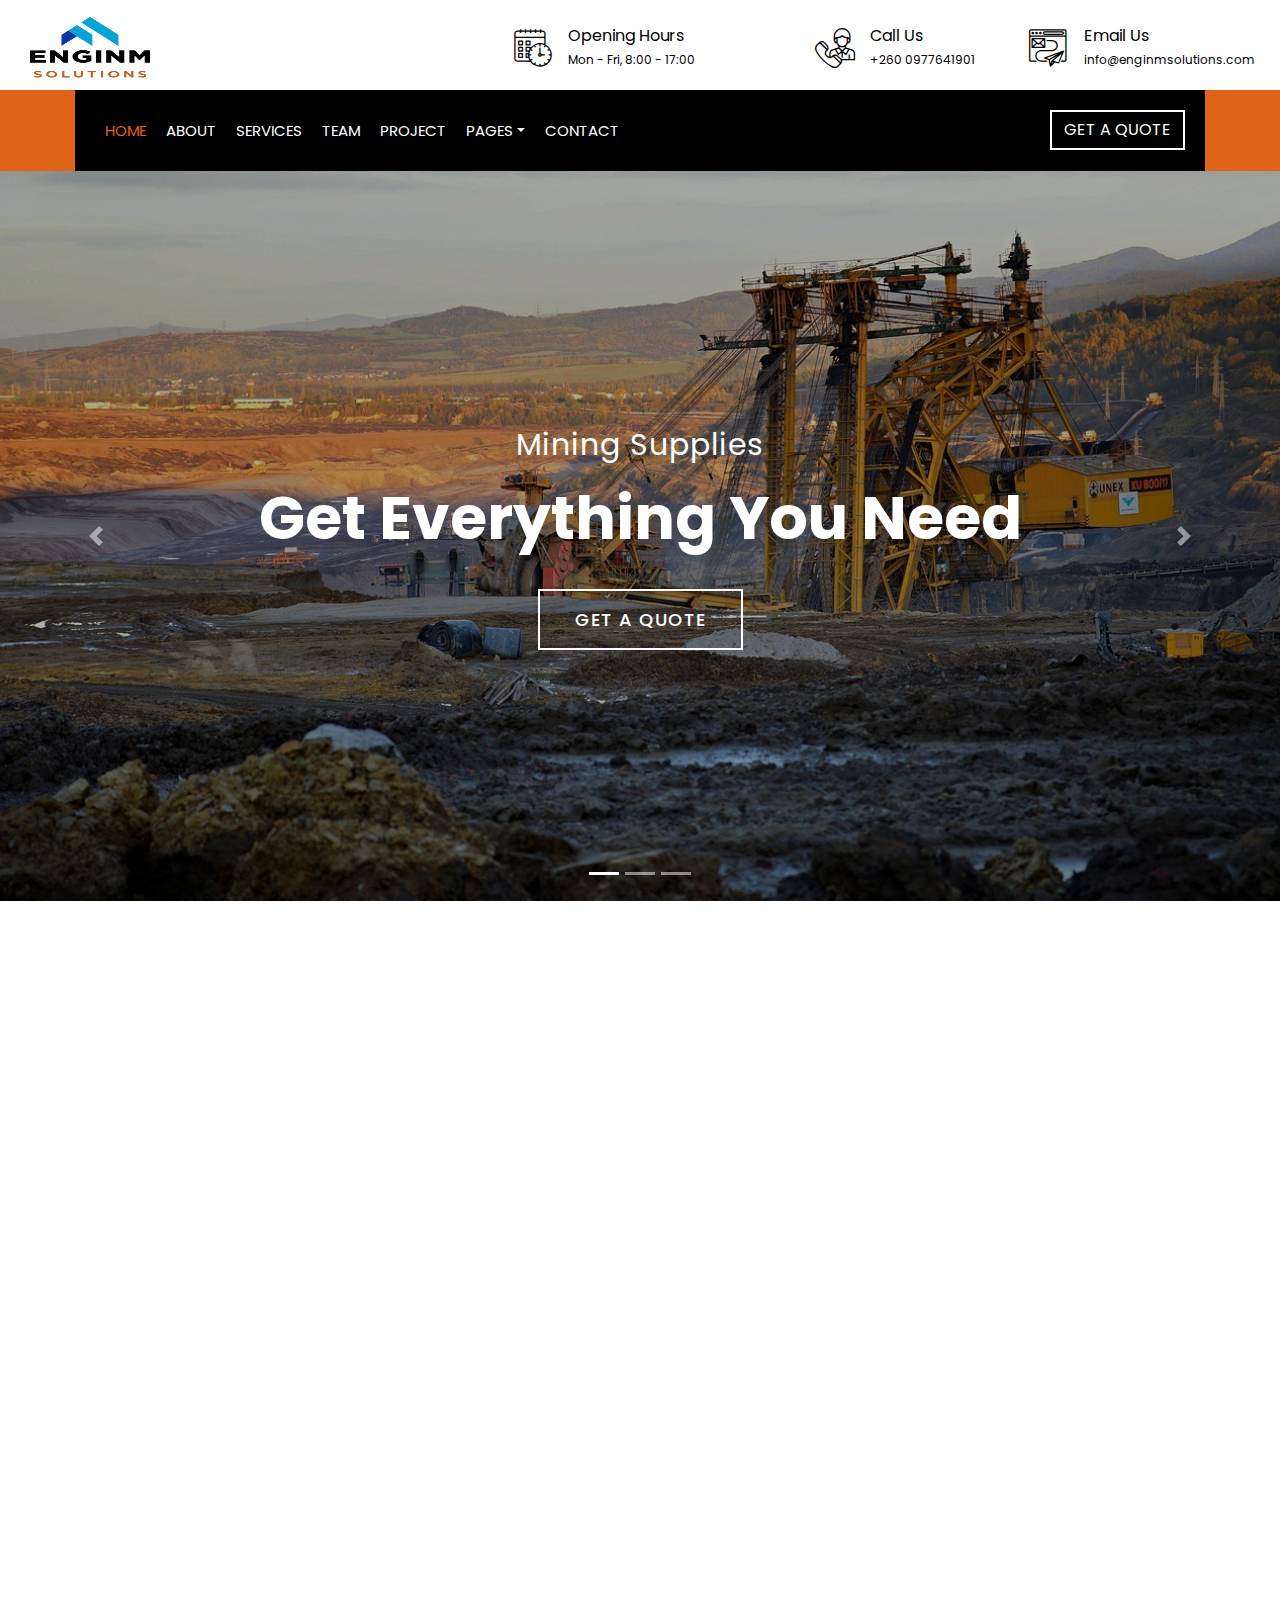
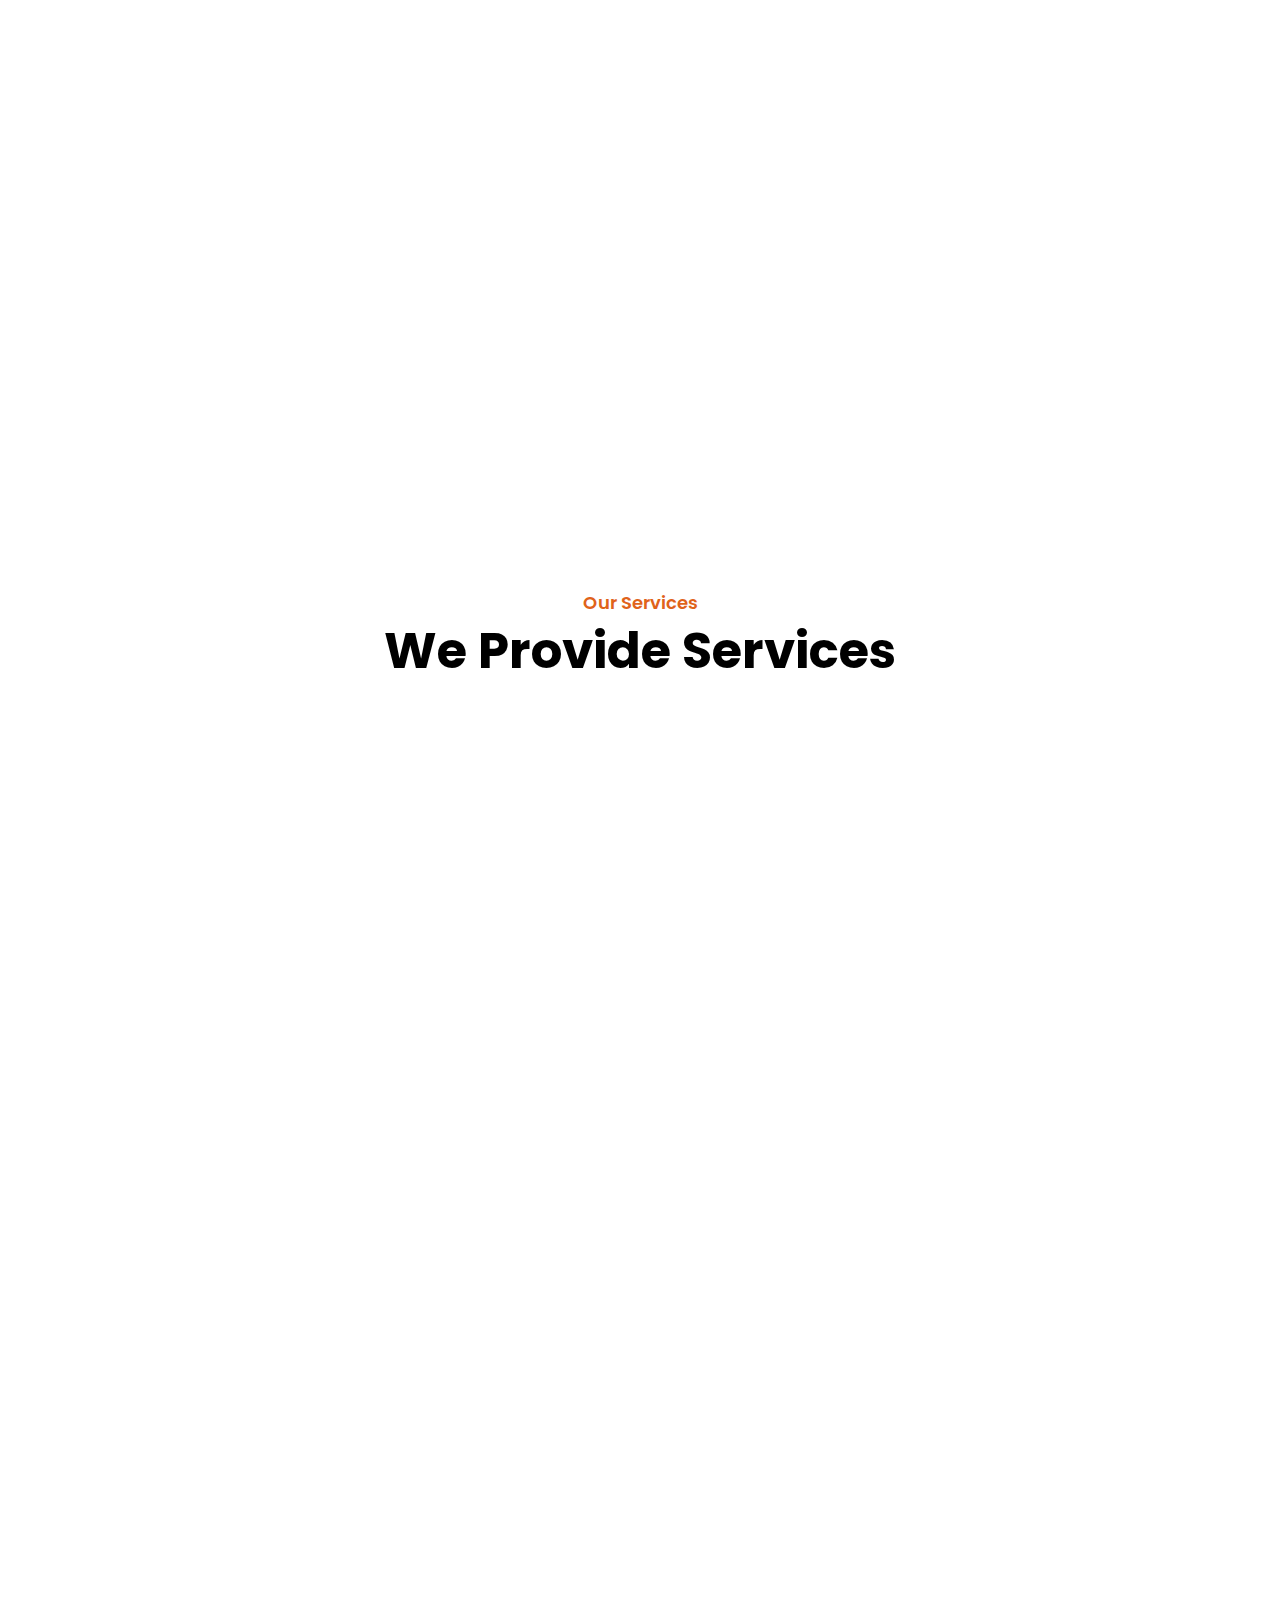
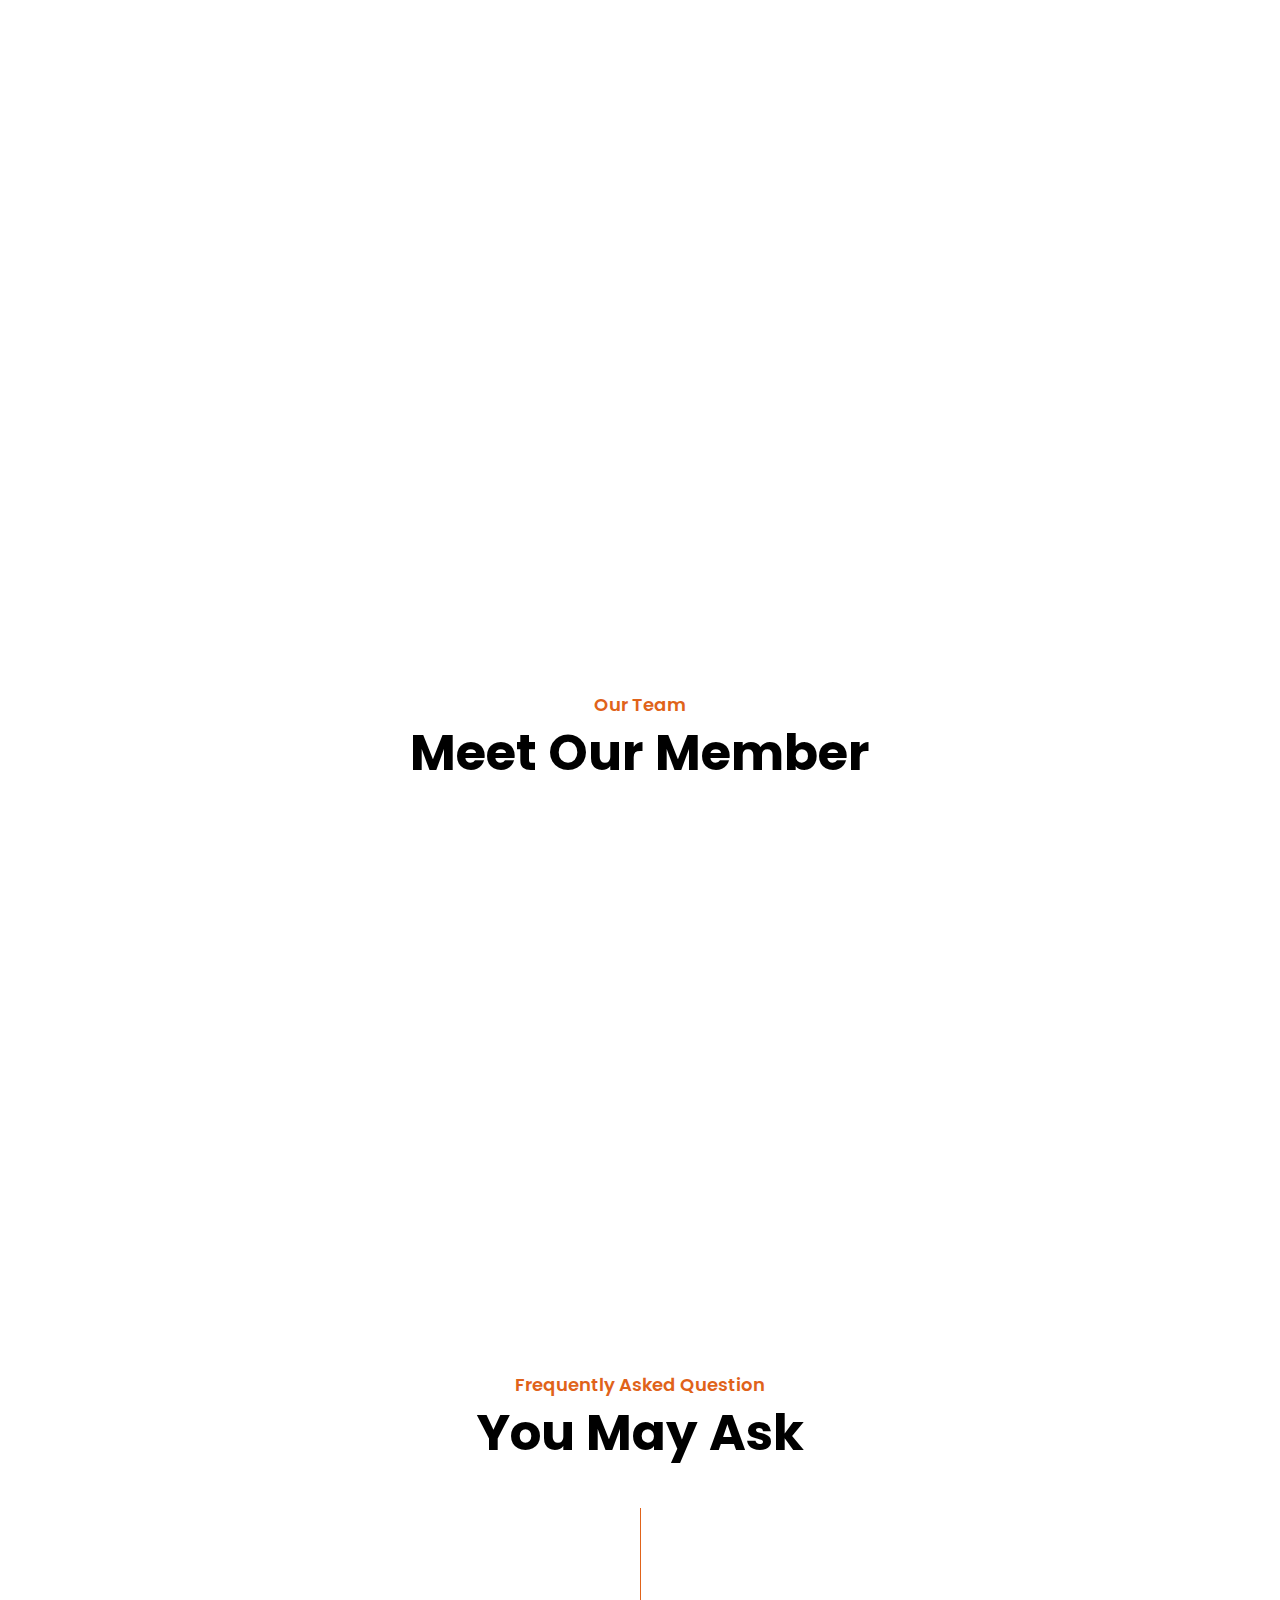
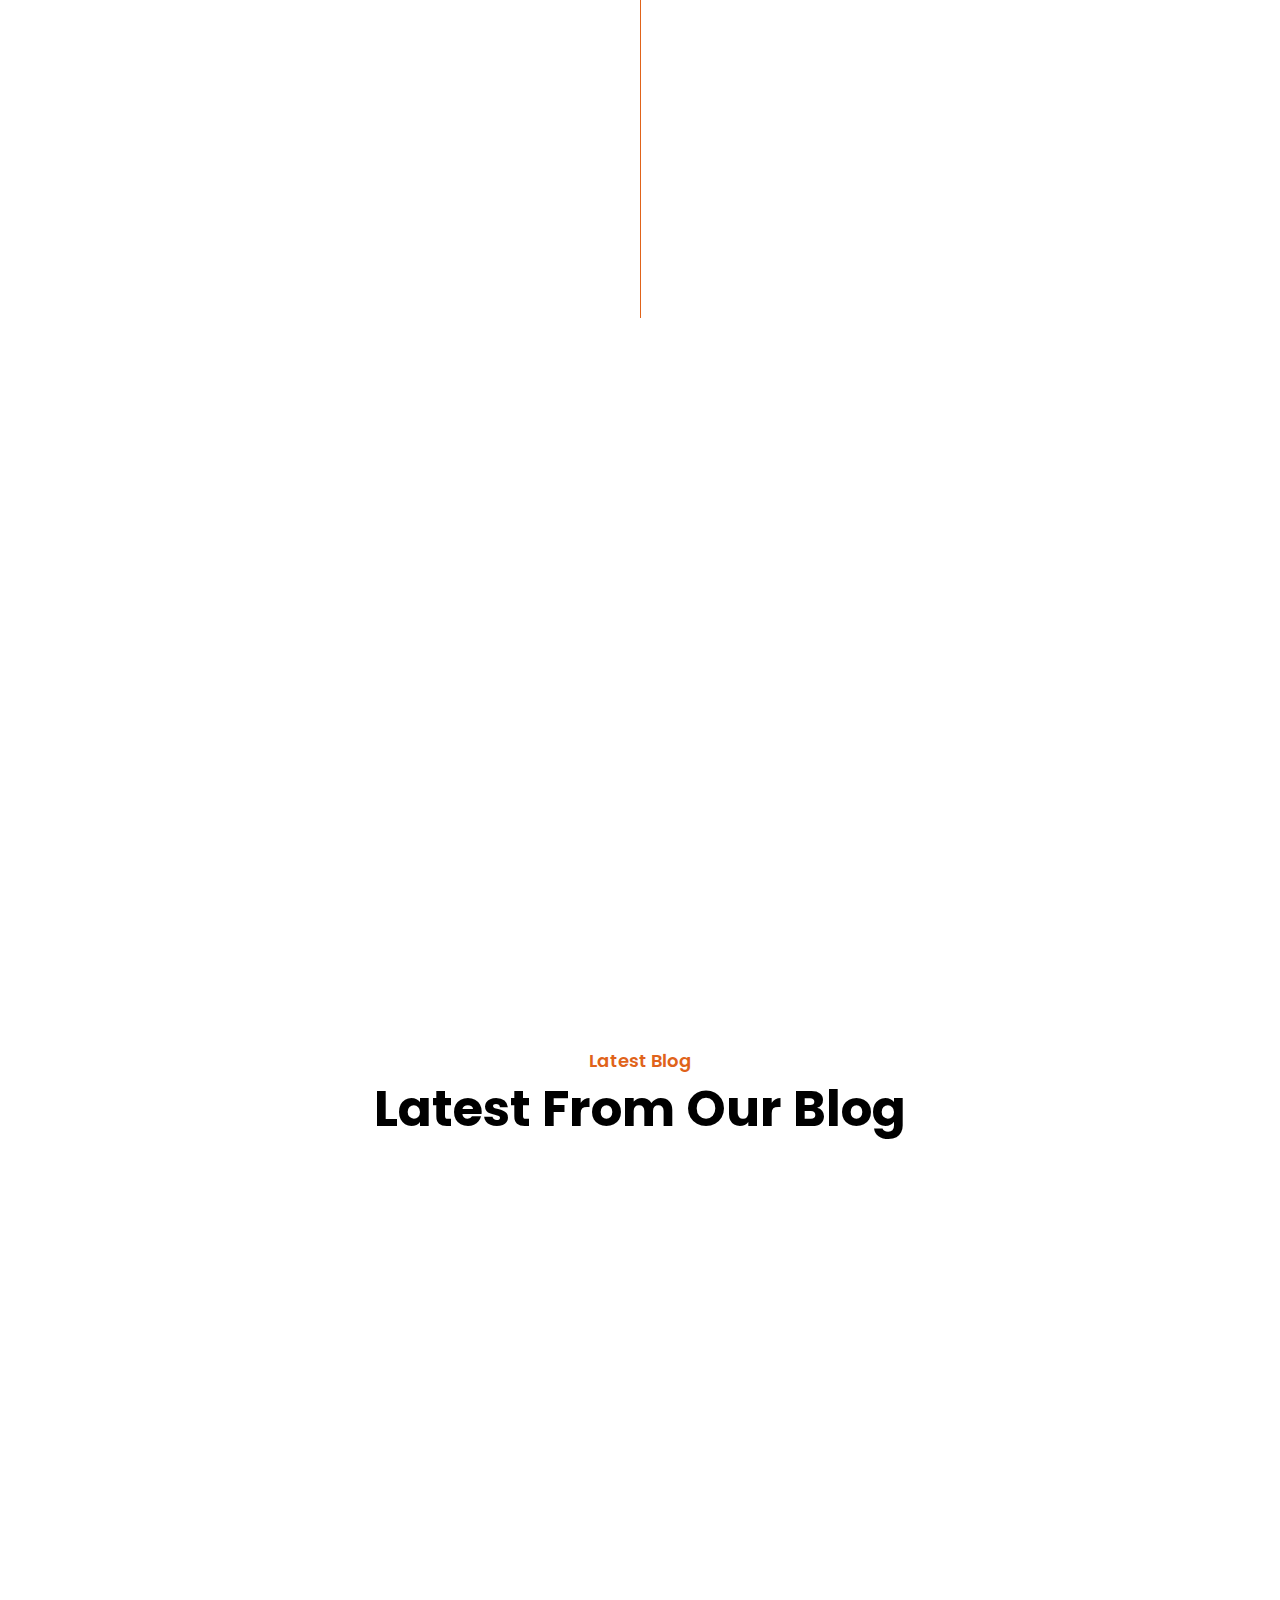
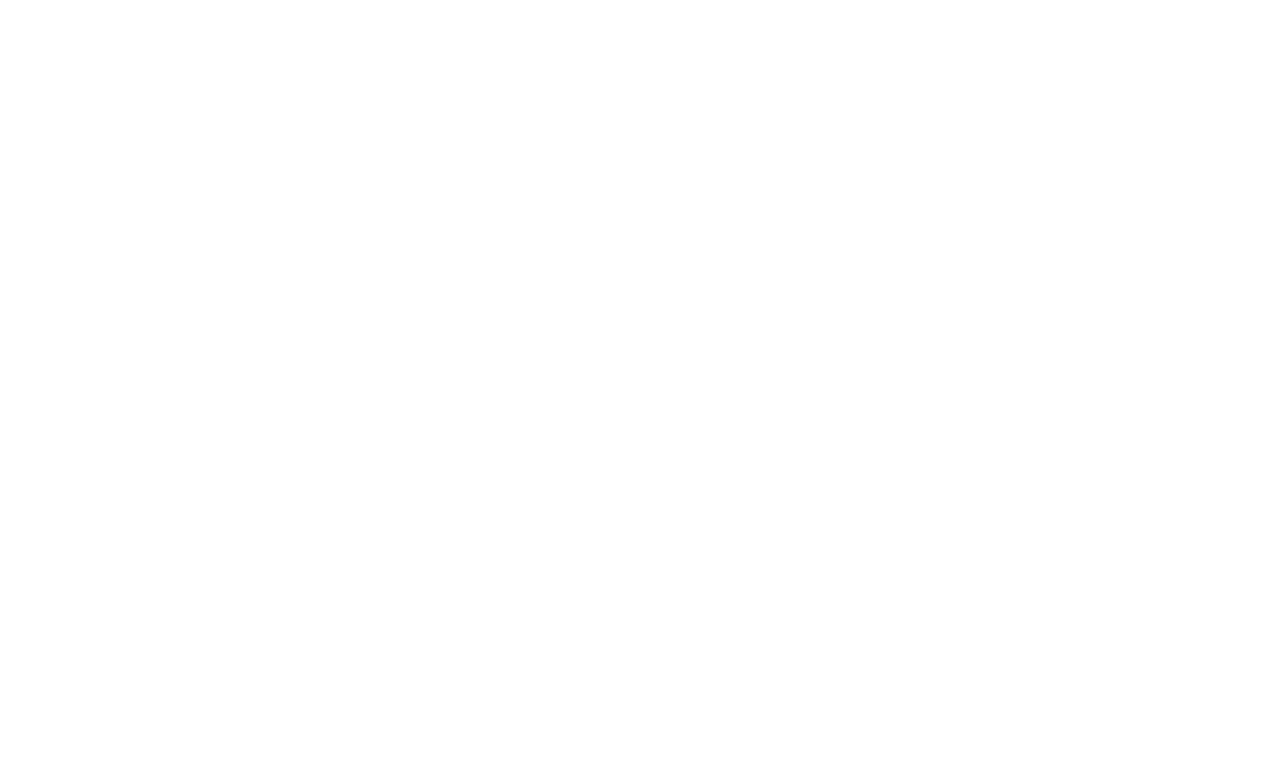
<file: Enginmsolutions/index.html>
<!DOCTYPE html>
<html lang="en">
  <head>
    <meta charset="UTF-8" />
    <meta name="viewport" content="width=device-width, initial-scale=1.0" />
    <title>Enginm Solutions</title>

    <!-- Favicon -->
    <link href="img/favicon.ico" rel="icon" />

    <!-- Google Font -->
    <link
      href="https://fonts.googleapis.com/css2?family=Poppins:wght@100;200;300;400;500;600;700;800;900&display=swap"
      rel="stylesheet"
    />

    <!-- CSS Libraries -->
    <link
      href="https://stackpath.bootstrapcdn.com/bootstrap/4.4.1/css/bootstrap.min.css"
      rel="stylesheet"
    />
    <link
      href="https://cdnjs.cloudflare.com/ajax/libs/font-awesome/5.10.0/css/all.min.css"
      rel="stylesheet"
    />
    <link href="lib/flaticon/font/flaticon.css" rel="stylesheet" />
    <link href="lib/animate/animate.min.css" rel="stylesheet" />
    <link href="lib/owlcarousel/assets/owl.carousel.min.css" rel="stylesheet" />
    <link href="lib/lightbox/css/lightbox.min.css" rel="stylesheet" />
    <link href="lib/slick/slick.css" rel="stylesheet" />
    <link href="lib/slick/slick-theme.css" rel="stylesheet" />
    <link rel="icon" type="image/x-icon" href="img/favicon.png" />

    <!-- Stylesheet Link -->
    <link href="css/style.css" rel="stylesheet" />
  </head>

  <body>
    <div class="wrapper">
      <!-- Top Bar Start -->
      <div class="top-bar">
        <div class="container-fluid">
          <div class="row align-items-center">
            <div class="col-lg-4 col-md-12">
              <div class="logo">
                <a href="index.html">
                  <img src="img/logo.png" alt="Logo" />
                </a>
              </div>
            </div>
            <div class="col-lg-8 col-md-7 d-none d-lg-block">
              <div class="row">
                <div class="col-4">
                  <div class="top-bar-item">
                    <div class="top-bar-icon">
                      <i class="flaticon-calendar"></i>
                    </div>
                    <div class="top-bar-text">
                      <h3>Opening Hours</h3>
                      <p>Mon - Fri, 8:00 - 17:00</p>
                    </div>
                  </div>
                </div>
                <div class="col-4">
                  <div class="top-bar-item">
                    <div class="top-bar-icon">
                      <i class="flaticon-call"></i>
                    </div>
                    <div class="top-bar-text">
                      <h3>Call Us</h3>
                      <p>+260 0977641901</p>
                    </div>
                  </div>
                </div>
                <div class="col-4">
                  <div class="top-bar-item">
                    <div class="top-bar-icon">
                      <i class="flaticon-send-mail"></i>
                    </div>
                    <div class="top-bar-text">
                      <h3>Email Us</h3>
                      <p>info@enginmsolutions.com</p>
                    </div>
                  </div>
                </div>
              </div>
            </div>
          </div>
        </div>
      </div>
      <!-- Top Bar End -->

      <!-- Nav Bar Start -->
      <div class="nav-bar">
        <div class="container-fluid">
          <nav class="navbar navbar-expand-lg bg-dark navbar-dark">
            <a href="#" class="navbar-brand">MENU</a>
            <button
              type="button"
              class="navbar-toggler"
              data-toggle="collapse"
              data-target="#navbarCollapse"
            >
              <span class="navbar-toggler-icon"></span>
            </button>

            <div
              class="collapse navbar-collapse justify-content-between"
              id="navbarCollapse"
            >
              <div class="navbar-nav mr-auto">
                <a href="index.html" class="nav-item nav-link active">Home</a>
                <a href="about.html" class="nav-item nav-link">About</a>
                <a href="service.html" class="nav-item nav-link">Services</a>
                <a href="team.html" class="nav-item nav-link">Team</a>
                <a href="" class="nav-item nav-link">Project</a>
                <div class="nav-item dropdown">
                  <a
                    href="#"
                    class="nav-link dropdown-toggle"
                    data-toggle="dropdown"
                    >Pages</a
                  >
                  <div class="dropdown-menu">
                    <a href="" class="dropdown-item">Blog Page</a>
                    <a href="" class="dropdown-item">Single Page</a>
                  </div>
                </div>
                <a href="contact.html" class="nav-item nav-link">Contact</a>
              </div>
              <div class="ml-auto">
                <a class="btn" href=" ">GET A QUOTE</a>
              </div>
            </div>
          </nav>
        </div>
      </div>
      <!-- Nav Bar End -->

      <!-- Carousel Start -->
      <div id="carousel" class="carousel slide" data-ride="carousel">
        <ol class="carousel-indicators">
          <li data-target="#carousel" data-slide-to="0" class="active"></li>
          <li data-target="#carousel" data-slide-to="1"></li>
          <li data-target="#carousel" data-slide-to="2"></li>
        </ol>
        <div class="carousel-inner">
          <div class="carousel-item active">
            <img src="img/carousel-1.jpg" alt="Carousel Image" />
            <div class="carousel-caption">
              <p class="animated fadeInRight">Mining Supplies</p>
              <h1 class="animated fadeInLeft">Get Everything You Need</h1>
              <a class="btn animated fadeInUp" href="">Get A Quote</a>
            </div>
          </div>

          <div class="carousel-item">
            <img src="img/carousel-2.jpg" alt="Carousel Image" />
            <div class="carousel-caption">
              <p class="animated fadeInRight">Lab Equipment Supply</p>
              <h1 class="animated fadeInLeft">High Quality Equipments</h1>
              <a class="btn animated fadeInUp" href="">Get A Quote</a>
            </div>
          </div>

          <div class="carousel-item">
            <img src="img/carousel-3.jpg" alt="Carousel Image" />
            <div class="carousel-caption">
              <p class="animated fadeInRight">Training Services</p>
              <h1 class="animated fadeInLeft">
                Training Solutions Designed For Your Needs
              </h1>
              <a class="btn animated fadeInUp" href="">Get A Quote</a>
            </div>
          </div>
        </div>

        <a
          class="carousel-control-prev"
          href="#carousel"
          role="button"
          data-slide="prev"
        >
          <span class="carousel-control-prev-icon" aria-hidden="true"></span>
          <span class="sr-only">Previous</span>
        </a>
        <a
          class="carousel-control-next"
          href="#carousel"
          role="button"
          data-slide="next"
        >
          <span class="carousel-control-next-icon" aria-hidden="true"></span>
          <span class="sr-only">Next</span>
        </a>
      </div>
      <!-- Carousel End -->

      <!-- Feature Start-->
      <div class="feature wow fadeInUp" data-wow-delay="0.1s">
        <div class="container-fluid">
          <div class="row align-items-center">
            <div class="col-lg-4 col-md-12">
              <div class="feature-item">
                <div class="feature-icon">
                  <i class="flaticon-worker"></i>
                </div>
                <div class="feature-text">
                  <h3>Expert Worker</h3>
                  <p>
                    We pride ourselves on having a team of expert workers who
                    are dedicated to delivering top-notch results.
                  </p>
                </div>
              </div>
            </div>
            <div class="col-lg-4 col-md-12">
              <div class="feature-item">
                <div class="feature-icon">
                  <i class="flaticon-building"></i>
                </div>
                <div class="feature-text">
                  <h3>Quality Work</h3>
                  <p>
                    We are committed to delivering exceptional quality work that
                    exceeds our clients' expectations.
                  </p>
                </div>
              </div>
            </div>
            <div class="col-lg-4 col-md-12">
              <div class="feature-item">
                <div class="feature-icon">
                  <i class="flaticon-call"></i>
                </div>
                <div class="feature-text">
                  <h3>24/7 Support</h3>
                  <p>
                    We understand that technical issues and questions can arise
                    at any time. That is why we provide 24/7 support to our
                    clients.
                  </p>
                </div>
              </div>
            </div>
          </div>
        </div>
      </div>
      <!-- Feature End-->

      <!-- About Start -->
      <div class="about wow fadeInUp" data-wow-delay="0.1s" id="about">
        <div class="container">
          <div class="row align-items-center">
            <div class="col-lg-5 col-md-6">
              <div class="about-img">
                <img src="img/about.jpg" alt="Image" />
              </div>
            </div>
            <div class="col-lg-7 col-md-6">
              <div class="section-header text-left">
                <p>Welcome to Enginm Solutions</p>
                <h2><span>10</span> Years Experience</h2>
              </div>
              <div class="about-text">
                <p>
                  We are a leader in high-productivity mining solutions,
                  creating equipment, parts, and services for the mining,
                  industrial, laboratory equipment, as well as certified
                  management training that includes ISO 9001:2015, ISO
                  14001:2015, ISO 22000:2018 and ISO 45001:2018
                </p>
                <p>
                  Our <span>vision</span> is to be an active driving force in
                  the key areas of our economy and delivering beyond
                  expectations, always.
                </p>

                <p>
                  Our <span>mission</span> is to provide employment and business
                  opportunities for the youth and women whilst providing safe
                  working conditions and delivering quality work within a reasonable time.
                </p>

                <a class="btn" href="">More</a>
              </div>
            </div>
          </div>
        </div>
      </div>
      <!-- About End -->

      <!-- Fact Start -->
      <div class="fact">
        <div class="container-fluid">
          <div class="row counters">
            <div class="col-md-6 fact-left wow slideInLeft">
              <div class="row">
                <div class="col-6">
                  <div class="fact-icon">
                    <i class="flaticon-worker"></i>
                  </div>
                  <div class="fact-text">
                    <h2 data-toggle="counter-up">50</h2>
                    <p>Expert Workers</p>
                  </div>
                </div>
                <div class="col-6">
                  <div class="fact-icon">
                    <i class="flaticon-building"></i>
                  </div>
                  <div class="fact-text">
                    <h2 data-toggle="counter-up">240</h2>
                    <p>Happy Clients</p>
                  </div>
                </div>
              </div>
            </div>
            <div class="col-md-6 fact-right wow slideInRight">
              <div class="row">
                <div class="col-6">
                  <div class="fact-icon">
                    <i class="flaticon-address"></i>
                  </div>
                  <div class="fact-text">
                    <h2 data-toggle="counter-up">245</h2>
                    <p>Completed Projects</p>
                  </div>
                </div>
                <div class="col-6">
                  <div class="fact-icon">
                    <i class="flaticon-crane"></i>
                  </div>
                  <div class="fact-text">
                    <h2 data-toggle="counter-up">190</h2>
                    <p>Running Projects</p>
                  </div>
                </div>
              </div>
            </div>
          </div>
        </div>
      </div>
      <!-- Fact End -->

      <!-- Service Start -->
      <div class="service">
        <div class="container">
          <div class="section-header text-center">
            <p>Our Services</p>
            <h2>We Provide Services</h2>
          </div>
          <div class="row">
            <div class="col-lg-4 col-md-6 wow fadeInUp" data-wow-delay="0.1s">
              <div class="service-item">
                <div class="service-img">
                  <img src="img/service-1.jpg" alt="Image" />
                  <div class="service-overlay">
                    <p>
                      The mining value chain, which includes everything from
                      extracting raw material to delivering products to
                      Customers are the backbone of the industry. We supply parts
                      and spares, both electrical and mechanical, mining and
                      general spares.
                    </p>
                  </div>
                </div>
                <div class="service-text">
                  <h3>Mining Supplies</h3>
                  <a
                    class="btn"
                    href="img/service-1.jpg"
                    data-lightbox="service"
                    >+</a
                  >
                </div>
              </div>
            </div>
            <div class="col-lg-4 col-md-6 wow fadeInUp" data-wow-delay="0.2s">
              <div class="service-item">
                <div class="service-img">
                  <img src="img/service-2.jpg" alt="Image" />
                  <div class="service-overlay">
                    <p>
                      We supply laboratory equipment, which includes
                      Chemicals, Reagents and all Lab materials. <br />These
                      include tools and equipment which are required for
                      gathering and measuring data for performing various science
                      experiments.
                    </p>
                  </div>
                </div>
                <div class="service-text">
                  <h3>Lab Equipment Supply</h3>
                  <a
                    class="btn"
                    href="img/service-2.jpg"
                    data-lightbox="service"
                    >+</a
                  >
                </div>
              </div>
            </div>
            <div class="col-lg-4 col-md-6 wow fadeInUp" data-wow-delay="0.3s">
              <div class="service-item">
                <div class="service-img">
                  <img src="img/service-3.jpg" alt="Image" />
                  <div class="service-overlay">
                    <p>
                      We offer training in ISO 9001, which is the world's most
                      recognised Quality Management System (QMS) standard. We
                      aim to help organizations meet the needs of their
                      customers and other stakeholders more effectively.
                    </p>
                  </div>
                </div>
                <div class="service-text">
                  <h3>QMS (ISO 9001:2015)</h3>
                  <a
                    class="btn"
                    href="img/service-3.jpg"
                    data-lightbox="service"
                    >+</a
                  >
                </div>
              </div>
            </div>
            <div class="col-lg-4 col-md-6 wow fadeInUp" data-wow-delay="0.4s">
              <div class="service-item">
                <div class="service-img">
                  <img src="img/service-4.jpg" alt="Image" />
                  <div class="service-overlay">
                    <p>
                      We will help your business by training you to have an
                      effective Environmental Management System (EMS) which
                      helps businesses reduce their impact on the environment.
                    </p>
                  </div>
                </div>
                <div class="service-text">
                  <h3>EMS (ISO 14001:2015)</h3>
                  <a
                    class="btn"
                    href="img/service-4.jpg"
                    data-lightbox="service"
                    >+</a
                  >
                </div>
              </div>
            </div>
            <div class="col-lg-4 col-md-6 wow fadeInUp" data-wow-delay="0.5s">
              <div class="service-item">
                <div class="service-img">
                  <img src="img/service-5.jpg" alt="Image" />
                  <div class="service-overlay">
                    <p>
                      With ISO 45001:2018 training, we aim to enable you to
                      create an OH&SMS capable of: Identifying and controlling
                      the Ocupational Health and Safety (OHS) of both employees
                      and the community and its activities on products and
                      services.
                    </p>
                  </div>
                </div>
                <div class="service-text">
                  <h3>OHS (ISO 45001:2018)</h3>
                  <a
                    class="btn"
                    href="img/service-5.jpg"
                    data-lightbox="service"
                    >+</a
                  >
                </div>
              </div>
            </div>
            <div class="col-lg-4 col-md-6 wow fadeInUp" data-wow-delay="0.6s">
              <div class="service-item">
                <div class="service-img">
                  <img src="img/service-6.jpg" alt="Image" />
                  <div class="service-overlay">
                    <p>
                      With ISO 22000:2018, we help organizations minimize food
                      risks and improve performance as it relates to food
                      safety. It does so by teaching a framework they can use to
                      develop an FSMS, a systematic approach to addressing food
                      Safety issues.
                    </p>
                  </div>
                </div>
                <div class="service-text">
                  <h3>Food Safety</h3>
                  <a
                    class="btn"
                    href="img/service-6.jpg"
                    data-lightbox="service"
                    >+</a
                  >
                </div>
              </div>
            </div>
          </div>
        </div>
      </div>
      <!-- Service End -->

      <!-- Video Start -->
      <div class="video wow fadeIn" data-wow-delay="0.1s">
        <div class="container">
          <button
            type="button"
            class="btn-play"
            data-toggle="modal"
            data-src="#.."
            data-target="#videoModal"
          >
            <span></span>
          </button>
        </div>
      </div>

      <div
        class="modal fade"
        id="videoModal"
        tabindex="-1"
        role="dialog"
        aria-labelledby="exampleModalLabel"
        aria-hidden="true"
      >
        <div class="modal-dialog" role="document">
          <div class="modal-content">
            <div class="modal-body">
              <button
                type="button"
                class="close"
                data-dismiss="modal"
                aria-label="Close"
              >
                <span aria-hidden="true">&times;</span>
              </button>
              <!-- 16:9 aspect ratio -->
              <div class="embed-responsive embed-responsive-16by9">
                <iframe
                  class="embed-responsive-item"
                  src=""
                  id="video"
                  allowscriptaccess="always"
                  allow="autoplay"
                ></iframe>
              </div>
            </div>
          </div>
        </div>
      </div>
      <!-- Video End -->

      <!-- Team Start -->
      <div class="team">
        <div class="container">
          <div class="section-header text-center">
            <p>Our Team</p>
            <h2>Meet Our Member</h2>
          </div>
          <div class="row">
            <div class="col-lg-3 col-md-6 wow fadeInUp" data-wow-delay="0.1s">
              <div class="team-item">
                <div class="team-img">
                  <img src="img/team-1.jpg" alt="Team Image" />
                </div>
                <div class="team-text">
                  <h2>Nchimunya Mooya</h2>
                  <p>Managing Director</p>
                </div>
                <div class="team-social">
                  <a class="social-wtp" href=""
                    ><i class="fab fa-whatsapp"></i
                  ></a>
                  <a class="social-fb" href=""
                    ><i class="fab fa-facebook-f"></i
                  ></a>
                  <a class="social-li" href=""
                    ><i class="fab fa-linkedin-in"></i
                  ></a>
                  <a class="social-in" href=""
                    ><i class="fab fa-instagram"></i
                  ></a>
                </div>
              </div>
            </div>
            <div class="col-lg-3 col-md-6 wow fadeInUp" data-wow-delay="0.2s">
              <div class="team-item">
                <div class="team-img">
                  <img src="img/team-2.jpg" alt="Team Image" />
                </div>
                <div class="team-text">
                  <h2>Kunda Mwansa</h2>
                  <p>Director Admin & Business Development</p>
                </div>
                <div class="team-social">
                  <a class="social-wtp" href=""
                    ><i class="fab fa-whatsapp"></i
                  ></a>
                  <a class="social-fb" href=""
                    ><i class="fab fa-facebook-f"></i
                  ></a>
                  <a class="social-li" href=""
                    ><i class="fab fa-linkedin-in"></i
                  ></a>
                  <a class="social-in" href=""
                    ><i class="fab fa-instagram"></i
                  ></a>
                </div>
              </div>
            </div>
            <div class="col-lg-3 col-md-6 wow fadeInUp" data-wow-delay="0.3s">
              <div class="team-item">
                <div class="team-img">
                  <img src="img/team-3.jpg" alt="Team Image" />
                </div>
                <div class="team-text">
                  <h2>Chibuta Mwaba</h2>
                  <p>Director Communication</p>
                </div>
                <div class="team-social">
                  <a class="social-wtp" href=""
                    ><i class="fab fa-whatsapp"></i
                  ></a>
                  <a class="social-fb" href=""
                    ><i class="fab fa-facebook-f"></i
                  ></a>
                  <a class="social-li" href=""
                    ><i class="fab fa-linkedin-in"></i
                  ></a>
                  <a class="social-in" href=""
                    ><i class="fab fa-instagram"></i
                  ></a>
                </div>
              </div>
            </div>
          </div>
        </div>
      </div>
      <!-- Team End -->

      <!-- FAQs Start -->
      <div class="faqs" id="faqs">
        <div class="container">
          <div class="section-header text-center">
            <p>Frequently Asked Question</p>
            <h2>You May Ask</h2>
          </div>
          <div class="row">
            <div class="col-md-6">
              <div id="accordion-1">
                <div class="card wow fadeInLeft" data-wow-delay="0.1s">
                  <div class="card-header">
                    <a
                      class="card-link collapsed"
                      data-toggle="collapse"
                      href="#collapseOne"
                    >
                      What types of lab equipment do you supply?
                    </a>
                  </div>
                  <div
                    id="collapseOne"
                    class="collapse"
                    data-parent="#accordion-1"
                  >
                    <div class="card-body">
                      We supply a wide range of lab equipment, including
                      microscopes, centrifuges, pipettes, and more. Please
                      Contact us for a comprehensive list of our products.
                    </div>
                  </div>
                </div>
                <div class="card wow fadeInLeft" data-wow-delay="0.2s">
                  <div class="card-header">
                    <a
                      class="card-link collapsed"
                      data-toggle="collapse"
                      href="#collapseTwo"
                    >
                      Can you customize mining supplies to meet our specific needs?
                    </a>
                  </div>
                  <div
                    id="collapseTwo"
                    class="collapse"
                    data-parent="#accordion-1"
                  >
                    <div class="card-body">
                      Yes, we offer customized mining supplies to meet the
                      unique requirements of our clients. Please contact us to
                      discuss your specific needs.
                    </div>
                  </div>
                </div>
                <div class="card wow fadeInLeft" data-wow-delay="0.3s">
                  <div class="card-header">
                    <a
                      class="card-link collapsed"
                      data-toggle="collapse"
                      href="#collapseThree"
                    >
                      What types of training programs do you offer?
                    </a>
                  </div>
                  <div
                    id="collapseThree"
                    class="collapse"
                    data-parent="#accordion-1"
                  >
                    <div class="card-body">
                      We offer a range of training programs, including quality
                      management system training, environmental management
                      system training, occupational health and safety training,
                      and food safety training.
                    </div>
                  </div>
                </div>
                <div class="card wow fadeInLeft" data-wow-delay="0.4s">
                  <div class="card-header">
                    <a
                      class="card-link collapsed"
                      data-toggle="collapse"
                      href="#collapseFour"
                    >
                      Are your training programs certified?
                    </a>
                  </div>
                  <div
                    id="collapseFour"
                    class="collapse"
                    data-parent="#accordion-1"
                  >
                    <div class="card-body">
                      Yes, our training programs are certified and compliant
                      with international standards.
                    </div>
                  </div>
                </div>
                <div class="card wow fadeInLeft" data-wow-delay="0.5s">
                  <div class="card-header">
                    <a
                      class="card-link collapsed"
                      data-toggle="collapse"
                      href="#collapseFive"
                    >
                      Can I purchase your products online?
                    </a>
                  </div>
                  <div
                    id="collapseFive"
                    class="collapse"
                    data-parent="#accordion-1"
                  >
                    <div class="card-body">
                      Yes, you can purchase our products online through our
                      website. We also offer offline purchasing options for
                      clients who prefer to place orders through email or phone.
                    </div>
                  </div>
                </div>
              </div>
            </div>
            <div class="col-md-6">
              <div id="accordion-2">
                <div class="card wow fadeInRight" data-wow-delay="0.1s">
                  <div class="card-header">
                    <a
                      class="card-link collapsed"
                      data-toggle="collapse"
                      href="#collapseSix"
                    >
                      Do you offer on-site training programs?
                    </a>
                  </div>
                  <div
                    id="collapseSix"
                    class="collapse"
                    data-parent="#accordion-2"
                  >
                    <div class="card-body">
                      Yes, we offer on-site training programs tailored to meet
                      the specific needs of our clients.
                    </div>
                  </div>
                </div>
                <div class="card wow fadeInRight" data-wow-delay="0.2s">
                  <div class="card-header">
                    <a
                      class="card-link collapsed"
                      data-toggle="collapse"
                      href="#collapseSeven"
                    >
                      What is the duration of your training programs?
                    </a>
                  </div>
                  <div
                    id="collapseSeven"
                    class="collapse"
                    data-parent="#accordion-2"
                  >
                    <div class="card-body">
                      The duration of our training programs varies depending on
                      the specific program. Please contact us for more
                      information.
                    </div>
                  </div>
                </div>
                <div class="card wow fadeInRight" data-wow-delay="0.3s">
                  <div class="card-header">
                    <a
                      class="card-link collapsed"
                      data-toggle="collapse"
                      href="#collapseEight"
                    >
                      Do you provide after-sales support for your products?
                    </a>
                  </div>
                  <div
                    id="collapseEight"
                    class="collapse"
                    data-parent="#accordion-2"
                  >
                    <div class="card-body">
                      Yes, we provide after-sales support for our products,
                      including maintenance, repair, and calibration services.
                    </div>
                  </div>
                </div>
                <div class="card wow fadeInRight" data-wow-delay="0.4s">
                  <div class="card-header">
                    <a
                      class="card-link collapsed"
                      data-toggle="collapse"
                      href="#collapseNine"
                    >
                      Can I request a quote for a specific product or training
                      program?
                    </a>
                  </div>
                  <div
                    id="collapseNine"
                    class="collapse"
                    data-parent="#accordion-2"
                  >
                    <div class="card-body">
                      Yes, please contact us through our website or email, and
                      we will be happy to provide you with a quote.
                    </div>
                  </div>
                </div>
                <div class="card wow fadeInRight" data-wow-delay="0.5s">
                  <div class="card-header">
                    <a
                      class="card-link collapsed"
                      data-toggle="collapse"
                      href="#collapseTen"
                    >
                      How do I contact your customer support team?
                    </a>
                  </div>
                  <div
                    id="collapseTen"
                    class="collapse"
                    data-parent="#accordion-2"
                  >
                    <div class="card-body">
                      You can contact our customer support team through our
                      website, email, or phone. We are available to assist you
                      24/7.
                    </div>
                  </div>
                </div>
              </div>
            </div>
          </div>
        </div>
      </div>
      <!-- FAQs End -->

      <!-- Testimonial Start -->
      <div
        class="testimonial wow fadeIn"
        data-wow-delay="0.1s"
        id="testimonial"
      >
        <div class="container">
          <div class="row">
            <div class="col-12">
              <div class="testimonial-slider-nav">
                <div class="slider-nav">
                  <img src="img/testimonial-1.jpg" alt="Testimonial" />
                </div>
                <div class="slider-nav">
                  <img src="img/testimonial-2.jpg" alt="Testimonial" />
                </div>
                <div class="slider-nav">
                  <img src="img/testimonial-3.jpg" alt="Testimonial" />
                </div>
                <div class="slider-nav">
                  <img src="img/testimonial-4.jpg" alt="Testimonial" />
                </div>
                <div class="slider-nav">
                  <img src="img/testimonial-1.jpg" alt="Testimonial" />
                </div>
                <div class="slider-nav">
                  <img src="img/testimonial-2.jpg" alt="Testimonial" />
                </div>
                <div class="slider-nav">
                  <img src="img/testimonial-3.jpg" alt="Testimonial" />
                </div>
                <div class="slider-nav">
                  <img src="img/testimonial-4.jpg" alt="Testimonial" />
                </div>
              </div>
            </div>
          </div>
          <div class="row">
            <div class="col-12">
              <div class="testimonial-slider">
                <div class="slider-item">
                  <h3>Customer Name</h3>
                  <h4>profession</h4>
                  <p>
                    I've been purchasing lab equipment from Enginm Solutions for
                    years, and their quality and customer service are unmatched.
                    Their team is knowledgeable, responsive, and always willing
                    to help. I highly recommend them.
                  </p>
                </div>
                <div class="slider-item">
                  <h3>Customer Name</h3>
                  <h4>profession</h4>
                  <p>
                    Enginm Solutions has been our go-to supplier for mining
                    equipment and supplies. Their products are durable,
                    reliable, and meet all safety standards. Their prices are
                    also very competitive. We're grateful for their excellent
                    service!
                  </p>
                </div>
                <div class="slider-item">
                  <h3>Customer Name</h3>
                  <h4>profession</h4>
                  <p>
                    We recently underwent quality management system training
                    with Enginm Solutions, and it was a game-changer for our
                    organization. The trainers were experienced, engaging, and
                    provided valuable insights. We've already seen significant
                    improvements in our processes...
                  </p>
                </div>
                <div class="slider-item">
                  <h3>Customer Name</h3>
                  <h4>profession</h4>
                  <p>
                    Enginm Solutions' environmental management system training
                    was comprehensive, informative, and well-structured. The
                    trainers were knowledgeable and passionate about
                    sustainability. We're now better equipped to manage our
                    environmental impact.
                  </p>
                </div>
                <div class="slider-item">
                  <h3>Customer Name</h3>
                  <h4>profession</h4>
                  <p>
                    Our team underwent occupational health and safety training
                    with Enginm Solutions, and it was excellent! The trainers
                    were experienced, engaging, and provided practical advice.
                    We're now more confident in our ability to maintain a safe
                    work environment...
                  </p>
                </div>
                <div class="slider-item">
                  <h3>Customer Name</h3>
                  <h4>profession</h4>
                  <p>
                    We've been using Enginm Solutions for our food safety
                    training needs, and they've consistently delivered
                    high-quality training. The trainers are knowledgeable,
                    enthusiastic, and provide valuable insights. We're grateful
                    for their expertise!
                  </p>
                </div>

                <div class="slider-item">
                  <h3>Customer Name</h3>
                  <h4>profession</h4>
                  <p>
                    Enginm Solutions has been an invaluable partner in our
                    laboratory's success. Their equipment, supplies, and
                    training have all been top-notch. We appreciate their
                    commitment to excellence and customer satisfaction.
                  </p>
                </div>
                <div class="slider-item">
                  <h3>Customer Name</h3>
                  <h4>profession</h4>
                  <p>
                    I was impressed by Enginm Solutions' comprehensive range of
                    mining supplies. Their products are of high quality, and
                    their prices are competitive. The customer service team is
                    also very responsive and helpful. I highly recommend them...
                  </p>
                </div>
              </div>
            </div>
          </div>
        </div>
      </div>
      <!-- Testimonial End -->

      <!-- Blog Start -->
      <div class="blog">
        <div class="container">
          <div class="section-header text-center">
            <p>Latest Blog</p>
            <h2>Latest From Our Blog</h2>
          </div>
          <div class="row">
            <div class="col-lg-4 col-md-6 wow fadeInUp" data-wow-delay="0.2s">
              <div class="blog-item">
                <div class="blog-img">
                  <img src="img/blog-1.jpg" alt="Image" />
                </div>
                <div class="blog-title">
                  <h3>
                    Must-Have Lab Equipment for Modern Research Facilities
                  </h3>
                  <a class="btn" href="">+</a>
                </div>
                <div class="blog-meta">
                  <p>By<a href="">Admin</a></p>
                  <p><a href="">Laboratory Equipment Department</a></p>
                </div>
                <div class="blog-text">
                  <p>
                    Discover the essential lab equipment that every modern
                    reseach facility needs to stay ahead in the field of science
                    and innovation. From advanced microscopes to precision
                    balances, we’ve got you covered with top-quality tools that
                    ensure accuracy and efficiency in your experiments.
                  </p>
                </div>
              </div>
            </div>
            <div class="col-lg-4 col-md-6 wow fadeInUp">
              <div class="blog-item">
                <div class="blog-img">
                  <img src="img/blog-2.jpg" alt="Image" />
                </div>
                <div class="blog-title">
                  <h3>
                    Innovative Mining Equipment for Safer and More Efficient
                    Operations
                  </h3>
                  <a class="btn" href="">+</a>
                </div>
                <div class="blog-meta">
                  <p>By<a href="">Admin</a></p>
                  <p><a href="">Mining Supplies Department</a></p>
                </div>
                <div class="blog-text">
                  <p>
                    Explore the latest advancements in mining equipment designed
                    to enhance safety and productivity in the mining industry.
                    From durable safety gear to cutting-edge drilling tools, our
                    supplies are built to withstand the toughest conditions
                    while prioritizing worker safety.
                  </p>
                </div>
              </div>
            </div>
            <div class="col-lg-4 col-md-6 wow fadeInUp" data-wow-delay="0.2s">
              <div class="blog-item">
                <div class="blog-img">
                  <img src="img/blog-3.jpg" alt="Image" />
                </div>
                <div class="blog-title">
                  <h3>
                    Sustainable Practices: The Role of EMS Training in
                    Environmental Conservation
                  </h3>
                  <a class="btn" href="">+</a>
                </div>
                <div class="blog-meta">
                  <p>By<a href="">Admin</a></p>
                  <p><a href="">EMS Training Department</a></p>
                </div>
                <div class="blog-text">
                  <p>
                    Discover how Environmental Management System training can
                    help your organization reduce its environmental footprint.
                    Our programs guide businesses in achieving ISO 14001
                    certification and adopting sustainable practices that
                    benefit both the planet and your bottom line.
                  </p>
                </div>
              </div>
            </div>
          </div>
        </div>
      </div>
      <!-- Blog End -->

      <!-- Footer Start -->
      <div class="footer wow fadeIn" data-wow-delay="0.3s">
        <div class="container">
          <div class="row">
            <div class="col-md-6 col-lg-3">
              <div class="footer-contact">
                <h2>Office Contact</h2>
                <p>
                  <i class="fa fa-map-marker-alt"></i>Shantumbu Road, Lusaka,
                  Zambia
                </p>

                <p><i class="fa fa-phone-alt"></i>+260 0977641901</p>
                <p><i class="fa fa-envelope"></i>info@enginmsolutions.com</p>
                <div class="footer-social">
                  <a href=""><i class="fab fa-whatsapp"></i></a>
                  <a href=""><i class="fab fa-facebook-f"></i></a>
                  <a href=""><i class="fab fa-linkedin-in"></i></a>
                  <a href=""><i class="fab fa-instagram"></i></a>
                  <a href=" "><i class="fab fa-youtube"></i></a>
                </div>
              </div>
            </div>
            <div class="col-md-6 col-lg-3">
              <div class="footer-link">
                <h2>Services Areas</h2>
                <a href="">Mining Supplies</a>
                <a href="">Lab Equipment Supply</a>
                <a href="">QMS (ISO 9001:2015)</a>
                <a href="">EMS (ISO 14001:2015)</a>
                <a href="">OHS (ISO 45001:2018)</a>
                <a href="">Food Safety</a>
              </div>
            </div>
            <div class="col-md-6 col-lg-3">
              <div class="footer-link">
                <h2>Useful Pages</h2>
                <a href="about.html">About Us</a>
                <a href="contact.html">Contact Us</a>
                <a href="team.html">Our Team</a>
                <a href="">Projects</a>
                <a href="#testimonial">Testimonial</a>
              </div>
            </div>
            <div class="col-md-6 col-lg-3">
              <div class="newsletter">
                <h2>Newsletter</h2>
                <p>
                  Subscribe to our newsletter to recieve industry insights,
                  expert advice, and updates on our products and services.
                </p>
                <div class="form">
                  <input
                    class="form-control"
                    placeholder="Your email address"
                  />
                  <button class="btn">Submit</button>
                </div>
              </div>
            </div>
          </div>
        </div>
        <div class="container footer-menu">
          <div class="f-menu">
            <a href="">Terms of use</a>
            <a href="">Privacy policy</a>
            <a href="">Cookies</a>
            <a href="">Help</a>
            <a href="#faqs">FQAs</a>
          </div>
        </div>
        <div class="container copyright">
          <div class="row">
            <div class="col-md-6">
              <p>
                &copy; 2025 <a href="">Enginm Solutions</a>, All Right Reserved.
              </p>
            </div>

            <div class="col-md-6">
              <p>
                Designed By
                <a href=""><span>Chibuta Mwaba</span></a>
              </p>
            </div>
          </div>
        </div>
      </div>
      <!-- Footer End -->

      <a href="#" class="back-to-top"><i class="fa fa-chevron-up"></i></a>
    </div>

    <!-- JavaScript Libraries -->
    <script src="https://code.jquery.com/jquery-3.4.1.min.js"></script>
    <script src="https://stackpath.bootstrapcdn.com/bootstrap/4.4.1/js/bootstrap.bundle.min.js"></script>
    <script src="lib/easing/easing.min.js"></script>
    <script src="lib/wow/wow.min.js"></script>
    <script src="lib/owlcarousel/owl.carousel.min.js"></script>
    <script src="lib/isotope/isotope.pkgd.min.js"></script>
    <script src="lib/lightbox/js/lightbox.min.js"></script>
    <script src="lib/waypoints/waypoints.min.js"></script>
    <script src="lib/counterup/counterup.min.js"></script>
    <script src="lib/slick/slick.min.js"></script>

    <!-- Template Javascript -->
    <script src="js/main.js"></script>
  </body>
</html>
</file>
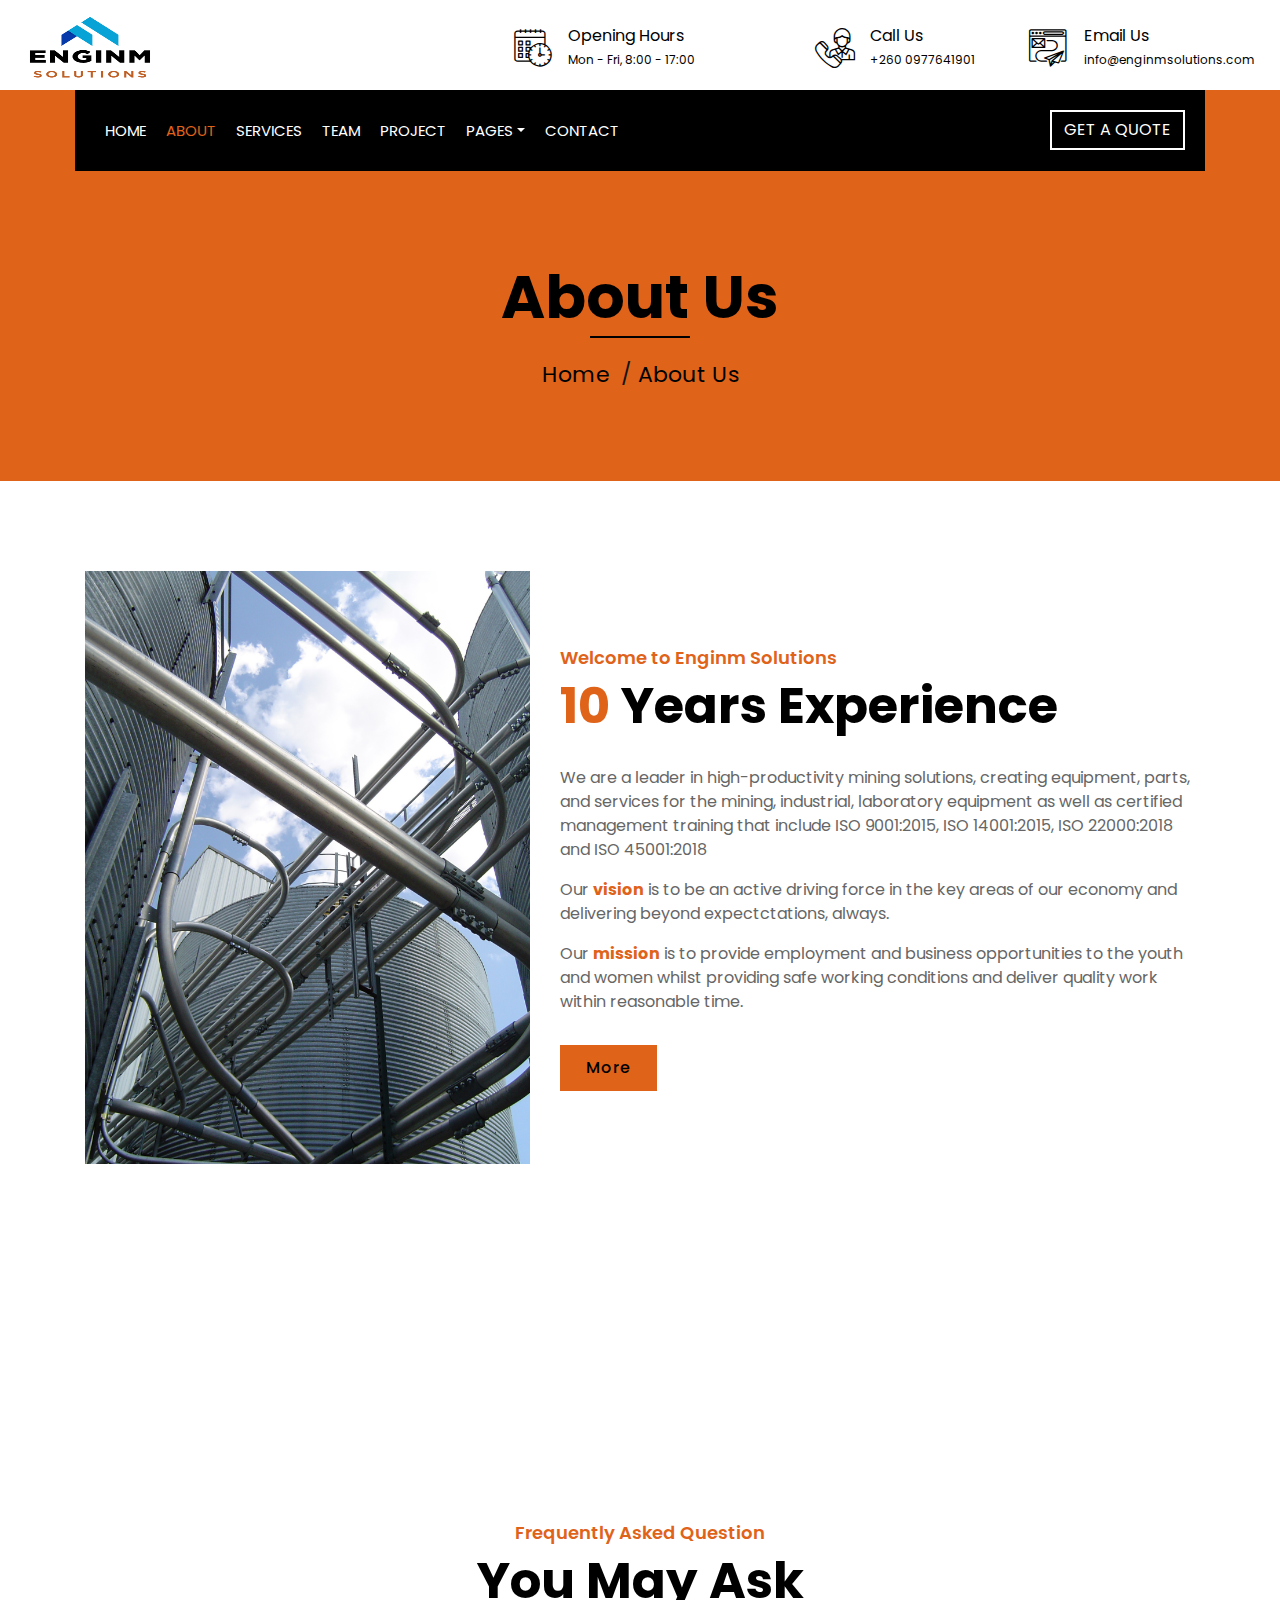
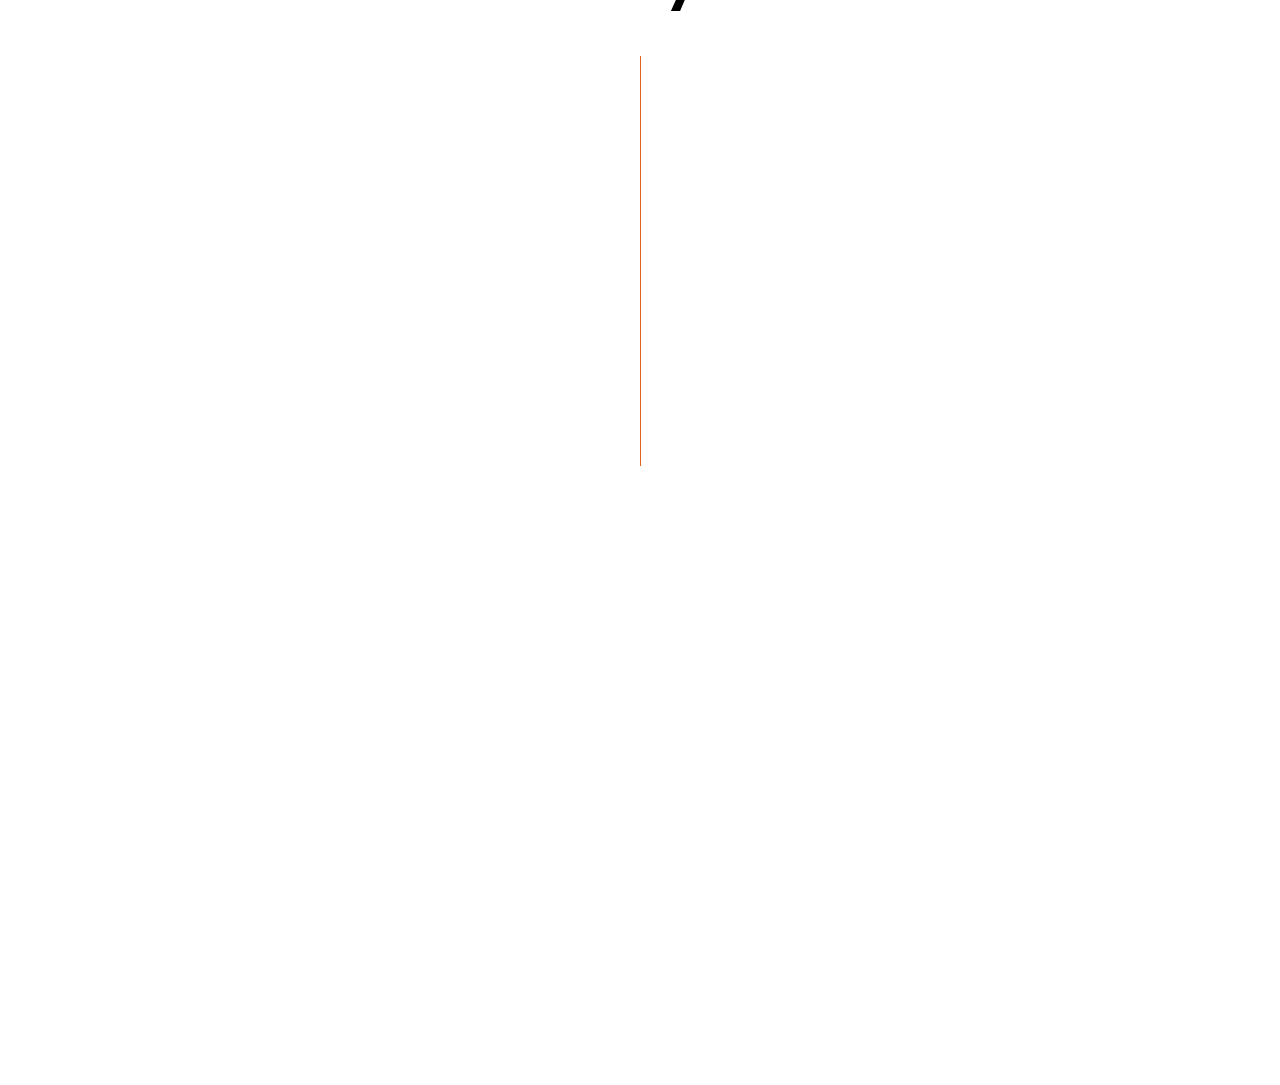
<file: Enginmsolutions/about.html>
<!DOCTYPE html>
<html lang="en">
  <head>
    <meta charset="UTF-8" />
    <meta name="viewport" content="width=device-width, initial-scale=1.0" />
    <title>Enginm Solutions</title>

    <!-- Favicon -->
    <link href="img/favicon.ico" rel="icon" />

    <!-- Google Font -->
    <link
      href="https://fonts.googleapis.com/css2?family=Poppins:wght@100;200;300;400;500;600;700;800;900&display=swap"
      rel="stylesheet"
    />

    <!-- CSS Libraries -->
    <link
      href="https://stackpath.bootstrapcdn.com/bootstrap/4.4.1/css/bootstrap.min.css"
      rel="stylesheet"
    />
    <link
      href="https://cdnjs.cloudflare.com/ajax/libs/font-awesome/5.10.0/css/all.min.css"
      rel="stylesheet"
    />
    <link href="lib/flaticon/font/flaticon.css" rel="stylesheet" />
    <link href="lib/animate/animate.min.css" rel="stylesheet" />
    <link href="lib/owlcarousel/assets/owl.carousel.min.css" rel="stylesheet" />
    <link href="lib/lightbox/css/lightbox.min.css" rel="stylesheet" />
    <link href="lib/slick/slick.css" rel="stylesheet" />
    <link href="lib/slick/slick-theme.css" rel="stylesheet" />

    <!-- Template Stylesheet -->
    <link href="css/style.css" rel="stylesheet" />
  </head>

  <body>
    <div class="wrapper">
      <!-- Top Bar Start -->
      <div class="top-bar">
        <div class="container-fluid">
          <div class="row align-items-center">
            <div class="col-lg-4 col-md-12">
              <div class="logo">
                <a href="index.html">
                  <img src="img/logo.png" alt="Logo" />
                </a>
              </div>
            </div>
            <div class="col-lg-8 col-md-7 d-none d-lg-block">
              <div class="row">
                <div class="col-4">
                  <div class="top-bar-item">
                    <div class="top-bar-icon">
                      <i class="flaticon-calendar"></i>
                    </div>
                    <div class="top-bar-text">
                      <h3>Opening Hours</h3>
                      <p>Mon - Fri, 8:00 - 17:00</p>
                    </div>
                  </div>
                </div>
                <div class="col-4">
                  <div class="top-bar-item">
                    <div class="top-bar-icon">
                      <i class="flaticon-call"></i>
                    </div>
                    <div class="top-bar-text">
                      <h3>Call Us</h3>
                      <p>+260 0977641901</p>
                    </div>
                  </div>
                </div>
                <div class="col-4">
                  <div class="top-bar-item">
                    <div class="top-bar-icon">
                      <i class="flaticon-send-mail"></i>
                    </div>
                    <div class="top-bar-text">
                      <h3>Email Us</h3>
                      <p>info@enginmsolutions.com</p>
                    </div>
                  </div>
                </div>
              </div>
            </div>
          </div>
        </div>
      </div>
      <!-- Top Bar End -->

      <!-- Nav Bar Start -->
      <div class="nav-bar">
        <div class="container-fluid">
          <nav class="navbar navbar-expand-lg bg-dark navbar-dark">
            <a href="#" class="navbar-brand">MENU</a>
            <button
              type="button"
              class="navbar-toggler"
              data-toggle="collapse"
              data-target="#navbarCollapse"
            >
              <span class="navbar-toggler-icon"></span>
            </button>

            <div
              class="collapse navbar-collapse justify-content-between"
              id="navbarCollapse"
            >
              <div class="navbar-nav mr-auto">
                <a href="index.html" class="nav-item nav-link">Home</a>
                <a href="about.html" class="nav-item nav-link active">About</a>
                <a href="service.html" class="nav-item nav-link">Services</a>
                <a href="team.html" class="nav-item nav-link">Team</a>
                <a href="portfolio.html" class="nav-item nav-link">Project</a>
                <div class="nav-item dropdown">
                  <a
                    href="#"
                    class="nav-link dropdown-toggle"
                    data-toggle="dropdown"
                    >Pages</a
                  >
                  <div class="dropdown-menu">
                    <a href="blog.html" class="dropdown-item">Blog Page</a>
                    <a href="single.html" class="dropdown-item">Single Page</a>
                  </div>
                </div>
                <a href="contact.html" class="nav-item nav-link">Contact</a>
              </div>
              <div class="ml-auto">
                <a class="btn" href=" ">GET A QUOTE</a>
              </div>
            </div>
          </nav>
        </div>
      </div>
      <!-- Nav Bar End -->

      <!-- Page Header Start -->
      <div class="page-header">
        <div class="container">
          <div class="row">
            <div class="col-12">
              <h2>About Us</h2>
            </div>
            <div class="col-12">
              <a href="index.html">Home</a>
              <a href="about.html">About Us</a>
            </div>
          </div>
        </div>
      </div>
      <!-- Page Header End -->

      <!-- About Start -->
      <div class="about wow fadeInUp" data-wow-delay="0.1s">
        <div class="container">
          <div class="row align-items-center">
            <div class="col-lg-5 col-md-6">
              <div class="about-img">
                <img src="img/about.jpg" alt="Image" />
              </div>
            </div>
            <div class="col-lg-7 col-md-6">
              <div class="section-header text-left">
                <p>Welcome to Enginm Solutions</p>
                <h2><span>10</span> Years Experience</h2>
              </div>
              <div class="about-text">
                <p>
                  We are a leader in high-productivity mining solutions,
                  creating equipment, parts, and services for the mining,
                  industrial, laboratory equipment as well as certified
                  management training that include ISO 9001:2015, ISO
                  14001:2015, ISO 22000:2018 and ISO 45001:2018
                </p>
                <p>
                  Our <span>vision</span> is to be an active driving force in
                  the key areas of our economy and delivering beyond
                  expectctations, always.
                </p>

                <p>
                  Our <span>mission</span> is to provide employment and business
                  opportunities to the youth and women whilst providing safe
                  working conditions and deliver quality work within reasonable
                  time.
                </p>

                <a class="btn" href="">More</a>
              </div>
            </div>
          </div>
        </div>
      </div>
      <!-- About End -->

      <!-- Fact Start -->
      <div class="fact">
        <div class="container-fluid">
          <div class="row counters">
            <div class="col-md-6 fact-left wow slideInLeft">
              <div class="row">
                <div class="col-6">
                  <div class="fact-icon">
                    <i class="flaticon-worker"></i>
                  </div>
                  <div class="fact-text">
                    <h2 data-toggle="counter-up">50</h2>
                    <p>Expert Workers</p>
                  </div>
                </div>
                <div class="col-6">
                  <div class="fact-icon">
                    <i class="flaticon-building"></i>
                  </div>
                  <div class="fact-text">
                    <h2 data-toggle="counter-up">240</h2>
                    <p>Happy Clients</p>
                  </div>
                </div>
              </div>
            </div>
            <div class="col-md-6 fact-right wow slideInRight">
              <div class="row">
                <div class="col-6">
                  <div class="fact-icon">
                    <i class="flaticon-address"></i>
                  </div>
                  <div class="fact-text">
                    <h2 data-toggle="counter-up">245</h2>
                    <p>Completed Projects</p>
                  </div>
                </div>
                <div class="col-6">
                  <div class="fact-icon">
                    <i class="flaticon-crane"></i>
                  </div>
                  <div class="fact-text">
                    <h2 data-toggle="counter-up">190</h2>
                    <p>Running Projects</p>
                  </div>
                </div>
              </div>
            </div>
          </div>
        </div>
      </div>
      <!-- Fact End -->

      <!-- FAQs Start -->
      <div class="faqs" id="faqs">
        <div class="container">
          <div class="section-header text-center">
            <p>Frequently Asked Question</p>
            <h2>You May Ask</h2>
          </div>
          <div class="row">
            <div class="col-md-6">
              <div id="accordion-1">
                <div class="card wow fadeInLeft" data-wow-delay="0.1s">
                  <div class="card-header">
                    <a
                      class="card-link collapsed"
                      data-toggle="collapse"
                      href="#collapseOne"
                    >
                      What types of lab equipment do you supply?
                    </a>
                  </div>
                  <div
                    id="collapseOne"
                    class="collapse"
                    data-parent="#accordion-1"
                  >
                    <div class="card-body">
                      We supply a wide range of lab equipment, including
                      microscopes, centrifuges, pipettes, and more. Please
                      contact us for a comprehensive list of our products.
                    </div>
                  </div>
                </div>
                <div class="card wow fadeInLeft" data-wow-delay="0.2s">
                  <div class="card-header">
                    <a
                      class="card-link collapsed"
                      data-toggle="collapse"
                      href="#collapseTwo"
                    >
                      Can you customize mining supplies to meet our specific
                      needs?
                    </a>
                  </div>
                  <div
                    id="collapseTwo"
                    class="collapse"
                    data-parent="#accordion-1"
                  >
                    <div class="card-body">
                      Yes, we offer customized mining supplies to meet the
                      unique requirements of our clients. Please contact us to
                      discuss your specific needs.
                    </div>
                  </div>
                </div>
                <div class="card wow fadeInLeft" data-wow-delay="0.3s">
                  <div class="card-header">
                    <a
                      class="card-link collapsed"
                      data-toggle="collapse"
                      href="#collapseThree"
                    >
                      What types of training programs do you offer?
                    </a>
                  </div>
                  <div
                    id="collapseThree"
                    class="collapse"
                    data-parent="#accordion-1"
                  >
                    <div class="card-body">
                      We offer a range of training programs, including quality
                      management system training, environmental management
                      system training, occupational health and safety training,
                      and food safety training.
                    </div>
                  </div>
                </div>
                <div class="card wow fadeInLeft" data-wow-delay="0.4s">
                  <div class="card-header">
                    <a
                      class="card-link collapsed"
                      data-toggle="collapse"
                      href="#collapseFour"
                    >
                      Are your training programs certified?
                    </a>
                  </div>
                  <div
                    id="collapseFour"
                    class="collapse"
                    data-parent="#accordion-1"
                  >
                    <div class="card-body">
                      Yes, our training programs are certified and compliant
                      with international standards.
                    </div>
                  </div>
                </div>
                <div class="card wow fadeInLeft" data-wow-delay="0.5s">
                  <div class="card-header">
                    <a
                      class="card-link collapsed"
                      data-toggle="collapse"
                      href="#collapseFive"
                    >
                      Can I purchase your products online?
                    </a>
                  </div>
                  <div
                    id="collapseFive"
                    class="collapse"
                    data-parent="#accordion-1"
                  >
                    <div class="card-body">
                      Yes, you can purchase our products online through our
                      website. We also offer offline purchasing options for
                      clients who prefer to place orders through email or phone.
                    </div>
                  </div>
                </div>
              </div>
            </div>
            <div class="col-md-6">
              <div id="accordion-2">
                <div class="card wow fadeInRight" data-wow-delay="0.1s">
                  <div class="card-header">
                    <a
                      class="card-link collapsed"
                      data-toggle="collapse"
                      href="#collapseSix"
                    >
                      Do you offer on-site training programs?
                    </a>
                  </div>
                  <div
                    id="collapseSix"
                    class="collapse"
                    data-parent="#accordion-2"
                  >
                    <div class="card-body">
                      Yes, we offer on-site training programs tailored to meet
                      the specific needs of our clients.
                    </div>
                  </div>
                </div>
                <div class="card wow fadeInRight" data-wow-delay="0.2s">
                  <div class="card-header">
                    <a
                      class="card-link collapsed"
                      data-toggle="collapse"
                      href="#collapseSeven"
                    >
                      What is the duration of your training programs?
                    </a>
                  </div>
                  <div
                    id="collapseSeven"
                    class="collapse"
                    data-parent="#accordion-2"
                  >
                    <div class="card-body">
                      The duration of our training programs varies depending on
                      the specific program. Please contact us for more
                      information.
                    </div>
                  </div>
                </div>
                <div class="card wow fadeInRight" data-wow-delay="0.3s">
                  <div class="card-header">
                    <a
                      class="card-link collapsed"
                      data-toggle="collapse"
                      href="#collapseEight"
                    >
                      Do you provide after-sales support for your products?
                    </a>
                  </div>
                  <div
                    id="collapseEight"
                    class="collapse"
                    data-parent="#accordion-2"
                  >
                    <div class="card-body">
                      Yes, we provide after-sales support for our products,
                      including maintenance, repair, and calibration services.
                    </div>
                  </div>
                </div>
                <div class="card wow fadeInRight" data-wow-delay="0.4s">
                  <div class="card-header">
                    <a
                      class="card-link collapsed"
                      data-toggle="collapse"
                      href="#collapseNine"
                    >
                      Can I request a quote for a specific product or training
                      program?
                    </a>
                  </div>
                  <div
                    id="collapseNine"
                    class="collapse"
                    data-parent="#accordion-2"
                  >
                    <div class="card-body">
                      Yes, please contact us through our website or email, and
                      we will be happy to provide you with a quote.
                    </div>
                  </div>
                </div>
                <div class="card wow fadeInRight" data-wow-delay="0.5s">
                  <div class="card-header">
                    <a
                      class="card-link collapsed"
                      data-toggle="collapse"
                      href="#collapseTen"
                    >
                      How do I contact your customer support team?
                    </a>
                  </div>
                  <div
                    id="collapseTen"
                    class="collapse"
                    data-parent="#accordion-2"
                  >
                    <div class="card-body">
                      You can contact our customer support team through our
                      website, email, or phone. We are available to assist you
                      24/7.
                    </div>
                  </div>
                </div>
              </div>
            </div>
          </div>
        </div>
      </div>
      <!-- FAQs End -->

      <!-- Footer Start -->
      <div class="footer wow fadeIn" data-wow-delay="0.3s">
        <div class="container">
          <div class="row">
            <div class="col-md-6 col-lg-3">
              <div class="footer-contact">
                <h2>Office Contact</h2>
                <p>
                  <i class="fa fa-map-marker-alt"></i>Shantumbu Road, Lusaka,
                  Zambia
                </p>

                <p><i class="fa fa-phone-alt"></i>+260 0977641901</p>
                <p><i class="fa fa-envelope"></i>info@enginmsolutions.com</p>
                <div class="footer-social">
                  <a href=""><i class="fab fa-whatsapp"></i></a>
                  <a href=""><i class="fab fa-facebook-f"></i></a>
                  <a href=""><i class="fab fa-linkedin-in"></i></a>
                  <a href=""><i class="fab fa-instagram"></i></a>
                  <a href=" "><i class="fab fa-youtube"></i></a>
                </div>
              </div>
            </div>
            <div class="col-md-6 col-lg-3">
              <div class="footer-link">
                <h2>Services Areas</h2>
                <a href="">Mining Supplies</a>
                <a href="">Lab Equipment Supply</a>
                <a href="">QMS (ISO 9001:2015)</a>
                <a href="">EMS (ISO 14001:2015)</a>
                <a href="">OHS (ISO 45001:2018)</a>
                <a href="">Food Safety</a>
              </div>
            </div>
            <div class="col-md-6 col-lg-3">
              <div class="footer-link">
                <h2>Useful Pages</h2>
                <a href="about.html">About Us</a>
                <a href="contact.html">Contact Us</a>
                <a href="team.html">Our Team</a>
                <a href="">Projects</a>
                <a href="testimonial.html">Testimonial</a>
              </div>
            </div>
            <div class="col-md-6 col-lg-3">
              <div class="newsletter">
                <h2>Newsletter</h2>
                <p>
                  Subscribe to our newsletter to recieve industry insights,
                  expert advice, and updates on our products and services.
                </p>
                <div class="form">
                  <input
                    class="form-control"
                    placeholder="Your email address"
                  />
                  <button class="btn">Submit</button>
                </div>
              </div>
            </div>
          </div>
        </div>
        <div class="container footer-menu">
          <div class="f-menu">
            <a href="">Terms of use</a>
            <a href="">Privacy policy</a>
            <a href="">Cookies</a>
            <a href="">Help</a>
            <a href="#faqs">FQAs</a>
          </div>
        </div>
        <div class="container copyright">
          <div class="row">
            <div class="col-md-6">
              <p>&copy; <a href="">Enginm Solutions</a>, All Right Reserved.</p>
            </div>

            <div class="col-md-6">
              <p>
                Designed By
                <a href=""><span>Chibuta Mwaba</span></a>
              </p>
            </div>
          </div>
        </div>
      </div>
      <!-- Footer End -->

      <a href="#" class="back-to-top"><i class="fa fa-chevron-up"></i></a>
    </div>

    <!-- JavaScript Libraries -->
    <script src="https://code.jquery.com/jquery-3.4.1.min.js"></script>
    <script src="https://stackpath.bootstrapcdn.com/bootstrap/4.4.1/js/bootstrap.bundle.min.js"></script>
    <script src="lib/easing/easing.min.js"></script>
    <script src="lib/wow/wow.min.js"></script>
    <script src="lib/owlcarousel/owl.carousel.min.js"></script>
    <script src="lib/isotope/isotope.pkgd.min.js"></script>
    <script src="lib/lightbox/js/lightbox.min.js"></script>
    <script src="lib/waypoints/waypoints.min.js"></script>
    <script src="lib/counterup/counterup.min.js"></script>
    <script src="lib/slick/slick.min.js"></script>

    <!-- Template Javascript -->
    <script src="js/main.js"></script>
  </body>
</html>
</file>
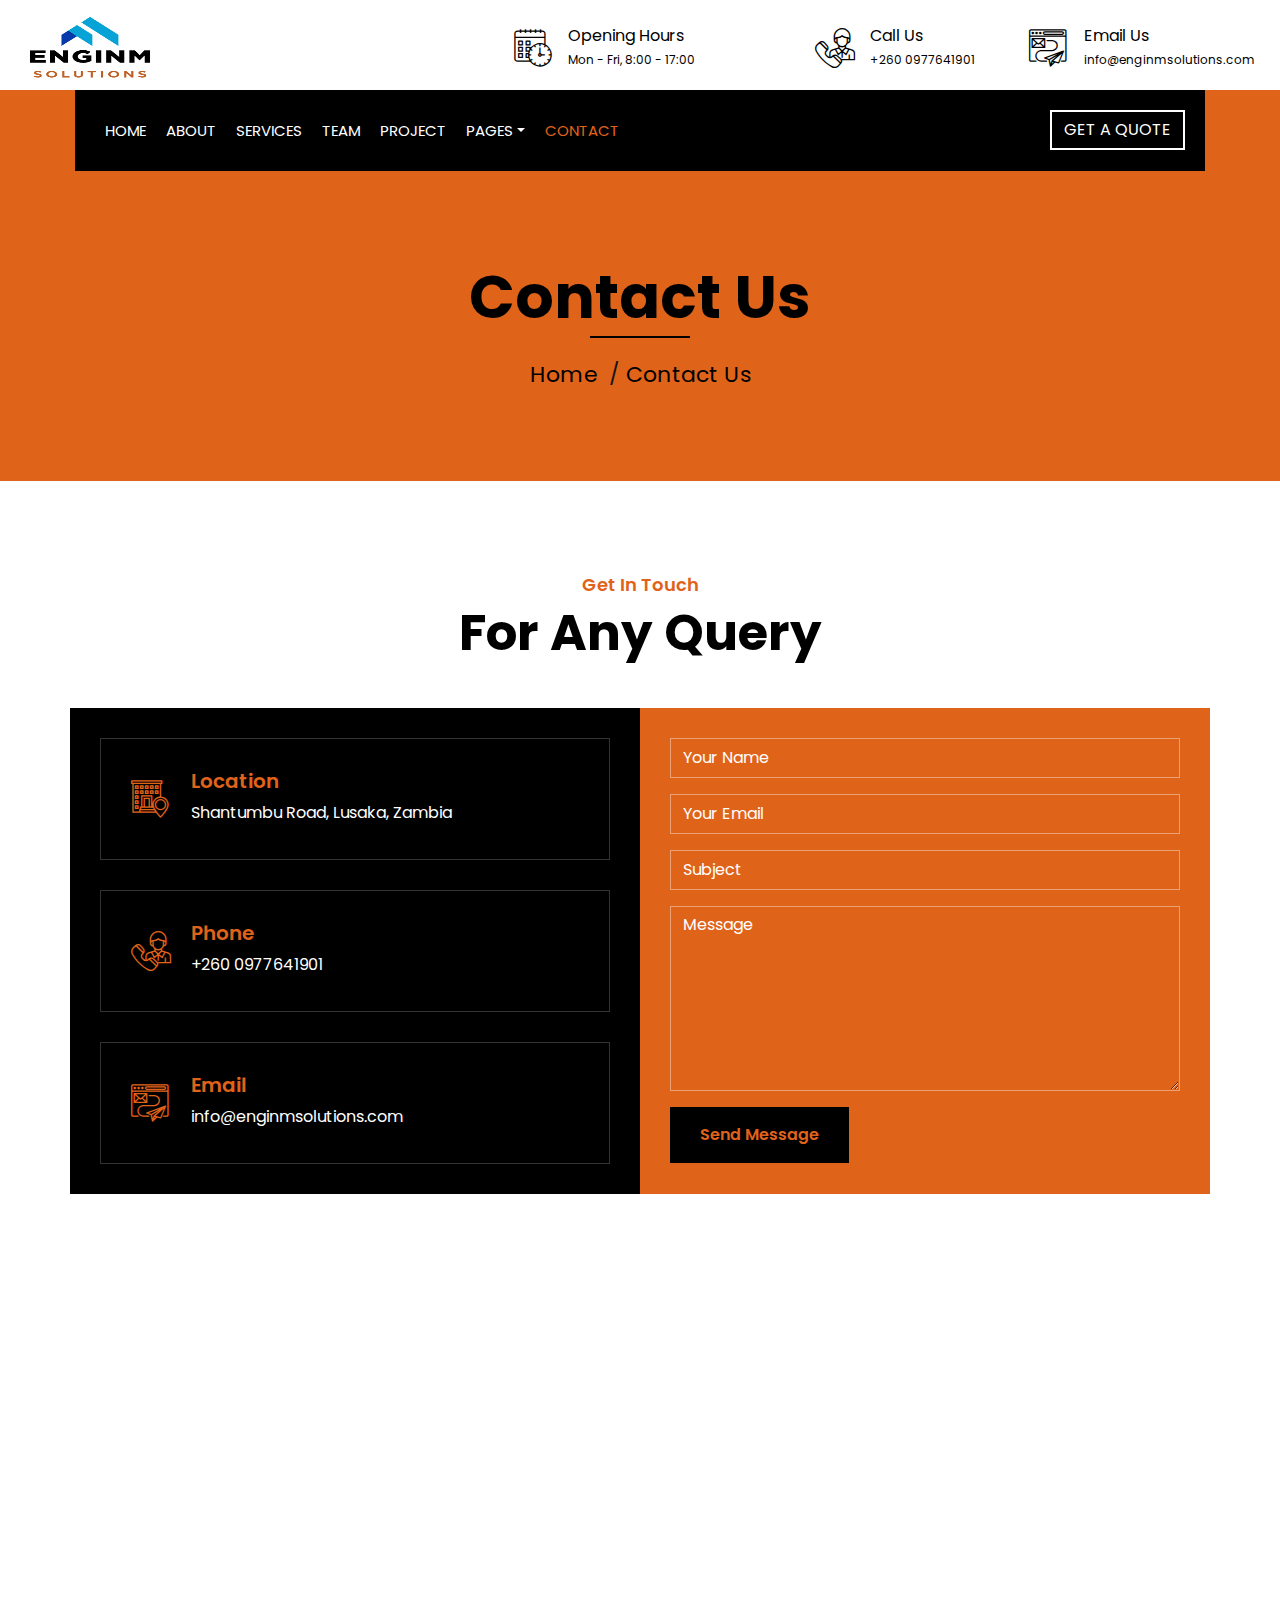
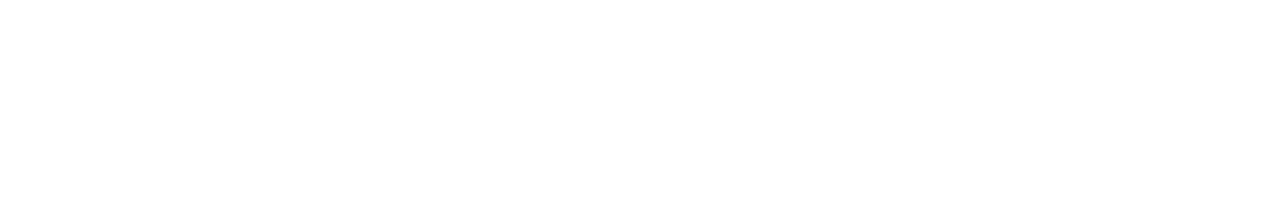
<file: Enginmsolutions/contact.html>
<!DOCTYPE html>
<html lang="en">
  <head>
    <meta charset="UTF-8" />
    <meta name="viewport" content="width=device-width, initial-scale=1.0" />
    <title>Enginm Solutions</title>

    <!-- Favicon -->
    <link href="img/favicon.ico" rel="icon" />

    <!-- Google Font -->
    <link
      href="https://fonts.googleapis.com/css2?family=Poppins:wght@100;200;300;400;500;600;700;800;900&display=swap"
      rel="stylesheet"
    />

    <!-- CSS Libraries -->
    <link
      href="https://stackpath.bootstrapcdn.com/bootstrap/4.4.1/css/bootstrap.min.css"
      rel="stylesheet"
    />
    <link
      href="https://cdnjs.cloudflare.com/ajax/libs/font-awesome/5.10.0/css/all.min.css"
      rel="stylesheet"
    />
    <link href="lib/flaticon/font/flaticon.css" rel="stylesheet" />
    <link href="lib/animate/animate.min.css" rel="stylesheet" />
    <link href="lib/owlcarousel/assets/owl.carousel.min.css" rel="stylesheet" />
    <link href="lib/lightbox/css/lightbox.min.css" rel="stylesheet" />
    <link href="lib/slick/slick.css" rel="stylesheet" />
    <link href="lib/slick/slick-theme.css" rel="stylesheet" />

    <!-- Stylesheet Link -->
    <link href="css/style.css" rel="stylesheet" />
  </head>

  <body>
    <div class="wrapper">
      <!-- Top Bar Start -->
      <div class="top-bar">
        <div class="container-fluid">
          <div class="row align-items-center">
            <div class="col-lg-4 col-md-12">
              <div class="logo">
                <a href="index.html">
                  <img src="img/logo.png" alt="Logo" />
                </a>
              </div>
            </div>
            <div class="col-lg-8 col-md-7 d-none d-lg-block">
              <div class="row">
                <div class="col-4">
                  <div class="top-bar-item">
                    <div class="top-bar-icon">
                      <i class="flaticon-calendar"></i>
                    </div>
                    <div class="top-bar-text">
                      <h3>Opening Hours</h3>
                      <p>Mon - Fri, 8:00 - 17:00</p>
                    </div>
                  </div>
                </div>
                <div class="col-4">
                  <div class="top-bar-item">
                    <div class="top-bar-icon">
                      <i class="flaticon-call"></i>
                    </div>
                    <div class="top-bar-text">
                      <h3>Call Us</h3>
                      <p>+260 0977641901</p>
                    </div>
                  </div>
                </div>
                <div class="col-4">
                  <div class="top-bar-item">
                    <div class="top-bar-icon">
                      <i class="flaticon-send-mail"></i>
                    </div>
                    <div class="top-bar-text">
                      <h3>Email Us</h3>
                      <p>info@enginmsolutions.com</p>
                    </div>
                  </div>
                </div>
              </div>
            </div>
          </div>
        </div>
      </div>
      <!-- Top Bar End -->

      <!-- Nav Bar Start -->
      <div class="nav-bar">
        <div class="container-fluid">
          <nav class="navbar navbar-expand-lg bg-dark navbar-dark">
            <a href="#" class="navbar-brand">MENU</a>
            <button
              type="button"
              class="navbar-toggler"
              data-toggle="collapse"
              data-target="#navbarCollapse"
            >
              <span class="navbar-toggler-icon"></span>
            </button>

            <div
              class="collapse navbar-collapse justify-content-between"
              id="navbarCollapse"
            >
              <div class="navbar-nav mr-auto">
                <a href="index.html" class="nav-item nav-link">Home</a>
                <a href="about.html" class="nav-item nav-link">About</a>
                <a href="service.html" class="nav-item nav-link">Services</a>
                <a href="team.html" class="nav-item nav-link">Team</a>
                <a href="portfolio.html" class="nav-item nav-link">Project</a>
                <div class="nav-item dropdown">
                  <a
                    href="#"
                    class="nav-link dropdown-toggle"
                    data-toggle="dropdown"
                    >Pages</a
                  >
                  <div class="dropdown-menu">
                    <a href="blog.html" class="dropdown-item">Blog Page</a>
                    <a href="single.html" class="dropdown-item">Single Page</a>
                  </div>
                </div>
                <a href="contact.html" class="nav-item nav-link active"
                  >Contact</a
                >
              </div>
              <div class="ml-auto">
                <a class="btn" href="">GET A QUOTE</a>
              </div>
            </div>
          </nav>
        </div>
      </div>
      <!-- Nav Bar End -->

      <!-- Page Header Start -->
      <div class="page-header">
        <div class="container">
          <div class="row">
            <div class="col-12">
              <h2>Contact Us</h2>
            </div>
            <div class="col-12">
              <a href="index.html">Home</a>
              <a href="contact.html">Contact Us</a>
            </div>
          </div>
        </div>
      </div>
      <!-- Page Header End -->

      <!-- Contact Start -->
      <div class="contact wow fadeInUp">
        <div class="container">
          <div class="section-header text-center">
            <p>Get In Touch</p>
            <h2>For Any Query</h2>
          </div>
          <div class="row">
            <div class="col-md-6">
              <div class="contact-info">
                <div class="contact-item">
                  <i class="flaticon-address"></i>
                  <div class="contact-text">
                    <h2>Location</h2>
                    <p>Shantumbu Road, Lusaka, Zambia</p>
                  </div>
                </div>
                <div class="contact-item">
                  <i class="flaticon-call"></i>
                  <div class="contact-text">
                    <h2>Phone</h2>
                    <p>+260 0977641901</p>
                  </div>
                </div>
                <div class="contact-item">
                  <i class="flaticon-send-mail"></i>
                  <div class="contact-text">
                    <h2>Email</h2>
                    <p>info@enginmsolutions.com</p>
                  </div>
                </div>
              </div>
            </div>
            <div class="col-md-6">
              <div class="contact-form">
                <div id="success"></div>
                <form
                  action="contact.php"
                  method="POST"
                  name="sentMessage"
                  id="contactForm"
                  novalidate="novalidate"
                >
                  <div class="control-group">
                    <input
                      type="text"
                      class="form-control"
                      id="name"
                      placeholder="Your Name"
                      required="required"
                      data-validation-required-message="Please enter your name"
                    />
                    <p class="help-block text-danger"></p>
                  </div>
                  <div class="control-group">
                    <input
                      type="email"
                      class="form-control"
                      id="email"
                      placeholder="Your Email"
                      required="required"
                      data-validation-required-message="Please enter your email"
                    />
                    <p class="help-block text-danger"></p>
                  </div>
                  <div class="control-group">
                    <input
                      type="text"
                      class="form-control"
                      id="subject"
                      placeholder="Subject"
                      required="required"
                      data-validation-required-message="Please enter a subject"
                    />
                    <p class="help-block text-danger"></p>
                  </div>
                  <div class="control-group">
                    <textarea
                      class="form-control"
                      id="message"
                      placeholder="Message"
                      required="required"
                      data-validation-required-message="Please enter your message"
                    ></textarea>
                    <p class="help-block text-danger"></p>
                  </div>
                  <div>
                    <button class="btn" type="submit" id="sendMessageButton">
                      Send Message
                    </button>
                  </div>
                </form>
              </div>
            </div>
          </div>
        </div>
      </div>
      <!-- Contact End -->

      <!-- Footer Start -->
      <div class="footer wow fadeIn" data-wow-delay="0.3s">
        <div class="container">
          <div class="row">
            <div class="col-md-6 col-lg-3">
              <div class="footer-contact">
                <h2>Office Contact</h2>
                <p>
                  <i class="fa fa-map-marker-alt"></i>Shantumbu Road, Lusaka,
                  Zambia
                </p>

                <p><i class="fa fa-phone-alt"></i>+260 0977641901</p>
                <p><i class="fa fa-envelope"></i>info@enginmsolutions.com</p>
                <div class="footer-social">
                  <a href=""><i class="fab fa-whatsapp"></i></a>
                  <a href=""><i class="fab fa-facebook-f"></i></a>
                  <a href=""><i class="fab fa-linkedin-in"></i></a>
                  <a href=""><i class="fab fa-instagram"></i></a>
                  <a href=" "><i class="fab fa-youtube"></i></a>
                </div>
              </div>
            </div>
            <div class="col-md-6 col-lg-3">
              <div class="footer-link">
                <h2>Services Areas</h2>
                <a href="">Mining Supplies</a>
                <a href="">Lab Equipment Supply</a>
                <a href="">QMS (ISO 9001:2015)</a>
                <a href="">EMS (ISO 14001:2015)</a>
                <a href="">OHS (ISO 45001:2018)</a>
                <a href="">Food Safety</a>
              </div>
            </div>
            <div class="col-md-6 col-lg-3">
              <div class="footer-link">
                <h2>Useful Pages</h2>
                <a href="">About Us</a>
                <a href="">Contact Us</a>
                <a href="">Our Team</a>
                <a href="">Projects</a>
                <a href="">Testimonial</a>
              </div>
            </div>
            <div class="col-md-6 col-lg-3">
              <div class="newsletter">
                <h2>Newsletter</h2>
                <p>
                  Subscribe to our newsletter to recieve industry insights,
                  expert advice, and updates on our products and services.
                </p>
                <div class="form">
                  <input
                    class="form-control"
                    placeholder="Your email address"
                  />
                  <button class="btn">Submit</button>
                </div>
              </div>
            </div>
          </div>
        </div>
        <div class="container footer-menu">
          <div class="f-menu">
            <a href="">Terms of use</a>
            <a href="">Privacy policy</a>
            <a href="">Cookies</a>
            <a href="">Help</a>
            <a href="#faqs">FQAs</a>
          </div>
        </div>
        <div class="container copyright">
          <div class="row">
            <div class="col-md-6">
              <p>&copy; <a href="">Enginm Solutions</a>, All Right Reserved.</p>
            </div>

            <div class="col-md-6">
              <p>
                Designed By
                <a href=""><span>Chibuta Mwaba</span></a>
              </p>
            </div>
          </div>
        </div>
      </div>
      <!-- Footer End -->

      <a href="#" class="back-to-top"><i class="fa fa-chevron-up"></i></a>
    </div>

    <!-- JavaScript Libraries -->
    <script src="https://code.jquery.com/jquery-3.4.1.min.js"></script>
    <script src="https://stackpath.bootstrapcdn.com/bootstrap/4.4.1/js/bootstrap.bundle.min.js"></script>
    <script src="lib/easing/easing.min.js"></script>
    <script src="lib/wow/wow.min.js"></script>
    <script src="lib/owlcarousel/owl.carousel.min.js"></script>
    <script src="lib/isotope/isotope.pkgd.min.js"></script>
    <script src="lib/lightbox/js/lightbox.min.js"></script>
    <script src="lib/waypoints/waypoints.min.js"></script>
    <script src="lib/counterup/counterup.min.js"></script>
    <script src="lib/slick/slick.min.js"></script>

    <!-- Contact Javascript File -->
    <script src="mail/jqBootstrapValidation.min.js"></script>
    <script src="mail/contact.js"></script>

    <!-- Template Javascript -->
    <script src="js/main.js"></script>
  </body>
</html>
</file>
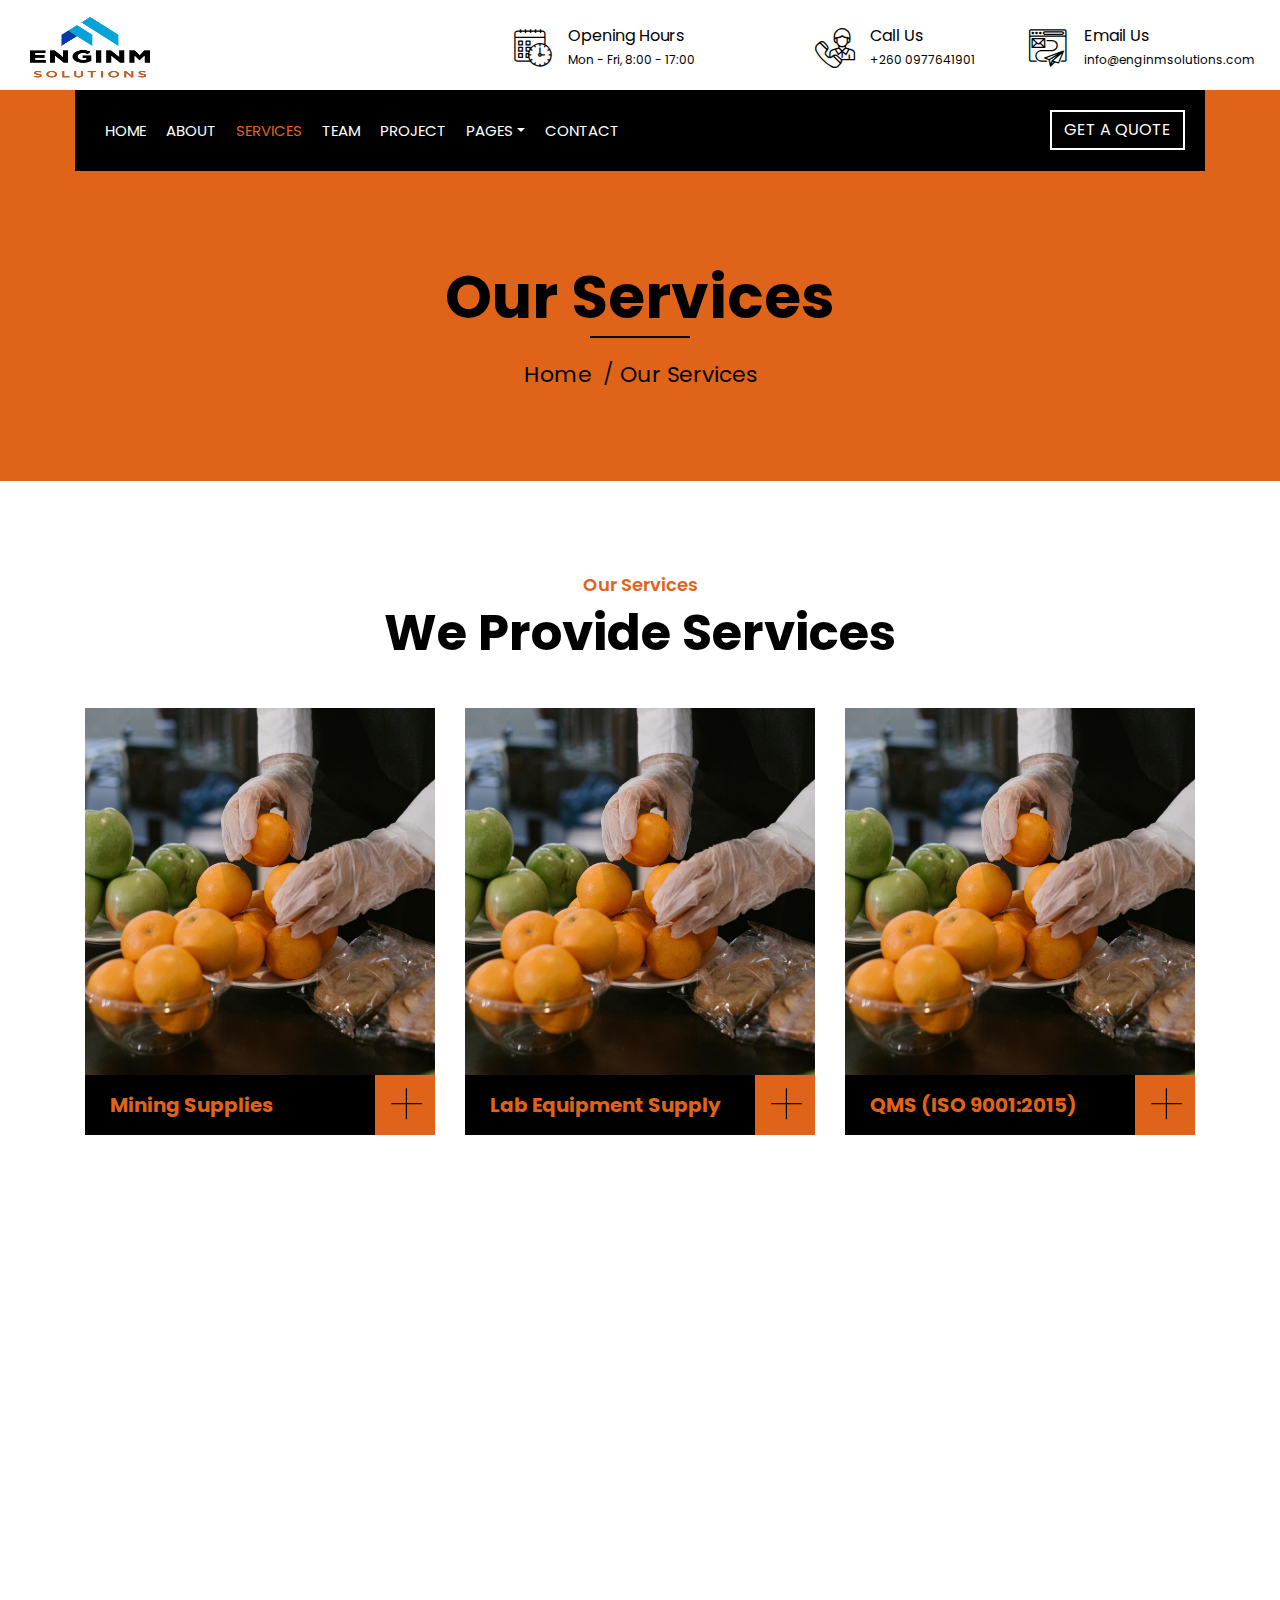
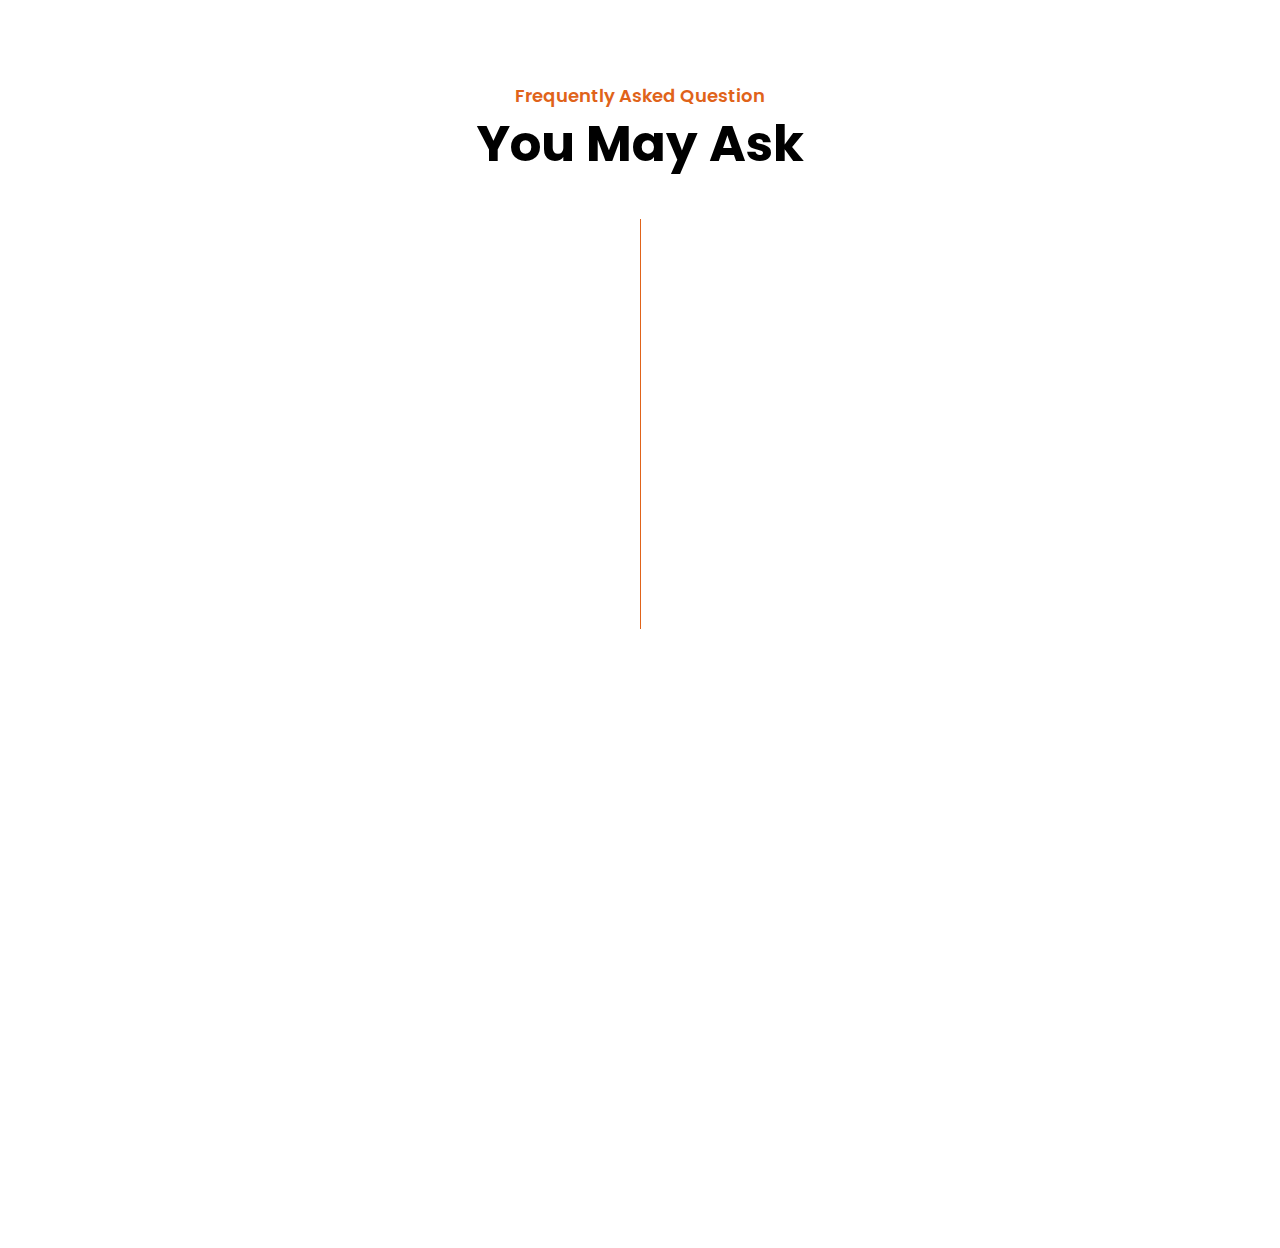
<file: Enginmsolutions/service.html>
<!DOCTYPE html>
<html lang="en">
  <head>
    <meta charset="UTF-8" />
    <meta name="viewport" content="width=device-width, initial-scale=1.0" />
    <title>Enginm Solutions</title>

    <!-- Favicon -->
    <link href="img/favicon.ico" rel="icon" />

    <!-- Google Font -->
    <link
      href="https://fonts.googleapis.com/css2?family=Poppins:wght@100;200;300;400;500;600;700;800;900&display=swap"
      rel="stylesheet"
    />

    <!-- CSS Libraries -->
    <link
      href="https://stackpath.bootstrapcdn.com/bootstrap/4.4.1/css/bootstrap.min.css"
      rel="stylesheet"
    />
    <link
      href="https://cdnjs.cloudflare.com/ajax/libs/font-awesome/5.10.0/css/all.min.css"
      rel="stylesheet"
    />
    <link href="lib/flaticon/font/flaticon.css" rel="stylesheet" />
    <link href="lib/animate/animate.min.css" rel="stylesheet" />
    <link href="lib/owlcarousel/assets/owl.carousel.min.css" rel="stylesheet" />
    <link href="lib/lightbox/css/lightbox.min.css" rel="stylesheet" />
    <link href="lib/slick/slick.css" rel="stylesheet" />
    <link href="lib/slick/slick-theme.css" rel="stylesheet" />

    <!-- Stylesheet Link -->
    <link href="css/style.css" rel="stylesheet" />
  </head>

  <body>
    <div class="wrapper">
      <!-- Top Bar Start -->
      <div class="top-bar">
        <div class="container-fluid">
          <div class="row align-items-center">
            <div class="col-lg-4 col-md-12">
              <div class="logo">
                <a href="index.html">
                  <img src="img/logo.png" alt="Logo" />
                </a>
              </div>
            </div>
            <div class="col-lg-8 col-md-7 d-none d-lg-block">
              <div class="row">
                <div class="col-4">
                  <div class="top-bar-item">
                    <div class="top-bar-icon">
                      <i class="flaticon-calendar"></i>
                    </div>
                    <div class="top-bar-text">
                      <h3>Opening Hours</h3>
                      <p>Mon - Fri, 8:00 - 17:00</p>
                    </div>
                  </div>
                </div>
                <div class="col-4">
                  <div class="top-bar-item">
                    <div class="top-bar-icon">
                      <i class="flaticon-call"></i>
                    </div>
                    <div class="top-bar-text">
                      <h3>Call Us</h3>
                      <p>+260 0977641901</p>
                    </div>
                  </div>
                </div>
                <div class="col-4">
                  <div class="top-bar-item">
                    <div class="top-bar-icon">
                      <i class="flaticon-send-mail"></i>
                    </div>
                    <div class="top-bar-text">
                      <h3>Email Us</h3>
                      <p>info@enginmsolutions.com</p>
                    </div>
                  </div>
                </div>
              </div>
            </div>
          </div>
        </div>
      </div>
      <!-- Top Bar End -->

      <!-- Nav Bar Start -->
      <div class="nav-bar">
        <div class="container-fluid">
          <nav class="navbar navbar-expand-lg bg-dark navbar-dark">
            <a href="#" class="navbar-brand">MENU</a>
            <button
              type="button"
              class="navbar-toggler"
              data-toggle="collapse"
              data-target="#navbarCollapse"
            >
              <span class="navbar-toggler-icon"></span>
            </button>

            <div
              class="collapse navbar-collapse justify-content-between"
              id="navbarCollapse"
            >
              <div class="navbar-nav mr-auto">
                <a href="index.html" class="nav-item nav-link">Home</a>
                <a href="about.html" class="nav-item nav-link">About</a>
                <a href="service.html" class="nav-item nav-link active"
                  >Services</a
                >
                <a href="team.html" class="nav-item nav-link">Team</a>
                <a href="portfolio.html" class="nav-item nav-link">Project</a>
                <div class="nav-item dropdown">
                  <a
                    href="#"
                    class="nav-link dropdown-toggle"
                    data-toggle="dropdown"
                    >Pages</a
                  >
                  <div class="dropdown-menu">
                    <a href="blog.html" class="dropdown-item">Blog Page</a>
                    <a href="single.html" class="dropdown-item">Single Page</a>
                  </div>
                </div>
                <a href="contact.html" class="nav-item nav-link">Contact</a>
              </div>
              <div class="ml-auto">
                <a class="btn" href="">GET A QUOTE</a>
              </div>
            </div>
          </nav>
        </div>
      </div>
      <!-- Nav Bar End -->

      <!-- Page Header Start -->
      <div class="page-header">
        <div class="container">
          <div class="row">
            <div class="col-12">
              <h2>Our Services</h2>
            </div>
            <div class="col-12">
              <a href="index.html">Home</a>
              <a href="service.html">Our Services</a>
            </div>
          </div>
        </div>
      </div>
      <!-- Page Header End -->

      <!-- Service Start -->
      <div class="service">
        <div class="container">
          <div class="section-header text-center">
            <p>Our Services</p>
            <h2>We Provide Services</h2>
          </div>
          <div class="row">
            <div class="col-lg-4 col-md-6 wow fadeInUp" data-wow-delay="0.1s">
              <div class="service-item">
                <div class="service-img">
                  <img src="img/service-1.jpg" alt="Image" />
                  <div class="service-overlay">
                    <p>
                      The mining value chain which includes everything from
                      extracting raw material to delivering products to
                      customers is the backbone of the industry. We supply parts
                      and spares both electrical and mechanical mining and
                      general spares.
                    </p>
                  </div>
                </div>
                <div class="service-text">
                  <h3>Mining Supplies</h3>
                  <a
                    class="btn"
                    href="img/service-1.jpg"
                    data-lightbox="service"
                    >+</a
                  >
                </div>
              </div>
            </div>
            <div class="col-lg-4 col-md-6 wow fadeInUp" data-wow-delay="0.2s">
              <div class="service-item">
                <div class="service-img">
                  <img src="img/service-2.jpg" alt="Image" />
                  <div class="service-overlay">
                    <p>
                      We supply laboratory equipment supply which include
                      Chemicals, Reagents and all Lab materials. <br />These
                      include tools and equipment which are required for
                      gathering and measuring data for performing varous science
                      experiments.
                    </p>
                  </div>
                </div>
                <div class="service-text">
                  <h3>Lab Equipment Supply</h3>
                  <a
                    class="btn"
                    href="img/service-2.jpg"
                    data-lightbox="service"
                    >+</a
                  >
                </div>
              </div>
            </div>
            <div class="col-lg-4 col-md-6 wow fadeInUp" data-wow-delay="0.3s">
              <div class="service-item">
                <div class="service-img">
                  <img src="img/service-3.jpg" alt="Image" />
                  <div class="service-overlay">
                    <p>
                      We offer training in ISO 9001 which is the world's most
                      recognised Quality Management System (QMS) standard. We
                      aim to help organizations meet the needs of of their
                      customers and other stakeholders more effectively.
                    </p>
                  </div>
                </div>
                <div class="service-text">
                  <h3>QMS (ISO 9001:2015)</h3>
                  <a
                    class="btn"
                    href="img/service-3.jpg"
                    data-lightbox="service"
                    >+</a
                  >
                </div>
              </div>
            </div>
            <div class="col-lg-4 col-md-6 wow fadeInUp" data-wow-delay="0.4s">
              <div class="service-item">
                <div class="service-img">
                  <img src="img/service-4.jpg" alt="Image" />
                  <div class="service-overlay">
                    <p>
                      We will help your business by training you to have an
                      effective Environmental Management System (EMS) which
                      helps businesses reduce their impact on the environment.
                    </p>
                  </div>
                </div>
                <div class="service-text">
                  <h3>EMS (ISO 14001:2015)</h3>
                  <a
                    class="btn"
                    href="img/service-4.jpg"
                    data-lightbox="service"
                    >+</a
                  >
                </div>
              </div>
            </div>
            <div class="col-lg-4 col-md-6 wow fadeInUp" data-wow-delay="0.5s">
              <div class="service-item">
                <div class="service-img">
                  <img src="img/service-5.jpg" alt="Image" />
                  <div class="service-overlay">
                    <p>
                      With ISO 45001:2018 training, we aim to enable you to
                      create an OH&SMS capable of: Identifying and controlling
                      the Ocupational Health and Safety (OHS) of both employees
                      and and the community and its activities on products and
                      services.
                    </p>
                  </div>
                </div>
                <div class="service-text">
                  <h3>OHS (ISO 45001:2018)</h3>
                  <a
                    class="btn"
                    href="img/service-5.jpg"
                    data-lightbox="service"
                    >+</a
                  >
                </div>
              </div>
            </div>
            <div class="col-lg-4 col-md-6 wow fadeInUp" data-wow-delay="0.6s">
              <div class="service-item">
                <div class="service-img">
                  <img src="img/service-6.jpg" alt="Image" />
                  <div class="service-overlay">
                    <p>
                      With ISO 22000:2018, we help organizations minimize food
                      risks and improve performance as it relates to food
                      safety. It does so by teaching a framework they can use to
                      develop and FSMS, a systematic approach to addressing food
                      safety issues.
                    </p>
                  </div>
                </div>
                <div class="service-text">
                  <h3>Food Safety</h3>
                  <a
                    class="btn"
                    href="img/service-6.jpg"
                    data-lightbox="service"
                    >+</a
                  >
                </div>
              </div>
            </div>
          </div>
        </div>
      </div>
      <!-- Service End -->

      <!-- FAQs Start -->
      <div class="faqs" id="faqs">
        <div class="container">
          <div class="section-header text-center">
            <p>Frequently Asked Question</p>
            <h2>You May Ask</h2>
          </div>
          <div class="row">
            <div class="col-md-6">
              <div id="accordion-1">
                <div class="card wow fadeInLeft" data-wow-delay="0.1s">
                  <div class="card-header">
                    <a
                      class="card-link collapsed"
                      data-toggle="collapse"
                      href="#collapseOne"
                    >
                      What types of lab equipment do you supply?
                    </a>
                  </div>
                  <div
                    id="collapseOne"
                    class="collapse"
                    data-parent="#accordion-1"
                  >
                    <div class="card-body">
                      We supply a wide range of lab equipment, including
                      microscopes, centrifuges, pipettes, and more. Please
                      contact us for a comprehensive list of our products.
                    </div>
                  </div>
                </div>
                <div class="card wow fadeInLeft" data-wow-delay="0.2s">
                  <div class="card-header">
                    <a
                      class="card-link collapsed"
                      data-toggle="collapse"
                      href="#collapseTwo"
                    >
                      Can you customize mining supplies to meet our specific
                      needs?
                    </a>
                  </div>
                  <div
                    id="collapseTwo"
                    class="collapse"
                    data-parent="#accordion-1"
                  >
                    <div class="card-body">
                      Yes, we offer customized mining supplies to meet the
                      unique requirements of our clients. Please contact us to
                      discuss your specific needs.
                    </div>
                  </div>
                </div>
                <div class="card wow fadeInLeft" data-wow-delay="0.3s">
                  <div class="card-header">
                    <a
                      class="card-link collapsed"
                      data-toggle="collapse"
                      href="#collapseThree"
                    >
                      What types of training programs do you offer?
                    </a>
                  </div>
                  <div
                    id="collapseThree"
                    class="collapse"
                    data-parent="#accordion-1"
                  >
                    <div class="card-body">
                      We offer a range of training programs, including quality
                      management system training, environmental management
                      system training, occupational health and safety training,
                      and food safety training.
                    </div>
                  </div>
                </div>
                <div class="card wow fadeInLeft" data-wow-delay="0.4s">
                  <div class="card-header">
                    <a
                      class="card-link collapsed"
                      data-toggle="collapse"
                      href="#collapseFour"
                    >
                      Are your training programs certified?
                    </a>
                  </div>
                  <div
                    id="collapseFour"
                    class="collapse"
                    data-parent="#accordion-1"
                  >
                    <div class="card-body">
                      Yes, our training programs are certified and compliant
                      with international standards.
                    </div>
                  </div>
                </div>
                <div class="card wow fadeInLeft" data-wow-delay="0.5s">
                  <div class="card-header">
                    <a
                      class="card-link collapsed"
                      data-toggle="collapse"
                      href="#collapseFive"
                    >
                      Can I purchase your products online?
                    </a>
                  </div>
                  <div
                    id="collapseFive"
                    class="collapse"
                    data-parent="#accordion-1"
                  >
                    <div class="card-body">
                      Yes, you can purchase our products online through our
                      website. We also offer offline purchasing options for
                      clients who prefer to place orders through email or phone.
                    </div>
                  </div>
                </div>
              </div>
            </div>
            <div class="col-md-6">
              <div id="accordion-2">
                <div class="card wow fadeInRight" data-wow-delay="0.1s">
                  <div class="card-header">
                    <a
                      class="card-link collapsed"
                      data-toggle="collapse"
                      href="#collapseSix"
                    >
                      Do you offer on-site training programs?
                    </a>
                  </div>
                  <div
                    id="collapseSix"
                    class="collapse"
                    data-parent="#accordion-2"
                  >
                    <div class="card-body">
                      Yes, we offer on-site training programs tailored to meet
                      the specific needs of our clients.
                    </div>
                  </div>
                </div>
                <div class="card wow fadeInRight" data-wow-delay="0.2s">
                  <div class="card-header">
                    <a
                      class="card-link collapsed"
                      data-toggle="collapse"
                      href="#collapseSeven"
                    >
                      What is the duration of your training programs?
                    </a>
                  </div>
                  <div
                    id="collapseSeven"
                    class="collapse"
                    data-parent="#accordion-2"
                  >
                    <div class="card-body">
                      The duration of our training programs varies depending on
                      the specific program. Please contact us for more
                      information.
                    </div>
                  </div>
                </div>
                <div class="card wow fadeInRight" data-wow-delay="0.3s">
                  <div class="card-header">
                    <a
                      class="card-link collapsed"
                      data-toggle="collapse"
                      href="#collapseEight"
                    >
                      Do you provide after-sales support for your products?
                    </a>
                  </div>
                  <div
                    id="collapseEight"
                    class="collapse"
                    data-parent="#accordion-2"
                  >
                    <div class="card-body">
                      Yes, we provide after-sales support for our products,
                      including maintenance, repair, and calibration services.
                    </div>
                  </div>
                </div>
                <div class="card wow fadeInRight" data-wow-delay="0.4s">
                  <div class="card-header">
                    <a
                      class="card-link collapsed"
                      data-toggle="collapse"
                      href="#collapseNine"
                    >
                      Can I request a quote for a specific product or training
                      program?
                    </a>
                  </div>
                  <div
                    id="collapseNine"
                    class="collapse"
                    data-parent="#accordion-2"
                  >
                    <div class="card-body">
                      Yes, please contact us through our website or email, and
                      we will be happy to provide you with a quote.
                    </div>
                  </div>
                </div>
                <div class="card wow fadeInRight" data-wow-delay="0.5s">
                  <div class="card-header">
                    <a
                      class="card-link collapsed"
                      data-toggle="collapse"
                      href="#collapseTen"
                    >
                      How do I contact your customer support team?
                    </a>
                  </div>
                  <div
                    id="collapseTen"
                    class="collapse"
                    data-parent="#accordion-2"
                  >
                    <div class="card-body">
                      You can contact our customer support team through our
                      website, email, or phone. We are available to assist you
                      24/7.
                    </div>
                  </div>
                </div>
              </div>
            </div>
          </div>
        </div>
      </div>
      <!-- FAQs End -->

      <!-- Footer Start -->
      <div class="footer wow fadeIn" data-wow-delay="0.3s">
        <div class="container">
          <div class="row">
            <div class="col-md-6 col-lg-3">
              <div class="footer-contact">
                <h2>Office Contact</h2>
                <p>
                  <i class="fa fa-map-marker-alt"></i>Shantumbu Road, Lusaka,
                  Zambia
                </p>

                <p><i class="fa fa-phone-alt"></i>+260 0977641901</p>
                <p><i class="fa fa-envelope"></i>info@enginmsolutions.com</p>
                <div class="footer-social">
                  <a href=""><i class="fab fa-whatsapp"></i></a>
                  <a href=""><i class="fab fa-facebook-f"></i></a>
                  <a href=""><i class="fab fa-linkedin-in"></i></a>
                  <a href=""><i class="fab fa-instagram"></i></a>
                  <a href=" "><i class="fab fa-youtube"></i></a>
                </div>
              </div>
            </div>
            <div class="col-md-6 col-lg-3">
              <div class="footer-link">
                <h2>Services Areas</h2>
                <a href="">Mining Supplies</a>
                <a href="">Lab Equipment Supply</a>
                <a href="">QMS (ISO 9001:2015)</a>
                <a href="">EMS (ISO 14001:2015)</a>
                <a href="">OHS (ISO 45001:2018)</a>
                <a href="">Food Safety</a>
              </div>
            </div>
            <div class="col-md-6 col-lg-3">
              <div class="footer-link">
                <h2>Useful Pages</h2>
                <a href="">About Us</a>
                <a href="">Contact Us</a>
                <a href="">Our Team</a>
                <a href="">Projects</a>
                <a href="">Testimonial</a>
              </div>
            </div>
            <div class="col-md-6 col-lg-3">
              <div class="newsletter">
                <h2>Newsletter</h2>
                <p>
                  Subscribe to our newsletter to recieve industry insights,
                  expert advice, and updates on our products and services.
                </p>
                <div class="form">
                  <input
                    class="form-control"
                    placeholder="Your email address"
                  />
                  <button class="btn">Submit</button>
                </div>
              </div>
            </div>
          </div>
        </div>
        <div class="container footer-menu">
          <div class="f-menu">
            <a href="">Terms of use</a>
            <a href="">Privacy policy</a>
            <a href="">Cookies</a>
            <a href="">Help</a>
            <a href="#faqs">FQAs</a>
          </div>
        </div>
        <div class="container copyright">
          <div class="row">
            <div class="col-md-6">
              <p>&copy; <a href="">Enginm Solutions</a>, All Right Reserved.</p>
            </div>

            <div class="col-md-6">
              <p>
                Designed By
                <a href=""><span>Chibuta Mwaba</span></a>
              </p>
            </div>
          </div>
        </div>
      </div>
      <!-- Footer End -->

      <a href="#" class="back-to-top"><i class="fa fa-chevron-up"></i></a>
    </div>

    <!-- JavaScript Libraries -->
    <script src="https://code.jquery.com/jquery-3.4.1.min.js"></script>
    <script src="https://stackpath.bootstrapcdn.com/bootstrap/4.4.1/js/bootstrap.bundle.min.js"></script>
    <script src="lib/easing/easing.min.js"></script>
    <script src="lib/wow/wow.min.js"></script>
    <script src="lib/owlcarousel/owl.carousel.min.js"></script>
    <script src="lib/isotope/isotope.pkgd.min.js"></script>
    <script src="lib/lightbox/js/lightbox.min.js"></script>
    <script src="lib/waypoints/waypoints.min.js"></script>
    <script src="lib/counterup/counterup.min.js"></script>
    <script src="lib/slick/slick.min.js"></script>

    <!-- Template Javascript -->
    <script src="js/main.js"></script>
  </body>
</html>
</file>
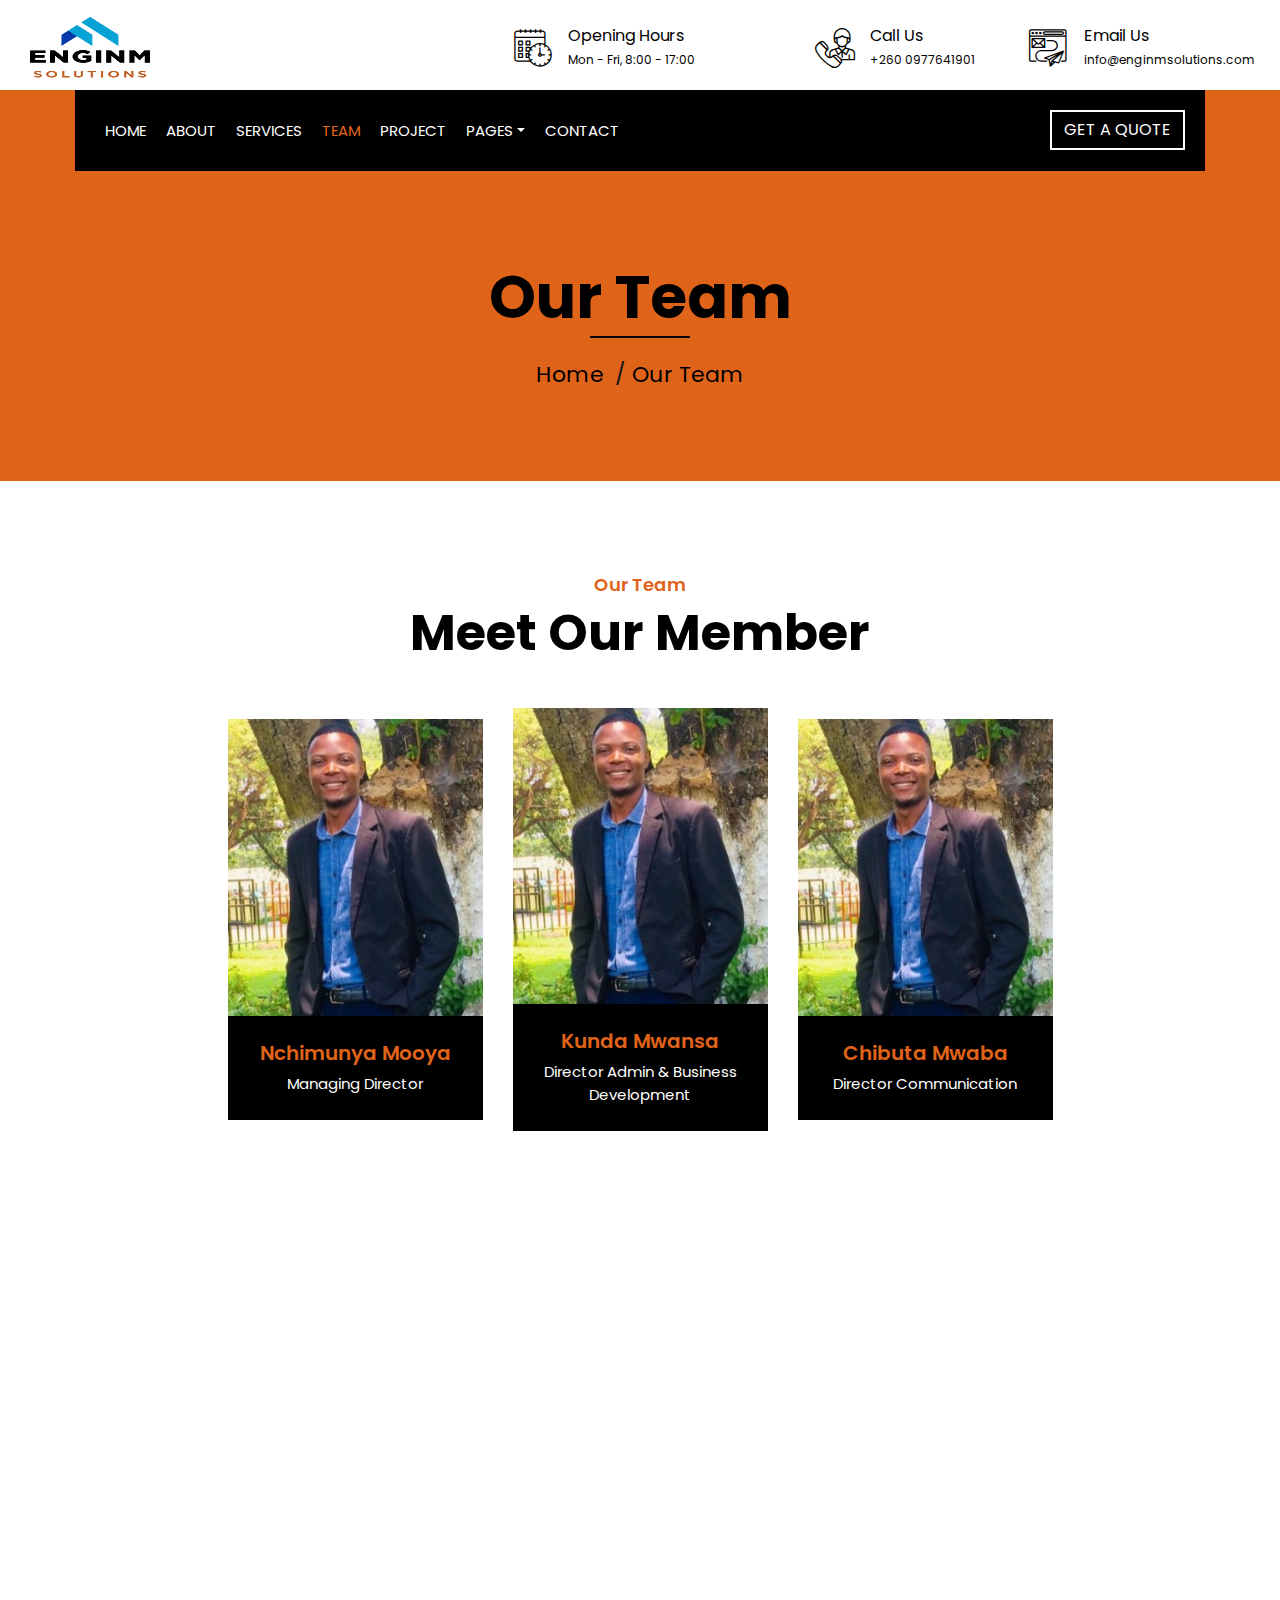
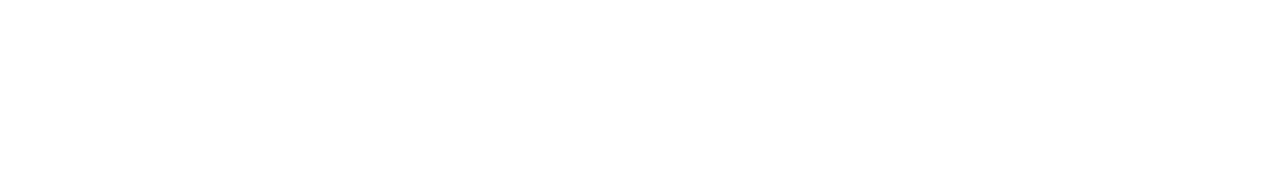
<file: Enginmsolutions/team.html>
<!DOCTYPE html>
<html lang="en">
  <head>
    <meta charset="UTF-8" />
    <meta name="viewport" content="width=device-width, initial-scale=1.0" />
    <title>Enginm Solutions</title>

    <!-- Favicon -->
    <link href="img/favicon.ico" rel="icon" />

    <!-- Google Font -->
    <link
      href="https://fonts.googleapis.com/css2?family=Poppins:wght@100;200;300;400;500;600;700;800;900&display=swap"
      rel="stylesheet"
    />

    <!-- CSS Libraries -->
    <link
      href="https://stackpath.bootstrapcdn.com/bootstrap/4.4.1/css/bootstrap.min.css"
      rel="stylesheet"
    />
    <link
      href="https://cdnjs.cloudflare.com/ajax/libs/font-awesome/5.10.0/css/all.min.css"
      rel="stylesheet"
    />
    <link href="lib/flaticon/font/flaticon.css" rel="stylesheet" />
    <link href="lib/animate/animate.min.css" rel="stylesheet" />
    <link href="lib/owlcarousel/assets/owl.carousel.min.css" rel="stylesheet" />
    <link href="lib/lightbox/css/lightbox.min.css" rel="stylesheet" />
    <link href="lib/slick/slick.css" rel="stylesheet" />
    <link href="lib/slick/slick-theme.css" rel="stylesheet" />

    <!-- Stylesheet Link -->
    <link href="css/style.css" rel="stylesheet" />
  </head>

  <body>
    <div class="wrapper">
      <!-- Top Bar Start -->
      <div class="top-bar">
        <div class="container-fluid">
          <div class="row align-items-center">
            <div class="col-lg-4 col-md-12">
              <div class="logo">
                <a href="index.html">
                  <img src="img/logo.png" alt="Logo" />
                </a>
              </div>
            </div>
            <div class="col-lg-8 col-md-7 d-none d-lg-block">
              <div class="row">
                <div class="col-4">
                  <div class="top-bar-item">
                    <div class="top-bar-icon">
                      <i class="flaticon-calendar"></i>
                    </div>
                    <div class="top-bar-text">
                      <h3>Opening Hours</h3>
                      <p>Mon - Fri, 8:00 - 17:00</p>
                    </div>
                  </div>
                </div>
                <div class="col-4">
                  <div class="top-bar-item">
                    <div class="top-bar-icon">
                      <i class="flaticon-call"></i>
                    </div>
                    <div class="top-bar-text">
                      <h3>Call Us</h3>
                      <p>+260 0977641901</p>
                    </div>
                  </div>
                </div>
                <div class="col-4">
                  <div class="top-bar-item">
                    <div class="top-bar-icon">
                      <i class="flaticon-send-mail"></i>
                    </div>
                    <div class="top-bar-text">
                      <h3>Email Us</h3>
                      <p>info@enginmsolutions.com</p>
                    </div>
                  </div>
                </div>
              </div>
            </div>
          </div>
        </div>
      </div>
      <!-- Top Bar End -->

      <!-- Nav Bar Start -->
      <div class="nav-bar">
        <div class="container-fluid">
          <nav class="navbar navbar-expand-lg bg-dark navbar-dark">
            <a href="#" class="navbar-brand">MENU</a>
            <button
              type="button"
              class="navbar-toggler"
              data-toggle="collapse"
              data-target="#navbarCollapse"
            >
              <span class="navbar-toggler-icon"></span>
            </button>

            <div
              class="collapse navbar-collapse justify-content-between"
              id="navbarCollapse"
            >
              <div class="navbar-nav mr-auto">
                <a href="index.html" class="nav-item nav-link">Home</a>
                <a href="about.html" class="nav-item nav-link">About</a>
                <a href="service.html" class="nav-item nav-link">Services</a>
                <a href="team.html" class="nav-item nav-link active">Team</a>
                <a href="portfolio.html" class="nav-item nav-link">Project</a>
                <div class="nav-item dropdown">
                  <a
                    href="#"
                    class="nav-link dropdown-toggle"
                    data-toggle="dropdown"
                    >Pages</a
                  >
                  <div class="dropdown-menu">
                    <a href="blog.html" class="dropdown-item">Blog Page</a>
                    <a href="single.html" class="dropdown-item">Single Page</a>
                  </div>
                </div>
                <a href="contact.html" class="nav-item nav-link">Contact</a>
              </div>
              <div class="ml-auto">
                <a class="btn" href="">GET A QUOTE</a>
              </div>
            </div>
          </nav>
        </div>
      </div>
      <!-- Nav Bar End -->

      <!-- Page Header Start -->
      <div class="page-header">
        <div class="container">
          <div class="row">
            <div class="col-12">
              <h2>Our Team</h2>
            </div>
            <div class="col-12">
              <a href="index.html">Home</a>
              <a href="team.html">Our Team</a>
            </div>
          </div>
        </div>
      </div>
      <!-- Page Header End -->

      <!-- Team Start -->
      <div class="team">
        <div class="container">
          <div class="section-header text-center">
            <p>Our Team</p>
            <h2>Meet Our Member</h2>
          </div>
          <div class="row">
            <div class="col-lg-3 col-md-6 wow fadeInUp" data-wow-delay="0.1s">
              <div class="team-item">
                <div class="team-img">
                  <img src="img/team-1.jpg" alt="Team Image" />
                </div>
                <div class="team-text">
                  <h2>Nchimunya Mooya</h2>
                  <p>Managing Director</p>
                </div>
                <div class="team-social">
                  <a class="social-wtp" href=""
                    ><i class="fab fa-whatsapp"></i
                  ></a>
                  <a class="social-fb" href=""
                    ><i class="fab fa-facebook-f"></i
                  ></a>
                  <a class="social-li" href=""
                    ><i class="fab fa-linkedin-in"></i
                  ></a>
                  <a class="social-in" href=""
                    ><i class="fab fa-instagram"></i
                  ></a>
                </div>
              </div>
            </div>
            <div class="col-lg-3 col-md-6 wow fadeInUp" data-wow-delay="0.2s">
              <div class="team-item">
                <div class="team-img">
                  <img src="img/team-2.jpg" alt="Team Image" />
                </div>
                <div class="team-text">
                  <h2>Kunda Mwansa</h2>
                  <p>Director Admin & Business Development</p>
                </div>
                <div class="team-social">
                  <a class="social-wtp" href=""
                    ><i class="fab fa-whatsapp"></i
                  ></a>
                  <a class="social-fb" href=""
                    ><i class="fab fa-facebook-f"></i
                  ></a>
                  <a class="social-li" href=""
                    ><i class="fab fa-linkedin-in"></i
                  ></a>
                  <a class="social-in" href=""
                    ><i class="fab fa-instagram"></i
                  ></a>
                </div>
              </div>
            </div>
            <div class="col-lg-3 col-md-6 wow fadeInUp" data-wow-delay="0.3s">
              <div class="team-item">
                <div class="team-img">
                  <img src="img/team-3.jpg" alt="Team Image" />
                </div>
                <div class="team-text">
                  <h2>Chibuta Mwaba</h2>
                  <p>Director Communication</p>
                </div>
                <div class="team-social">
                  <a class="social-wtp" href=""
                    ><i class="fab fa-whatsapp"></i
                  ></a>
                  <a class="social-fb" href=""
                    ><i class="fab fa-facebook-f"></i
                  ></a>
                  <a class="social-li" href=""
                    ><i class="fab fa-linkedin-in"></i
                  ></a>
                  <a class="social-in" href=""
                    ><i class="fab fa-instagram"></i
                  ></a>
                </div>
              </div>
            </div>
          </div>
        </div>
      </div>
      <!-- Team End -->

      <!-- Footer Start -->
      <div class="footer wow fadeIn" data-wow-delay="0.3s">
        <div class="container">
          <div class="row">
            <div class="col-md-6 col-lg-3">
              <div class="footer-contact">
                <h2>Office Contact</h2>
                <p>
                  <i class="fa fa-map-marker-alt"></i>Shantumbu Road, Lusaka,
                  Zambia
                </p>

                <p><i class="fa fa-phone-alt"></i>+260 0977641901</p>
                <p><i class="fa fa-envelope"></i>info@enginmsolutions.com</p>
                <div class="footer-social">
                  <a href=""><i class="fab fa-whatsapp"></i></a>
                  <a href=""><i class="fab fa-facebook-f"></i></a>
                  <a href=""><i class="fab fa-linkedin-in"></i></a>
                  <a href=""><i class="fab fa-instagram"></i></a>
                  <a href=" "><i class="fab fa-youtube"></i></a>
                </div>
              </div>
            </div>
            <div class="col-md-6 col-lg-3">
              <div class="footer-link">
                <h2>Services Areas</h2>
                <a href="">Mining Supplies</a>
                <a href="">Lab Equipment Supply</a>
                <a href="">QMS (ISO 9001:2015)</a>
                <a href="">EMS (ISO 14001:2015)</a>
                <a href="">OHS (ISO 45001:2018)</a>
                <a href="">Food Safety</a>
              </div>
            </div>
            <div class="col-md-6 col-lg-3">
              <div class="footer-link">
                <h2>Useful Pages</h2>
                <a href="about.html">About Us</a>
                <a href="contact.html">Contact Us</a>
                <a href="team.html">Our Team</a>
                <a href="">Projects</a>
                <a href="">Testimonial</a>
              </div>
            </div>
            <div class="col-md-6 col-lg-3">
              <div class="newsletter">
                <h2>Newsletter</h2>
                <p>
                  Subscribe to our newsletter to receive industry insights,
                  expert advice, and updates on our products and services.
                </p>
                <div class="form">
                  <input
                    class="form-control"
                    placeholder "Your email address"
                  />
                  <button class="btn">Submit</button>
                </div>
              </div>
            </div>
          </div>
        </div>
        <div class="container footer-menu">
          <div class="f-menu">
            <a href="">Terms of use</a>
            <a href="">Privacy policy</a>
            <a href="">Cookies</a>
            <a href="">Help</a>
            <a href="#faqs">FQAs</a>
          </div>
        </div>
        <div class="container copyright">
          <div class="row">
            <div class="col-md-6">
              <p>&copy; <a href="">Enginm Solutions</a>, All Right Reserved.</p>
            </div>

            <div class="col-md-6">
              <p>
                Designed By
                <a href=""><span>Chibuta Mwaba</span></a>
              </p>
            </div>
          </div>
        </div>
      </div>
      <!-- Footer End -->

      <a href="#" class="back-to-top"><i class="fa fa-chevron-up"></i></a>
    </div>

    <!-- JavaScript Libraries -->
    <script src="https://code.jquery.com/jquery-3.4.1.min.js"></script>
    <script src="https://stackpath.bootstrapcdn.com/bootstrap/4.4.1/js/bootstrap.bundle.min.js"></script>
    <script src="lib/easing/easing.min.js"></script>
    <script src="lib/wow/wow.min.js"></script>
    <script src="lib/owlcarousel/owl.carousel.min.js"></script>
    <script src="lib/isotope/isotope.pkgd.min.js"></script>
    <script src="lib/lightbox/js/lightbox.min.js"></script>
    <script src="lib/waypoints/waypoints.min.js"></script>
    <script src="lib/counterup/counterup.min.js"></script>
    <script src="lib/slick/slick.min.js"></script>

    <!-- Template Javascript -->
    <script src="js/main.js"></script>
  </body>
</html>
</file>
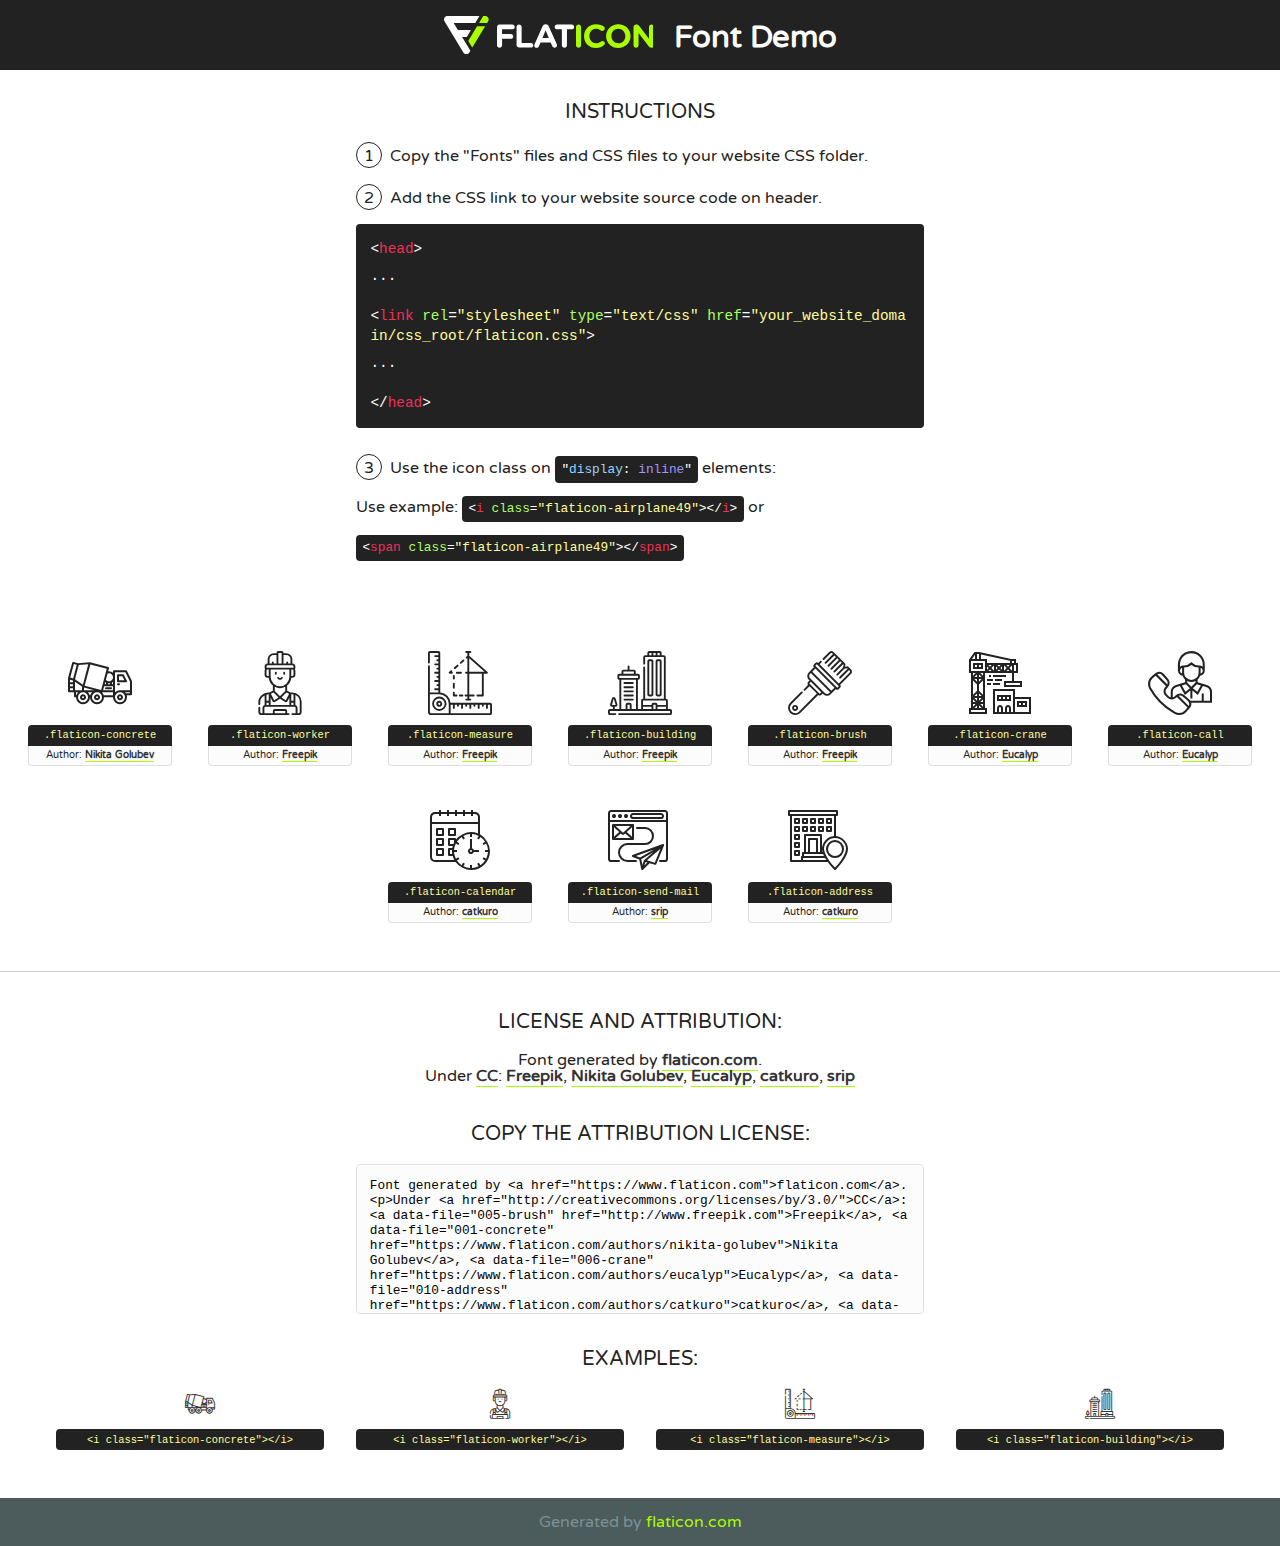
<file: Enginmsolutions/lib/flaticon/font/flaticon.html>
<!DOCTYPE html>
<!--
  Flaticon icon font: Flaticon
  Creation date: 23/08/2020 07:24
-->
<html>
<!DOCTYPE html>
<html>

<head>
    <title>Flaticon WebFont</title>
    <link href="http://fonts.googleapis.com/css?family=Varela+Round" rel="stylesheet" type="text/css" />
    <link rel="stylesheet" type="text/css" href="flaticon.css">
    <meta charset="UTF-8">
    <style>
    html, body, div, span, applet, object, iframe,
    h1, h2, h3, h4, h5, h6, p, blockquote, pre,
    a, abbr, acronym, address, big, cite, code,
    del, dfn, em, img, ins, kbd, q, s, samp,
    small, strike, strong, sub, sup, tt, var,
    b, u, i, center,
    dl, dt, dd, ol, ul, li,
    fieldset, form, label, legend,
    table, caption, tbody, tfoot, thead, tr, th, td,
    article, aside, canvas, details, embed, 
    figure, figcaption, footer, header, hgroup, 
    menu, nav, output, ruby, section, summary,
    time, mark, audio, video {
        margin: 0;
        padding: 0;
        border: 0;
        font-size: 100%;
        font: inherit;
        vertical-align: baseline;
    }
    /* HTML5 display-role reset for older browsers */
    article, aside, details, figcaption, figure, 
    footer, header, hgroup, menu, nav, section {
        display: block;
    }
    body {
        line-height: 1;
    }
    ol, ul {
        list-style: none;
    }
    blockquote, q {
        quotes: none;
    }
    blockquote:before, blockquote:after,
    q:before, q:after {
        content: '';
        content: none;
    }
    table {
        border-collapse: collapse;
        border-spacing: 0;
    }
    body {
        font-family: 'Varela Round', Helvetica, Arial, sans-serif;
        font-size: 16px;
        color: #222;
    }
    a {
        color: #333;
        border-bottom: 1px solid #a9fd00;
        font-weight: bold;
        text-decoration: none;
    }
    * {
        -moz-box-sizing: border-box;
        -webkit-box-sizing: border-box;
        box-sizing: border-box;
        margin: 0;
        padding: 0;
    }
    [class^="flaticon-"]:before, [class*=" flaticon-"]:before, [class^="flaticon-"]:after, [class*=" flaticon-"]:after {
        font-family: Flaticon;
        font-size: 30px;
        font-style: normal;
        margin-left: 20px;
        color: #333;
    }
    .wrapper {
        max-width: 600px;
        margin: auto;
        padding: 0 1em;
    }
    .title {
        font-size: 1.25em;
        text-align: center;
        margin-bottom: 1em;
        text-transform: uppercase;
    }
    header {
        text-align: center;
        background-color: #222;
        color: #fff;
        padding: 1em;
    }
    header .logo {
        width: 210px;
        height: 38px;
        display: inline-block;
        vertical-align: middle;
        margin-right: 1em;
        border: none;
    }
    header strong {
        font-size: 1.95em;
        font-weight: bold;
        vertical-align: middle;
        margin-top: 5px;
        display: inline-block;
    }
    .demo {
        margin: 2em auto;
        line-height: 1.25em;
    }
    .demo ul li {
        margin-bottom: 1em;
    }
    .demo ul li .num {
        color: #222;
        border-radius: 20px;
        display: inline-block;
        width: 26px;
        padding: 3px;
        height: 26px;
        text-align: center;
        margin-right: 0.5em;
        border: 1px solid #222;
    }
    .demo ul li code {
        background-color: #222;
        border-radius: 4px;
        padding: 0.25em 0.5em;
        display: inline-block;
        color: #fff;
        font-family: Consolas,Monaco,Lucida Console,Liberation Mono,DejaVu Sans Mono,Bitstream Vera Sans Mono,Courier New, monospace;
        font-weight: lighter;
        margin-top: 1em;
        font-size: 0.8em;
        word-break: break-all;
    }
    .demo ul li code.big {
        padding: 1em;
        font-size: 0.9em;
    }
    .demo ul li code .red {
        color: #EF3159;
    }
    .demo ul li code .green {
        color: #ACFF65;
    }
    .demo ul li code .yellow {
        color: #FFFF99;
    }
    .demo ul li code .blue {
        color: #99D3FF;
    }
    .demo ul li code .purple {
        color: #A295FF;
    }
    .demo ul li code .dots {
        margin-top: 0.5em;
        display: block;
    }
    #glyphs {
        border-bottom: 1px solid #ccc;
        padding: 2em 0;
        text-align: center;
    }
    .glyph {
        display: inline-block;
        width: 9em;
        margin: 1em;
        text-align: center;
        vertical-align: top;
        background: #FFF;
    }
    .glyph .glyph-icon {
        padding: 10px;
        display: block;
        font-family:"Flaticon";
        font-size: 64px;
        line-height: 1;
    }
    .glyph .glyph-icon:before {
        font-size: 64px;
        color: #222;
        margin-left: 0;
    }
    .class-name {
        font-size: 0.65em;
        background-color: #222;
        color: #fff;
        border-radius: 4px 4px 0 0;
        padding: 0.5em;
        color: #FFFF99;
        font-family: Consolas,Monaco,Lucida Console,Liberation Mono,DejaVu Sans Mono,Bitstream Vera Sans Mono,Courier New, monospace;
    }
    .author-name {
        font-size: 0.6em;
        background-color: #fcfcfd;
        border: 1px solid #DEDEE4;
        border-top: 0;
        border-radius: 0 0 4px 4px;
        padding: 0.5em;
    }
    .class-name:last-child {
        font-size: 10px;
        color:#888;
    }
    .class-name:last-child a {
        font-size: 10px;
        color:#555;
    }
    .class-name:last-child a:hover {
        color:#a9fd00;
    }
    .glyph > input {
        display: block;
        width: 100px;
        margin: 5px auto;
        text-align: center;
        font-size: 12px;
        cursor: text;
    }
    .glyph > input.icon-input {
        font-family:"Flaticon";
        font-size: 16px;
        margin-bottom: 10px;
    }
    .attribution .title {
        margin-top: 2em;
    }
    .attribution textarea {
        background-color: #fcfcfd;
        padding: 1em;
        border: none;
        box-shadow: none;
        border: 1px solid #DEDEE4;
        border-radius: 4px;
        resize: none;
        width: 100%;
        height: 150px;
        font-size: 0.8em;
        font-family: Consolas,Monaco,Lucida Console,Liberation Mono,DejaVu Sans Mono,Bitstream Vera Sans Mono,Courier New, monospace;
        -webkit-appearance: none;
    }
    .iconsuse {
        margin: 2em auto;
        text-align: center;
        max-width: 1200px;
    }
    .iconsuse:after {
        content: '';
        display: table;
        clear: both;
    }
    .iconsuse .image {
        float: left;
        width: 25%;
        padding: 0 1em;
    }
    .iconsuse .image p {
        margin-bottom: 1em;
    }
    .iconsuse .image span {
        display: block;
        font-size: 0.65em;
        background-color: #222;
        color: #fff;
        border-radius: 4px;
        padding: 0.5em;
        color: #FFFF99;
        margin-top: 1em;
        font-family: Consolas,Monaco,Lucida Console,Liberation Mono,DejaVu Sans Mono,Bitstream Vera Sans Mono,Courier New, monospace;
    }
    #footer {
        text-align: center;
        background-color: #4C5B5C;
        color: #7c9192;
        padding: 1em;
    }
    #footer a {
        border: none;
        color: #a9fd00;
        font-weight: normal;
    }
    @media (max-width: 960px) {
        .iconsuse .image {
            width: 50%;
        }
    }
    @media (max-width: 560px) {
        .iconsuse .image {
            width: 100%;
        }
    }
    </style>
</head>

<body class="characters-off">

    <header>
        <a href="https://www.flaticon.com" target="_blank" class="logo">
            <svg version="1.1" xmlns="http://www.w3.org/2000/svg" xmlns:xlink="http://www.w3.org/1999/xlink" xmlns:a="http://ns.adobe.com/AdobeSVGViewerExtensions/3.0/" viewBox="0 0 560.875 102.036" enable-background="new 0 0 560.875 102.036" xml:space="preserve">
                <defs>
                </defs>
                <g>
                    <g class="letters">
                        <path fill="#ffffff" d="M141.596,29.675c0-3.777,2.985-6.767,6.764-6.767h34.438c3.426,0,6.15,2.728,6.15,6.15
                        c0,3.43-2.724,6.149-6.15,6.149h-27.674v13.091h23.719c3.429,0,6.151,2.724,6.151,6.15c0,3.43-2.723,6.149-6.151,6.149h-23.719
                        v17.574c0,3.773-2.986,6.761-6.764,6.761c-3.779,0-6.764-2.989-6.764-6.761V29.675z"></path>
                        <path fill="#ffffff" d="M193.844,29.149c0-3.781,2.985-6.767,6.764-6.767c3.776,0,6.763,2.985,6.763,6.767v42.957h25.039
                        c3.426,0,6.149,2.726,6.149,6.153c0,3.425-2.723,6.15-6.149,6.15h-31.802c-3.779,0-6.764-2.986-6.764-6.768V29.149z"></path>
                        <path fill="#ffffff" d="M241.891,75.71l21.438-48.407c1.492-3.341,4.215-5.357,7.906-5.357h0.792
                        c3.686,0,6.323,2.017,7.815,5.357l21.439,48.407c0.436,0.967,0.701,1.845,0.701,2.723c0,3.602-2.809,6.501-6.414,6.501
                        c-3.161,0-5.269-1.845-6.499-4.655l-4.132-9.661h-27.059l-4.301,10.102c-1.144,2.631-3.426,4.214-6.237,4.214
                        c-3.517,0-6.24-2.81-6.24-6.325C241.1,77.64,241.451,76.677,241.891,75.71z M279.932,58.666l-8.521-20.297l-8.526,20.297H279.932
                        z"></path>
                        <path fill="#ffffff" d="M314.864,35.387H301.86c-3.429,0-6.239-2.813-6.239-6.238c0-3.429,2.811-6.24,6.239-6.24h39.533
                        c3.426,0,6.237,2.811,6.237,6.24c0,3.425-2.811,6.238-6.237,6.238h-13.001v42.785c0,3.773-2.99,6.761-6.764,6.761
                        c-3.779,0-6.764-2.989-6.764-6.761V35.387z"></path>
                        <path fill="#A9FD00" d="M352.615,29.149c0-3.781,2.985-6.767,6.767-6.767c3.774,0,6.761,2.985,6.761,6.767v49.024
                        c0,3.773-2.987,6.761-6.761,6.761c-3.781,0-6.767-2.989-6.767-6.761V29.149z"></path>
                        <path fill="#A9FD00" d="M374.132,53.836v-0.179c0-17.481,13.178-31.801,32.065-31.801c9.22,0,15.459,2.458,20.557,6.238
                        c1.402,1.054,2.637,2.985,2.637,5.357c0,3.692-2.985,6.59-6.681,6.59c-1.845,0-3.071-0.702-4.044-1.319
                        c-3.776-2.813-7.729-4.393-12.562-4.393c-10.364,0-17.831,8.611-17.831,19.154v0.173c0,10.542,7.291,19.329,17.831,19.329
                        c5.715,0,9.492-1.756,13.359-4.834c1.049-0.874,2.458-1.491,4.039-1.491c3.429,0,6.325,2.813,6.325,6.236
                        c0,2.106-1.056,3.78-2.282,4.834c-5.539,4.834-12.036,7.733-21.878,7.733C387.572,85.464,374.132,71.493,374.132,53.836z"></path>
                        <path fill="#A9FD00" d="M433.009,53.836v-0.179c0-17.481,13.79-31.801,32.766-31.801c18.981,0,32.592,14.143,32.592,31.628v0.173
                        c0,17.483-13.785,31.807-32.769,31.807C446.625,85.464,433.009,71.32,433.009,53.836z M484.224,53.836v-0.179
                        c0-10.539-7.725-19.326-18.626-19.326c-10.893,0-18.449,8.611-18.449,19.154v0.173c0,10.542,7.73,19.329,18.626,19.329
                        C476.676,72.986,484.224,64.378,484.224,53.836z"></path>
                        <path fill="#A9FD00" d="M506.233,29.321c0-3.774,2.99-6.763,6.767-6.763h1.401c3.252,0,5.183,1.583,7.029,3.953l26.093,34.265
                        V29.059c0-3.692,2.99-6.677,6.681-6.677c3.683,0,6.671,2.985,6.671,6.677v48.934c0,3.78-2.987,6.765-6.764,6.765h-0.436
                        c-3.257,0-5.188-1.581-7.034-3.953l-27.056-35.492v32.944c0,3.687-2.985,6.676-6.678,6.676c-3.683,0-6.673-2.989-6.673-6.676
                        V29.321z"></path>
                    </g>
                    <g class="insignia">
                        <path fill="#ffffff" d="M48.372,56.137h12.517l11.156-18.537H37.186L25.688,18.539h57.825L94.668,0H9.271
                        C5.925,0,2.842,1.801,1.198,4.716c-1.644,2.907-1.593,6.482,0.134,9.343l50.38,83.501c1.678,2.781,4.689,4.476,7.938,4.476
                        c3.246,0,6.257-1.695,7.935-4.476l2.898-4.804L48.372,56.137z"></path>
                        <g class="i">
                            <path fill="#A9FD00" d="M93.575,18.539h0.031v0.004l21.652,0.004l2.705-4.488c1.727-2.861,1.778-6.436,0.133-9.343
                            C116.454,1.801,113.371,0,110.026,0h-5.294L93.575,18.539z"></path>
                            <polygon fill="#A9FD00" points="88.291,27.356 64.725,66.486 75.519,84.404 109.942,27.356"></polygon>
                        </g>
                    </g>
                </g>
            </svg>
        </a>
        <strong>Font Demo</strong>
    </header>


    <section class="demo wrapper">

        <p class="title">Instructions</p>

        <ul>
            <li>
                <span class="num">1</span>Copy the "Fonts" files and CSS files to your website CSS folder.
            </li>
            <li>
                <span class="num">2</span>Add the CSS link to your website source code on header.
                <code class="big">
                    &lt;<span class="red">head</span>&gt;
                    <br/><span class="dots">...</span>
                    <br/>&lt;<span class="red">link</span> <span class="green">rel</span>=<span class="yellow">"stylesheet"</span> <span class="green">type</span>=<span class="yellow">"text/css"</span> <span class="green">href</span>=<span class="yellow">"your_website_domain/css_root/flaticon.css"</span>&gt;
                    <br/><span class="dots">...</span>
                    <br/>&lt;/<span class="red">head</span>&gt;
                </code>
            </li>

            <li>
                <p>
                    <span class="num">3</span>Use the icon class on <code>"<span class="blue">display</span>:<span class="purple"> inline</span>"</code> elements:
                    <br />
                    Use example: <code>&lt;<span class="red">i</span> <span class="green">class</span>=<span class="yellow">&quot;flaticon-airplane49&quot;</span>&gt;&lt;/<span class="red">i</span>&gt;</code> or <code>&lt;<span class="red">span</span> <span class="green">class</span>=<span class="yellow">&quot;flaticon-airplane49&quot;</span>&gt;&lt;/<span class="red">span</span>&gt;</code>
            </li>
        </ul>

    </section>




   <section id="glyphs">          
    
      
        <div class="glyph"><div class="glyph-icon flaticon-concrete"></div>
            <div class="class-name">.flaticon-concrete</div>
            <div class="author-name">Author: <a data-file="001-concrete" href="https://www.flaticon.com/authors/nikita-golubev">Nikita Golubev</a> </div> 
        </div>        
        
        <div class="glyph"><div class="glyph-icon flaticon-worker"></div>
            <div class="class-name">.flaticon-worker</div>
            <div class="author-name">Author: <a data-file="002-worker" href="http://www.freepik.com">Freepik</a> </div> 
        </div>        
        
        <div class="glyph"><div class="glyph-icon flaticon-measure"></div>
            <div class="class-name">.flaticon-measure</div>
            <div class="author-name">Author: <a data-file="003-measure" href="http://www.freepik.com">Freepik</a> </div> 
        </div>        
        
        <div class="glyph"><div class="glyph-icon flaticon-building"></div>
            <div class="class-name">.flaticon-building</div>
            <div class="author-name">Author: <a data-file="004-building" href="http://www.freepik.com">Freepik</a> </div> 
        </div>        
        
        <div class="glyph"><div class="glyph-icon flaticon-brush"></div>
            <div class="class-name">.flaticon-brush</div>
            <div class="author-name">Author: <a data-file="005-brush" href="http://www.freepik.com">Freepik</a> </div> 
        </div>        
        
        <div class="glyph"><div class="glyph-icon flaticon-crane"></div>
            <div class="class-name">.flaticon-crane</div>
            <div class="author-name">Author: <a data-file="006-crane" href="https://www.flaticon.com/authors/eucalyp">Eucalyp</a> </div> 
        </div>        
        
        <div class="glyph"><div class="glyph-icon flaticon-call"></div>
            <div class="class-name">.flaticon-call</div>
            <div class="author-name">Author: <a data-file="007-call" href="https://www.flaticon.com/authors/eucalyp">Eucalyp</a> </div> 
        </div>        
        
        <div class="glyph"><div class="glyph-icon flaticon-calendar"></div>
            <div class="class-name">.flaticon-calendar</div>
            <div class="author-name">Author: <a data-file="008-calendar" href="https://www.flaticon.com/authors/catkuro">catkuro</a> </div> 
        </div>        
        
        <div class="glyph"><div class="glyph-icon flaticon-send-mail"></div>
            <div class="class-name">.flaticon-send-mail</div>
            <div class="author-name">Author: <a data-file="009-send-mail" href="https://www.flaticon.com/authors/srip">srip</a> </div> 
        </div>        
        
        <div class="glyph"><div class="glyph-icon flaticon-address"></div>
            <div class="class-name">.flaticon-address</div>
            <div class="author-name">Author: <a data-file="010-address" href="https://www.flaticon.com/authors/catkuro">catkuro</a> </div> 
        </div>        
        

    </section>



    <section class="attribution wrapper"   style="text-align:center;">

      <div class="title">License and attribution:</div><div class="attrDiv">Font generated by <a href="https://www.flaticon.com">flaticon.com</a>. <div><p>Under <a href="http://creativecommons.org/licenses/by/3.0/">CC</a>: <a data-file="005-brush" href="http://www.freepik.com">Freepik</a>, <a data-file="001-concrete" href="https://www.flaticon.com/authors/nikita-golubev">Nikita Golubev</a>, <a data-file="006-crane" href="https://www.flaticon.com/authors/eucalyp">Eucalyp</a>, <a data-file="010-address" href="https://www.flaticon.com/authors/catkuro">catkuro</a>, <a data-file="009-send-mail" href="https://www.flaticon.com/authors/srip">srip</a></p>  </div>
      </div>
      <div class="title">Copy the Attribution License:</div>

    <textarea onclick="this.focus();this.select();">Font generated by &lt;a href=&quot;https://www.flaticon.com&quot;&gt;flaticon.com&lt;/a&gt;. <p>Under <a href="http://creativecommons.org/licenses/by/3.0/">CC</a>: <a data-file="005-brush" href="http://www.freepik.com">Freepik</a>, <a data-file="001-concrete" href="https://www.flaticon.com/authors/nikita-golubev">Nikita Golubev</a>, <a data-file="006-crane" href="https://www.flaticon.com/authors/eucalyp">Eucalyp</a>, <a data-file="010-address" href="https://www.flaticon.com/authors/catkuro">catkuro</a>, <a data-file="009-send-mail" href="https://www.flaticon.com/authors/srip">srip</a></p>  
     </textarea>

    </section>

    <section class="iconsuse">

          <div class="title">Examples:</div>            
             
            <div class="image">
                <p>
                    <i class="glyph-icon flaticon-concrete"></i> 
                    <span>&lt;i class=&quot;flaticon-concrete&quot;&gt;&lt;/i&gt;</span>
                </p>
            </div>
            
            <div class="image">
                <p>
                    <i class="glyph-icon flaticon-worker"></i> 
                    <span>&lt;i class=&quot;flaticon-worker&quot;&gt;&lt;/i&gt;</span>
                </p>
            </div>
            
            <div class="image">
                <p>
                    <i class="glyph-icon flaticon-measure"></i> 
                    <span>&lt;i class=&quot;flaticon-measure&quot;&gt;&lt;/i&gt;</span>
                </p>
            </div>
            
            <div class="image">
                <p>
                    <i class="glyph-icon flaticon-building"></i> 
                    <span>&lt;i class=&quot;flaticon-building&quot;&gt;&lt;/i&gt;</span>
                </p>
            </div>
                       
        </div>
                            
    </section>

<div id="footer">
    <div>Generated by <a href="https://www.flaticon.com">flaticon.com</a>
    </div>
</div>



</body>
</html>
</file>
<file: Enginmsolutions/lib/flaticon/font/flaticon.css>
/*
  	Flaticon icon font: Flaticon
  	Creation date: 23/08/2020 07:24
  	*/

@font-face {
  font-family: "Flaticon";
  src: url("./Flaticon.eot");
  src: url("./Flaticon.eot?#iefix") format("embedded-opentype"),
       url("./Flaticon.woff2") format("woff2"),
       url("./Flaticon.woff") format("woff"),
       url("./Flaticon.ttf") format("truetype"),
       url("./Flaticon.svg#Flaticon") format("svg");
  font-weight: normal;
  font-style: normal;
}

@media screen and (-webkit-min-device-pixel-ratio:0) {
  @font-face {
    font-family: "Flaticon";
    src: url("./Flaticon.svg#Flaticon") format("svg");
  }
}

[class^="flaticon-"]:before, [class*=" flaticon-"]:before,
[class^="flaticon-"]:after, [class*=" flaticon-"]:after {   
  font-family: Flaticon;
        font-size: 20px;
font-style: normal;
margin-left: 20px;
}

.flaticon-concrete:before { content: "\f100"; }
.flaticon-worker:before { content: "\f101"; }
.flaticon-measure:before { content: "\f102"; }
.flaticon-building:before { content: "\f103"; }
.flaticon-brush:before { content: "\f104"; }
.flaticon-crane:before { content: "\f105"; }
.flaticon-call:before { content: "\f106"; }
.flaticon-calendar:before { content: "\f107"; }
.flaticon-send-mail:before { content: "\f108"; }
.flaticon-address:before { content: "\f109"; }
</file>
<file: Enginmsolutions/css/style.css>
/*******************************/
/********* General CSS *********/
/*******************************/
body {
    color: #666666;
    background: #dddddd;
    font-family: 'Poppins', sans-serif;
    font-weight: 400;
}

h1,
h2, 
h3, 
h4,
h5, 
h6 {
    color: #000;
}

a {
    color: #666666;
    transition: .3s;
}

a:hover,
a:active,
a:focus {
    color: #e0631a;
    outline: none;
    text-decoration: none;
}

.btn:focus {
    box-shadow: none;
}

.wrapper {
    position: relative;
    width: 100%;
    max-width: 1366px;
    margin: 0 auto;
    background: #ffffff;
}

.back-to-top {
    position: fixed;
    display: none;
    background: #e0631a;
    color: #121518;
    width: 44px;
    height: 44px;
    text-align: center;
    line-height: 1;
    font-size: 22px;
    right: 15px;
    bottom: 15px;
    transition: background 0.5s;
    z-index: 9;
}

.back-to-top:hover {
    color: #e0631a;
    background: #121518;
}

.back-to-top i {
    padding-top: 10px;
}

.btn {
    transition: .3s;
}


/**********************************/
/********** Top Bar CSS ***********/
/**********************************/
.top-bar {
    position: relative;
    height: 90px;
    background: #ffffff;
}

.top-bar .logo {
    padding: 15px 0;
    text-align: left;
    overflow: hidden;
}

.top-bar .logo img {
    width: 130px;
    height: 65px;
    max-width: 100%;
    max-height: 80px;
}

.top-bar .top-bar-item {
    display: flex;
    align-items: center;
    justify-content: flex-end;
}

.top-bar .top-bar-icon {
    width: 40px;
    display: flex;
    align-items: center;
    justify-content: center;
}

.top-bar .top-bar-icon [class^="flaticon-"]::before {
    margin: 0;
    color: #000;
    font-size: 40px;
}

.top-bar .top-bar-text {
    padding-left: 15px;
}

.top-bar .top-bar-text h3 {
    margin: 0 0 5px 0;
    color: #000;
    font-size: 16px;
    font-weight: 400;
}

.top-bar .top-bar-text p {
    margin: 0;
    color: #000;
    font-size: 13px;
    font-weight: 400;
}

@media (min-width: 992px) {
    .top-bar {
        padding: 0 10px;        
    }
    .top-bar .top-bar-text p {
        font-size: 12px;
    }
}

@media (max-width: 991.98px) {
    .top-bar .logo {
        text-align: center;
    }
}


/**********************************/
/*********** Nav Bar CSS **********/
/**********************************/
.nav-bar {
    position: relative;
    background: #e0631a;
    transition: .5s;
}

.nav-bar .container-fluid {
    padding: 0;
}

.nav-bar.nav-sticky {
    position: fixed;
    top: 0;
    width: 100%;
    max-width: 1366px;
    box-shadow: 0 2px 5px rgba(0, 0, 0, .3);
    z-index: 999;
}

.nav-bar .navbar {
    height: 100%;
    background: #000 !important;
}

.navbar-dark .navbar-nav .nav-link,
.navbar-dark .navbar-nav .nav-link:focus,
.navbar-dark .navbar-nav .nav-link:hover,
.navbar-dark .navbar-nav .nav-link.active {
    padding: 10px 10px 8px 10px;
    color: #ffffff;
}

.navbar-dark .navbar-nav .nav-link:hover,
.navbar-dark .navbar-nav .nav-link.active {
    color: #e0631a;
    transition: none;
}

.nav-bar .dropdown-menu {
    margin-top: 0;
    border: 0;
    border-radius: 0;
    background: #f8f9fa;
}

.nav-bar .btn {
    color: #ffffff;
    border: 2px solid #ffffff;
    border-radius: 0;
}

.nav-bar .btn:hover {
    color: #030f27;
    background: #e0631a;
    border-color: #e0631a;
}

@media (min-width: 992px) {
    .nav-bar {
        padding: 0 75px;
    }
    
    .nav-bar.nav-sticky {
        padding: 0;
    }
    
    .nav-bar .navbar {
        padding: 20px;
    }
    
    .nav-bar .navbar-brand {
        display: none;
    }
    
    .nav-bar a.nav-link {
        padding: 8px 15px;
        font-size: 15px;
        text-transform: uppercase;
    }
}

@media (max-width: 991.98px) {
    .nav-bar .navbar {
        padding: 15px;
    }
    
    .nav-bar a.nav-link {
        padding: 5px;
    }
    
    .nav-bar .dropdown-menu {
        box-shadow: none;
    }
    
    .nav-bar .btn {
        display: none;
    }
}


/*******************************/
/******** Carousel CSS *********/
/*******************************/
.carousel {
    position: relative;
    width: 100%;
    height: calc(100vh - 170px);
    min-height: 400px;
    margin: 0 auto;
    text-align: center;
    overflow: hidden;
}

.carousel .carousel-inner,
.carousel .carousel-item {
    position: relative;
    width: 100%;
    height: 100%;
}

.carousel .carousel-item img {
    width: 100%;
    height: 100%;
    object-fit: cover;
}

.carousel .carousel-item::after {
    position: absolute;
    content: "";
    width: 100%;
    height: 100%;
    top: 0;
    left: 0;
    background: rgba(0, 0, 0, .3);
    z-index: 1;
}

.carousel .carousel-caption {
    position: absolute;
    top: 0;
    bottom: 0;
    display: flex;
    align-items: center;
    justify-content: center;
    flex-direction: column;
    height: calc(100vh - 170px);
    min-height: 400px;
}

.carousel .carousel-caption p {
    color: #ffffff;
    font-size: 30px;
    margin-bottom: 15px;
    letter-spacing: 1px;
}

.carousel .carousel-caption h1 {
    color: #ffffff;
    font-size: 60px;
    font-weight: 700;
    margin-bottom: 35px;
}

.carousel .carousel-caption .btn {
    padding: 15px 35px;
    font-size: 18px;
    font-weight: 500;
    letter-spacing: 1px;
    text-transform: uppercase;
    color: #ffffff;
    background: transparent;
    border: 2px solid #ffffff;
    border-radius: 0;
    transition: .3s;
}

.carousel .carousel-caption .btn:hover {
    color: #000;
    background: #e0631a;
    border-color: #e0631a;
}

@media (max-width: 767.98px) {
    .carousel .carousel-caption h1 {
        font-size: 40px;
        font-weight: 700;
    }
    
    .carousel .carousel-caption p {
        font-size: 20px;
    }
    
    .carousel .carousel-caption .btn {
        padding: 12px 30px;
        font-size: 18px;
        font-weight: 500;
        letter-spacing: 0;
    }
}

@media (max-width: 575.98px) {
    .carousel .carousel-caption h1 {
        font-size: 30px;
        font-weight: 500;
    }
    
    .carousel .carousel-caption p {
        font-size: 16px;
    }
    
    .carousel .carousel-caption .btn {
        padding: 10px 25px;
        font-size: 16px;
        font-weight: 400;
        letter-spacing: 0;
    }
}

.carousel .animated {
    -webkit-animation-duration: 1.5s;
    animation-duration: 1.5s;
}


/*******************************/
/******* Page Header CSS *******/
/*******************************/
.page-header {
    position: relative;
    margin-bottom: 45px;
    padding: 90px 0;
    text-align: center;
    background: #e0631a;
}

.page-header h2 {
    position: relative;
    color: #000;
    font-size: 60px;
    font-weight: 700;
    margin-bottom: 20px;
    padding-bottom: 5px;
}

.page-header h2::after {
    position: absolute;
    content: "";
    width: 100px;
    height: 2px;
    left: calc(50% - 50px);
    bottom: 0;
    background: #000;
}

.page-header a {
    position: relative;
    padding: 0 12px;
    font-size: 22px;
    color: #000;
}

.page-header a:hover {
    color: #ffffff;
}

.page-header a::after {
    position: absolute;
    content: "/";
    width: 8px;
    height: 8px;
    top: -2px;
    right: -7px;
    text-align: center;
    color: #121518;
}

.page-header a:last-child::after {
    display: none;
}

@media (max-width: 991.98px) {
    .page-header {
        padding: 60px 0;
    }
    
    .page-header h2 {
        font-size: 45px;
    }
    
    .page-header a {
        font-size: 20px;
    }
}

@media (max-width: 767.98px) {
    .page-header {
        padding: 45px 0;
    }
    
    .page-header h2 {
        font-size: 35px;
    }
    
    .page-header a {
        font-size: 18px;
    }
}


/*******************************/
/******* Section Header ********/
/*******************************/
.section-header {
    position: relative;
    width: 100%;
    margin-bottom: 45px;
}

.section-header p {
    color: #e0631a;
    font-size: 18px;
    font-weight: 600;
    margin-bottom: 5px;
}

.section-header h2 {
    margin: 0;
    position: relative;
    font-size: 50px;
    font-weight: 700;
}

@media (max-width: 767.98px) {
    .section-header h2 {
        font-size: 30px;
    }
}


/*******************************/
/********* Feature CSS *********/
/*******************************/
.feature {
    position: relative;
    margin-bottom: 45px;
}

.feature .col-md-12 {
    background: #000;
}
    
.feature .col-md-12:nth-child(2n) {
    color: #000;
    background: #e0631a;
}

.feature .feature-item {
    min-height: 250px;
    padding: 30px;
    display: flex;
    align-items: center;
    justify-content: flex-start;
}

.feature .feature-icon {
    position: relative;
    width: 60px;
    display: flex;
    align-items: center;
    justify-content: center;
}

.feature .feature-icon::before {
    position: absolute;
    content: "";
    width: 80px;
    height: 80px;
    top: -20px;
    left: -10px;
    border: 2px dotted #ffffff;
    border-radius: 60px;
    z-index: 1;
}

.feature .feature-icon::after {
    position: absolute;
    content: "";
    width: 79px;
    height: 79px;
    top: -18px;
    left: -9px;
    background: #000;
    border-radius: 60px;
    z-index: 2;
}

.feature .col-md-12:nth-child(2n) .feature-icon::after {
    background: #e0631a;
}

.feature .feature-icon [class^="flaticon-"]::before {
    position: relative;
    margin: 0;
    color: #e0631a;
    font-size: 60px;
    line-height: 60px;
    z-index: 3;
}

.feature .feature-text {
    padding-left: 30px;
}

.feature .feature-text h3 {
    margin: 0 0 10px 0;
    color: #e0631a;
    font-size: 25px;
    font-weight: 600;
}

.feature .feature-text p {
    margin: 0;
    color: #ffffff;
    font-size: 16px;
    font-weight: 400;
}

.feature .col-md-12:nth-child(2n) [class^="flaticon-"]::before,
.feature .col-md-12:nth-child(2n) h3,
.feature .col-md-12:nth-child(2n) p {
    color: #000;
}

.feature .col-md-12:nth-child(2n) ::before,
.feature .col-md-12:nth-child(2n) p {
    color: #ffffff;
}


/*******************************/
/********** About CSS **********/
/*******************************/
.about {
    position: relative;
    width: 100%;
    padding: 45px 0;
}

.about .section-header {
    margin-bottom: 30px;
}

.about .about-img {
    position: relative;
    height: 100%;
}

.about .about-img img {
    width: 100%;
    height: 100%;
    object-fit: cover;
}

.about .about-text p {
    font-size: 16px;
}

.section-header h2 span {
    color: #e0631a;
}

.about .about-text p span {
    color: #e0631a;
    font-weight: 700;
}

.about .about-text a.btn {
    position: relative;
    margin-top: 15px;
    padding: 10px 25px;
    font-size: 16px;
    font-weight: 500;
    letter-spacing: 1px;
    color: #000;
    border-radius: 0;
    background: #e0631a;
    transition: .3s;
}

.about .about-text a.btn:hover {
    color: #ffffff;
    background: #000;
}

@media (max-width: 767.98px) {
    .about .about-img {
        margin-bottom: 30px;
        height: auto;
    }
}


/*******************************/
/********** Fact CSS ***********/
/*******************************/
.fact {
    position: relative;
    width: 100%;
    padding: 40px 0;
}

.fact .col-6 {
    display: flex;
    align-items: flex-start;
}

.fact .fact-icon {
    position: relative;
    margin: 7px 10px 0 10px;
    width: 60px;
    display: flex;
    align-items: center;
    justify-content: center;
}

.fact .fact-icon [class^="flaticon-"]::before {
    margin: 0;
    font-size: 50px;
    line-height: 50px;
    background-image: linear-gradient(#ffffff, #e0631a);
    -webkit-background-clip: text;
    -webkit-text-fill-color: transparent;
}

.fact .fact-right .fact-icon [class^="flaticon-"]::before {
    background-image: linear-gradient(#ffffff, #000);
}

.fact .fact-left,
.fact .fact-right {
    padding-top: 60px;
    padding-bottom: 60px;
}

.fact .fact-text h2 {
    font-size: 30px;
    font-weight: 700;
}

.fact .fact-text p {
    margin: 0;
    font-size: 14px;
    font-weight: 600;
    text-transform: uppercase;
}

.fact .fact-left {
    color: #e0631a;
    background: #000;
}

.fact .fact-right {
    color: #000;
    background: #e0631a;
}

.fact .fact-left h2 {
    color: #e0631a;
}


/*******************************/
/********* Service CSS *********/
/*******************************/
.service {
    position: relative;
    width: 100%;
    padding: 45px 0 15px 0;
}

.service .service-item {
    position: relative;
    width: 100%;
    text-align: center;
    margin-bottom: 30px;
}

.service .service-img {
    position: relative;
    overflow: hidden;
}

.service .service-img img {
    width: 100%;
}

.service .service-overlay {
    position: absolute;
    width: 100%;
    height: 100%;
    top: 0;
    left: 0;
    padding: 30px;
    display: flex;
    align-items: center;
    justify-content: center;
    background: rgba(3, 15, 39, .7);
    transition: .5s;
    opacity: 0;
}

.service .service-item:hover .service-overlay {
    opacity: 1;
}

.service .service-overlay p {
    margin: 0;
    color: #ffffff;
}

.service .service-text {
    display: flex;
    align-items: center;
    height: 60px;
    background: #000;
    overflow: hidden;
    white-space: nowrap;
    text-overflow: ellipsis;
}

.service .service-text h3 {
    margin: 0;
    padding: 0 15px 0 25px;
    width: calc(100% - 60px);
    font-size: 20px;
    font-weight: 700;
    color: #e0631a;
    text-align: left;
    overflow: hidden;
    white-space: nowrap;
    text-overflow: ellipsis;
}

.service .service-item a.btn {
    width: 60px;
    height: 60px;
    padding: 3px 0 0 3px;
    display: flex;
    align-items: center;
    justify-content: center;
    font-size: 60px;
    line-height: 60px;
    font-weight: 100;
    color: #000;
    background: #e0631a;
    border-radius: 0;
    transition: .3s;
}

.service .service-item:hover a.btn, h3 {
    color: #ffffff;
}

.service .service-item:hover h3 {
    color: #ffffff;
}


/*******************************/
/********** Video CSS **********/
/*******************************/
.video {
    position: relative;
    margin: 45px 0;
    height: 100%;
    min-height: 500px;
    background: linear-gradient(rgba(3, 15, 39, .9), rgba(3, 15, 39, .9)), url(../img/carousel-1.jpg);
    background-attachment: fixed;
    background-position: center;
    background-repeat: no-repeat;
    background-size: cover;
}

.video .btn-play {
    position: absolute;
    z-index: 1;
    top: 50%;
    left: 50%;
    transform: translateX(-50%) translateY(-50%);
    box-sizing: content-box;
    display: block;
    width: 32px;
    height: 44px;
    border-radius: 50%;
    border: none;
    outline: none;
    padding: 18px 20px 18px 28px;
}

.video .btn-play:before {
    content: "";
    position: absolute;
    z-index: 0;
    left: 50%;
    top: 50%;
    transform: translateX(-50%) translateY(-50%);
    display: block;
    width: 100px;
    height: 100px;
    background: #e0631a;
    border-radius: 50%;
    animation: pulse-border 1500ms ease-out infinite;
}

.video .btn-play:after {
    content: "";
    position: absolute;
    z-index: 1;
    left: 50%;
    top: 50%;
    transform: translateX(-50%) translateY(-50%);
    display: block;
    width: 100px;
    height: 100px;
    background: #e0631a;
    border-radius: 50%;
    transition: all 200ms;
}

.video .btn-play:hover:after {
    background-color: darken(#e0631a, 10%);
}

.video .btn-play img {
    position: relative;
    z-index: 3;
    max-width: 100%;
    width: auto;
    height: auto;
}

.video .btn-play span {
    display: block;
    position: relative;
    z-index: 3;
    width: 0;
    height: 0;
    border-left: 32px solid #000;
    border-top: 22px solid transparent;
    border-bottom: 22px solid transparent;
}

@keyframes pulse-border {
  0% {
    transform: translateX(-50%) translateY(-50%) translateZ(0) scale(1);
    opacity: 1;
  }
  100% {
    transform: translateX(-50%) translateY(-50%) translateZ(0) scale(1.5);
    opacity: 0;
  }
}

#videoModal .modal-dialog {
    position: relative;
    max-width: 800px;
    margin: 60px auto 0 auto;
}

#videoModal .modal-body {
    position: relative;
    padding: 0px;
}

#videoModal .close {
    position: absolute;
    width: 30px;
    height: 30px;
    right: 0px;
    top: -30px;
    z-index: 999;
    font-size: 30px;
    font-weight: normal;
    color: #ffffff;
    background: #000000;
    opacity: 1;
}


/*******************************/
/*********** Team CSS **********/
/*******************************/
.team {
    position: relative;
    width: 100%;
    padding: 45px 0;    
}


.team .row {
    position: relative;
    text-align: center;
    align-items: center;
    justify-content: center;
}


.team .team-item {
    position: relative;
    margin-bottom: 30px;
    overflow: hidden;
    
}

.team .team-img {
    position: relative;
}

.team .team-img img {
    width: 100%;
}

.team .team-text {
    position: relative;
    padding: 25px 15px;
    text-align: center;
    background: #000;
    transition: .5s;
}

.team .team-text h2 {
    font-size: 20px;
    font-weight: 600;
    color: #e0631a;
    transition: .5s;
}

.team .team-text p {
    font-size: 15px;
    margin: 0;
    color: #ffffff;
}

.team .team-item:hover .team-text {
    background: #e0631a;
}

.team .team-item:hover .team-text h2 {
    color: #ffffff;
    letter-spacing: 1px;
}

.team .team-item:hover .team-text p {
    color: #000;
}

.team .team-social {
    position: absolute;
    width: 100px;
    top: 0;
    left: -50px;
    display: flex;
    flex-direction: column;
    font-size: 0;
}

.team .team-social a {
    position: relative;
    left: 0;
    width: 50px;
    height: 50px;
    display: flex;
    align-items: center;
    justify-content: center;
    font-size: 18px;
    color: #ffffff;
}

.team .team-item:hover .team-social a:first-child {
    background: #82da98;
    left: 50px;
    transition: .3s 0s;
}

.team .team-item:hover .team-social a:nth-child(2) {
    background: #3b5998;
    left: 50px;
    transition: .3s .1s;
}

.team .team-item:hover .team-social a:nth-child(3) {
    background: #0e76a8;
    left: 50px;
    transition: .3s .2s;
}

.team .team-item:hover .team-social a:nth-child(4) {
    background: #3f729b;
    left: 50px;
    transition: .3s .3s;
}


/*******************************/
/*********** FAQs CSS **********/
/*******************************/
.faqs {
    position: relative;
    width: 100%;
    padding: 45px 0;
}

.faqs .row {
    position: relative;
}

.faqs .row::after {
    position: absolute;
    content: "";
    width: 1px;
    height: 100%;
    top: 0;
    left: calc(50% - .5px);
    background: #e0631a;
}

.faqs #accordion-1 {
    padding-right: 15px;
}

.faqs #accordion-2 {
    padding-left: 15px;
}

@media(max-width: 767.98px) {
    .faqs .row::after {
        display: none;
    }
    
    .faqs #accordion-1,
    .faqs #accordion-2 {
        padding: 0;
    }
    
    .faqs #accordion-2 {
        padding-top: 15px;
    }
}

.faqs .card {
    margin-bottom: 15px;
    border: none;
    border-radius: 0;
}

.faqs .card:last-child {
    margin-bottom: 0;
}

.faqs .card-header {
    padding: 0;
    border: none;
    background: #ffffff;
}

.faqs .card-header a {
    display: block;
    padding: 10px 25px;
    width: 100%;
    color: #000;
    font-size: 16px;
    line-height: 40px;
    border: 1px solid rgba(0, 0, 0, .1);
    transition: .5s;
}

.faqs .card-header [data-toggle="collapse"][aria-expanded="true"] {
    background: #e0631a;
    color: #ffffff;
}

.faqs .card-header [data-toggle="collapse"]:after {
    font-family: 'font Awesome 5 Free';
    content: "\f067";
    float: right;
    color: #e0631a;
    font-size: 12px;
    font-weight: 900;
    transition: .5s;
}

.faqs .card-header [data-toggle="collapse"][aria-expanded="true"]:after {
    font-family: 'font Awesome 5 Free';
    content: "\f068";
    float: right;
    color: #ffffff;
    font-size: 12px;
    font-weight: 900;
    transition: .5s;
}

.faqs .card-body {
    padding: 20px 25px;
    font-size: 16px;
    background: #ffffff;
    border: 1px solid rgba(0, 0, 0, .1);
    border-top: none;
}


/*******************************/
/******* Testimonial CSS *******/
/*******************************/
.testimonial {
    position: relative;
    margin: 45px 0;
    padding: 90px 0;
    text-align: center;
    background: linear-gradient(rgba(3, 15, 39, .9), rgba(3, 15, 39, .9)), url(../img/carousel-1.jpg);
    background-attachment: fixed;
    background-position: center;
    background-repeat: no-repeat;
    background-size: cover;
}

.testimonial .container {
    max-width: 760px;
}

.about-page .testimonial {
    padding-bottom: 90px;
}

.testimonial .testimonial-slider-nav {
    position: relative;
    width: 300px;
    margin: 0 auto;
}

.testimonial .testimonial-slider-nav .slick-slide {
    position: relative;
    opacity: 0;
    transition: .5s;
}

.testimonial .testimonial-slider-nav .slick-active {
    opacity: 1;
    transform: scale(1.3);
}

.testimonial .testimonial-slider-nav .slick-center {
    transform: scale(1.8);
    z-index: 1;
}

.testimonial .testimonial-slider-nav .slick-slide img {
    position: relative;
    display: block;
    margin-top: 37px;
    width: 100%;
    height: auto;
    border-radius: 100px;
}

.testimonial .testimonial-slider {
    position: relative;
    margin-top: 15px;
    padding-top: 50px;
}

.testimonial .testimonial-slider::before {
    position: absolute;
    content: "";
    width: 60px;
    height: 50px;
    top: 0;
    left: calc(50% - 30px);
    background: url(../img/quote.png) top center no-repeat;
}

.testimonial .testimonial-slider h3 {
    color: #e0631a;
    font-size: 22px;
    font-weight: 700;
    margin-top: 10px;
}

.testimonial .testimonial-slider h4 {
    font-size: 14px;
    font-weight: 300;
    color: #ffffff;
    font-style: italic;
    margin-bottom: 10px;
}

.testimonial .testimonial-slider p {
    color: #ffffff;
    font-size: 16px;
    font-weight: 300;
    margin: 0;
}


/*******************************/
/*********** Blog CSS **********/
/*******************************/
.blog {
    position: relative;
    width: 100%;
    padding: 45px 0 15px 0;
}

.blog .blog-item {
    position: relative;
    width: 100%;
    text-align: center;
    margin-bottom: 30px;
}

.blog .blog-img {
    position: relative;
    overflow: hidden;
}

.blog .blog-img img {
    width: 100%;
}

.blog .blog-title {
    display: flex;
    align-items: center;
    height: 60px;
    background: #030f27;
    overflow: hidden;
    white-space: nowrap;
    text-overflow: ellipsis;
}

.blog .blog-title h3 {
    margin: 0;
    padding: 0 15px 0 25px;
    width: calc(100% - 60px);
    font-size: 18px;
    font-weight: 700;
    color: #e0631a;
    text-align: left;
    overflow: hidden;
    white-space: nowrap;
    text-overflow: ellipsis;
}

.blog .blog-title a.btn {
    width: 60px;
    height: 60px;
    padding: 3px 0 0 3px;
    display: flex;
    align-items: center;
    justify-content: center;
    font-size: 60px;
    line-height: 60px;
    font-weight: 100;
    color: #000;
    background: #e0631a;
    border-radius: 0;
    transition: .3s;
}

.blog .blog-item:hover a.btn {
    color: #ffffff;
}

.blog .blog-meta {
    position: relative;
    padding: 25px 0 10px 0;
    background: #f3f6ff;
}

.blog .blog-meta::after {
    position: absolute;
    content: "";
    width: 100px;
    height: 1px;
    left: calc(50% - 50px);
    bottom: 0;
    background: #e0631a;
}

.blog .blog-meta p {
    display: inline-block;
    margin: 0;
    padding: 0 3px;
    font-size: 14px;
    font-weight: 300;
    font-style: italic;
    color: #666666;
}

.blog .blog-meta p a {
    margin-left: 5px;
    font-style: normal;
}

.blog .blog-text {
    padding: 10px 25px 25px 25px;
    background: #f3f6ff;
}

.blog .blog-text p {
    margin: 0;
    font-size: 16px;
}

.blog .pagination .page-link {
    color: #000;
    border-radius: 0;
    border-color: #e0631a;
}

.blog .pagination .page-link:hover,
.blog .pagination .page-item.active .page-link {
    color: #e0631a;
    background: #000;
}

.blog .pagination .disabled .page-link {
    color: #999999;
}


/*******************************/
/******* Single Post CSS *******/
/*******************************/
.single {
    position: relative;
    padding: 45px 0;
}

.single .single-content {
    position: relative;
    margin-bottom: 30px;
    overflow: hidden;
}

.single .single-content img {
    margin-bottom: 20px;
    width: 100%;
}

.single .single-tags {
    margin: -5px -5px 41px -5px;
    font-size: 0;
}

.single .single-tags a {
    margin: 5px;
    display: inline-block;
    padding: 7px 15px;
    font-size: 14px;
    font-weight: 400;
    color: #666666;
    border: 1px solid #dddddd;
}

.single .single-tags a:hover {
    color: #e0631a;
    background: #000;
}

.single .single-bio {
    margin-bottom: 45px;
    padding: 30px;
    background: #f3f6ff;
    display: flex;
}

.single .single-bio-img {
    width: 100%;
    max-width: 100px;
}

.single .single-bio-img img {
    width: 100%;
}

.single .single-bio-text {
    padding-left: 30px;
}

.single .single-bio-text h3 {
    font-size: 20px;
    font-weight: 700;
}

.single .single-bio-text p {
    margin: 0;
}

.single .single-related {
    margin-bottom: 45px;
}

.single .single-related h2 {
    font-size: 30px;
    font-weight: 700;
    margin-bottom: 25px;
}

.single .related-slider {
    position: relative;
    margin: 0 -15px;
    width: calc(100% + 30px);
}

.single .related-slider .post-item {
    margin: 0 15px;
}

.single .post-item {
    display: flex;
    align-items: center;
    margin-bottom: 15px;
}

.single .post-item .post-img {
    width: 100%;
    max-width: 80px;
}

.single .post-item .post-img img {
    width: 100%;
}

.single .post-item .post-text {
    padding-left: 15px;
}

.single .post-item .post-text a {
    font-size: 16px;
    font-weight: 400;
}

.single .post-item .post-meta {
    display: flex;
    margin-top: 8px;
}

.single .post-item .post-meta p {
    display: inline-block;
    margin: 0;
    padding: 0 3px;
    font-size: 14px;
    font-weight: 300;
    font-style: italic;
}

.single .post-item .post-meta p a {
    margin-left: 5px;
    font-size: 14px;
    font-weight: 300;
    font-style: normal;
}

.single .related-slider .owl-nav {
    position: absolute;
    width: 90px;
    top: -55px;
    right: 15px;
    display: flex;
}

.single .related-slider .owl-nav .owl-prev,
.single .related-slider .owl-nav .owl-next {
    margin-left: 15px;
    width: 30px;
    height: 30px;
    display: flex;
    align-items: center;
    justify-content: center;
    color: #000;
    background: #e0631a;
    font-size: 16px;
    transition: .3s;
}

.single .related-slider .owl-nav .owl-prev:hover,
.single .related-slider .owl-nav .owl-next:hover {
    color: #e0631a;
    background: #000;
}

.single .single-comment {
    position: relative;
    margin-bottom: 45px;
}

.single .single-comment h2 {
    font-size: 30px;
    font-weight: 700;
    margin-bottom: 25px;
}

.single .comment-list {
    list-style: none;
    padding: 0;
}

.single .comment-child {
    list-style: none;
}

.single .comment-body {
    display: flex;
    margin-bottom: 30px;
}

.single .comment-img {
    width: 60px;
}

.single .comment-img img {
    width: 100%;
}

.single .comment-text {
    padding-left: 15px;
    width: calc(100% - 60px);
}

.single .comment-text h3 {
    font-size: 18px;
    font-weight: 600;
    margin-bottom: 3px;
}

.single .comment-text span {
    display: block;
    font-size: 14px;
    font-weight: 300;
    margin-bottom: 5px;
}

.single .comment-text .btn {
    padding: 3px 10px;
    font-size: 14px;
    color: #000;
    background: #dddddd;
    border-radius: 0;
}

.single .comment-text .btn:hover {
    background: #e0631a;
}

.single .comment-form {
    position: relative;
}

.single .comment-form h2 {
    font-size: 30px;
    font-weight: 700;
    margin-bottom: 25px;
}

.single .comment-form form {
    padding: 30px;
    background: #f3f6ff;
}

.single .comment-form form .form-group:last-child {
    margin: 0;
}

.single .comment-form input,
.single .comment-form textarea {
    border-radius: 0;
}

.single .comment-form .btn {
    padding: 15px 30px;
    color: #000;
    background: #e0631a;
}

.single .comment-form .btn:hover {
    color: #e0631a;
    background: #000;
}


/**********************************/
/*********** Sidebar CSS **********/
/**********************************/
.sidebar {
    position: relative;
    width: 100%;
}

@media(max-width: 991.98px) {
    .sidebar {
        margin-top: 45px;
    }
}

.sidebar .sidebar-widget {
    position: relative;
    margin-bottom: 45px;
}

.sidebar .sidebar-widget .widget-title {
    position: relative;
    margin-bottom: 30px;
    padding-bottom: 5px;
    font-size: 30px;
    font-weight: 700;
}

.sidebar .sidebar-widget .widget-title::after {
    position: absolute;
    content: "";
    width: 60px;
    height: 2px;
    bottom: 0;
    left: 0;
    background: #fdbe33;
}

.sidebar .sidebar-widget .search-widget {
    position: relative;
}

.sidebar .search-widget input {
    height: 50px;
    border: 1px solid #dddddd;
    border-radius: 0;
}

.sidebar .search-widget input:focus {
    box-shadow: none;
}

.sidebar .search-widget .btn {
    position: absolute;
    top: 6px;
    right: 15px;
    height: 40px;
    padding: 0;
    font-size: 25px;
    color: #fdbe33;
    background: none;
    border-radius: 0;
    border: none;
    transition: .3s;
}

.sidebar .search-widget .btn:hover {
    color: #030f27;
}

.sidebar .sidebar-widget .recent-post {
    position: relative;
}

.sidebar .sidebar-widget .tab-post {
    position: relative;
}

.sidebar .tab-post .nav.nav-pills .nav-link {
    color: #fdbe33;
    background: #030f27;
    border-radius: 0;
}

.sidebar .tab-post .nav.nav-pills .nav-link:hover,
.sidebar .tab-post .nav.nav-pills .nav-link.active {
    color: #030f27;
    background: #fdbe33;
}

.sidebar .tab-post .tab-content {
    padding: 15px 0 0 0;
    background: transparent;
}

.sidebar .tab-post .tab-content .container {
    padding: 0;
}

.sidebar .sidebar-widget .category-widget {
    position: relative;
}

.sidebar .category-widget ul {
    margin: 0;
    padding: 0;
    list-style: none;
}

.sidebar .category-widget ul li {
    margin: 0 0 12px 22px; 
}

.sidebar .category-widget ul li:last-child {
    margin-bottom: 0; 
}

.sidebar .category-widget ul li a {
    display: inline-block;
    line-height: 23px;
}

.sidebar .category-widget ul li::before {
    position: absolute;
    content: '\f105';
    font-family: 'Font Awesome 5 Free';
    font-weight: 900;
    color: #fdbe33;
    left: 1px;
}

.sidebar .category-widget ul li span {
    display: inline-block;
    float: right;
}

.sidebar .sidebar-widget .tag-widget {
    position: relative;
    margin: -5px -5px;
}

.single .tag-widget a {
    margin: 5px;
    display: inline-block;
    padding: 7px 15px;
    font-size: 14px;
    font-weight: 400;
    color: #666666;
    border: 1px solid #dddddd;
}

.single .tag-widget a:hover {
    color: #fdbe33;
    background: #030f27;
}

.sidebar .image-widget {
    display: block;
    width: 100%;
    overflow: hidden;
}

.sidebar .image-widget img {
    max-width: 100%;
    transition: .3s;
}

.sidebar .image-widget img:hover {
    transform: scale(1.1);
}


/*******************************/
/******** Portfolio CSS ********/
/*******************************/
.portfolio {
    position: relative;
    padding: 45px 0;
}

.portfolio #portfolio-flters {
    padding: 0;
    margin: -15px 0 25px 0;
    list-style: none;
    font-size: 0;
    text-align: center;
}

.portfolio #portfolio-flters li,
.portfolio .load-more .btn {
    cursor: pointer;
    display: inline-block;
    margin: 5px;
    padding: 8px 15px;
    color: #030f27;
    font-size: 14px;
    font-weight: 500;
    text-transform: uppercase;
    border-radius: 0;
    background: #fdbe33;
    border: none;
    transition: .3s;
}

.portfolio #portfolio-flters li:hover,
.portfolio #portfolio-flters li.filter-active {
    background: #030f27;
    color: #fdbe33;
}

.portfolio .load-more {
    text-align: center;
}

.portfolio .load-more .btn {
    padding: 15px 35px;
    font-size: 16px;
    transition: .3s;
}

.portfolio .load-more .btn:hover {
    color: #fdbe33;
    background: #030f27;
}

.portfolio .portfolio-warp {
    position: relative;
    width: 100%;
    text-align: center;
    margin-bottom: 30px;
}

.portfolio .portfolio-img {
    position: relative;
    overflow: hidden;
}

.portfolio .portfolio-img img {
    width: 100%;
    transition: .3s;
}

.portfolio .portfolio-item:hover img {
    transform: scale(1.1);
}

.portfolio .portfolio-overlay {
    position: absolute;
    width: 100%;
    height: 100%;
    top: 0;
    left: 0;
    padding: 30px;
    display: flex;
    align-items: center;
    justify-content: center;
    background: rgba(3, 15, 39, .7);
    transition: .5s;
    opacity: 0;
}

.portfolio .portfolio-warp:hover .portfolio-overlay {
    opacity: 1;
}

.portfolio .portfolio-overlay p {
    margin: 0;
    color: #ffffff;
}

.portfolio .portfolio-text {
    display: flex;
    align-items: center;
    height: 60px;
    background: #030f27;
    overflow: hidden;
    white-space: nowrap;
    text-overflow: ellipsis;
}

.portfolio .portfolio-text h3 {
    margin: 0;
    padding: 0 15px 0 25px;
    width: calc(100% - 60px);
    font-size: 20px;
    font-weight: 700;
    color: #fdbe33;
    text-align: center;
    overflow: hidden;
    white-space: nowrap;
    text-overflow: ellipsis;
}

.portfolio .portfolio-warp a.btn {
    width: 60px;
    height: 60px;
    padding: 3px 0 0 3px;
    display: flex;
    align-items: center;
    justify-content: center;
    font-size: 60px;
    line-height: 60px;
    font-weight: 100;
    color: #030f27;
    background: #ffffff;
    border-radius: 0;
    transition: .3s;
}

.portfolio .portfolio-warp:hover a.btn {
    color: #ffffff;
    background: #fdbe33;
}


/*******************************/
/********* Contact CSS *********/
/*******************************/
.contact {
    position: relative;
    width: 100%;
    padding: 45px 0;
}

.contact .col-md-6 {
    padding-top: 30px;
    padding-bottom: 30px;
}

.contact .col-md-6:first-child {
    background: #000;
}

.contact .col-md-6:last-child {
    background: #e0631a;
}

.contact .contact-info {
    position: relative;
    width: 100%;
    padding: 0 15px;
}

.contact .contact-item {
    position: relative;
    margin-bottom: 30px;
    padding: 30px;
    display: flex;
    align-items: flex-start;
    flex-direction: row;
    border: 1px solid rgba(256, 256, 256, .2);
}

.contact .contact-item [class^="flaticon-"]::before {
    margin: 0;
    color: #e0631a;
    font-size: 40px;
}

.contact .contact-text {
    position: relative;
    width: auto;
    padding-left: 20px;
}

.contact .contact-text h2 {
    color: #e0631a;
    font-size: 20px;
    font-weight: 600;
}

.contact .contact-text p {
    margin: 0;
    color: #ffffff;
    font-size: 16px;
}

.contact .contact-item:last-child {
    margin-bottom: 0;
}

.contact .contact-form {
    position: relative;
    padding: 0 15px;
}

.contact .contact-form input {
    color: #ffffff;
    height: 40px;
    border-radius: 0;
    border-width: 1px;
    border-color: rgba(256, 256, 256, .4);
    background: transparent;
}

.contact .contact-form textarea {
    color: #ffffff;
    height: 185px;
    border-radius: 0;
    border-width: 1px;
    border-color: rgba(256, 256, 256, .4);
    background: transparent;
}

.contact .contact-form input:focus,
.contact .contact-form textarea {
    box-shadow: none;
}

.contact .contact-form .form-control::placeholder {
  color: #ffffff;
  opacity: 1;
}

.contact .contact-form .form-control::-ms-input-placeholder {
  color: #ffffff;
}

.contact .contact-form .form-control::-ms-input-placeholder {
  color: #ffffff;
}

.contact .contact-form .btn {
    padding: 16px 30px;
    font-size: 16px;
    font-weight: 600;
    color: #e0631a;
    background: #000;
    border: none;
    border-radius: 0;
    transition: .3s;
}

.contact .contact-form .btn:hover {
    color: #000;
    background: #ffffff;
}

.contact .help-block ul {
    margin: 0;
    padding: 0;
    list-style-type: none;
}


/*******************************/
/********* Footer CSS **********/
/*******************************/
.footer {
    position: relative;
    margin-top: 45px;
    padding-top: 90px;
    background: #000;
    color: #ffffff;
}

.footer .footer-contact,
.footer .footer-link,
.footer .newsletter {
    position: relative;
    margin-bottom: 45px;
}

.footer h2 {
    position: relative;
    margin-bottom: 20px;
    padding-bottom: 10px;
    font-size: 20px;
    font-weight: 600;
    color: #e0631a;
}

.footer h2::after {
    position: absolute;
    content: "";
    width: 60px;
    height: 2px;
    left: 0;
    bottom: 0;
    background: #e0631a;
}

.footer .footer-link a {
    display: block;
    margin-bottom: 10px;
    color: #ffffff;
    transition: .3s;
}

.footer .footer-link a::before {
    position: relative;
    content: "\f105";
    font-family: "Font Awesome 5 Free";
    font-weight: 900;
    margin-right: 10px;
}

.footer .footer-link a:hover {
    color: #e0631a;
    letter-spacing: 1px;
}

.footer .footer-contact p i {
    width: 25px;
}

.footer .footer-social {
    position: relative;
    margin-top: 20px;
}

.footer .footer-social a {
    display: inline-block;
    width: 40px;
    height: 40px;
    padding: 7px 0;
    text-align: center;
    border: 1px solid rgba(256, 256, 256, .3);
    border-radius: 60px;
    transition: .3s;
}

.footer .footer-social a i {
    font-size: 15px;
    color: #ffffff;
}

.footer .footer-social a:hover {
    background: #e0631a;
    border-color: #e0631a;
}

.footer .footer-social a:hover i {
    color: #000;
}

.footer .newsletter .form {
    position: relative;
    max-width: 400px;
    margin: 0 auto;
}

.footer .newsletter input {
    height: 50px;
    border: 2px solid #000;
    border-radius: 0;
}

.footer .newsletter .btn {
    position: absolute;
    top: 5px;
    right: 5px;
    height: 40px;
    padding: 8px 10px;
    font-size: 14px;
    font-weight: 500;
    text-transform: uppercase;
    color: #e0631a;
    background: #000;
    border-radius: 0;
    border: 2px solid #e0631a;
    transition: .3s;
}

.footer .newsletter .btn:hover {
    color: #000;
    background: #e0631a;
}

.footer .footer-menu .f-menu {
    position: relative;
    padding: 15px 0;
    font-size: 0;
    text-align: center;
    border-top: 1px solid rgba(256, 256, 256, .1);
    border-bottom: 1px solid rgba(256, 256, 256, .1);
}

.footer .footer-menu .f-menu a {
    color: #ffffff;
    font-size: 16px;
    margin-right: 15px;
    padding-right: 15px;
    border-right: 1px solid rgba(255, 255, 255, .1);
}

.footer .footer-menu .f-menu a:hover {
    color: #e0631a;
}

.footer .footer-menu .f-menu a:last-child {
    margin-right: 0;
    padding-right: 0;
    border-right: none;
}


.footer .copyright {
    padding: 30px 15px;
}

.footer .copyright p {
    margin: 0;
    color: #ffffff;
}

.footer .copyright .col-md-6:last-child p {
    text-align: right;
}

.footer .copyright p a {
    color: #e0631a;
    font-weight: 500;
    letter-spacing: 1px;
}

.footer .copyright span {
    font-family: 'architect daughter',cursive;
    font-style: italic;
}

.footer .copyright p a:hover {
    color: #ffffff;
}

@media (max-width: 768px) {
    .footer .copyright p,
    .footer .copyright .col-md-6:last-child p {
        margin: 5px 0;
        text-align: center;
    }
}
</file>
